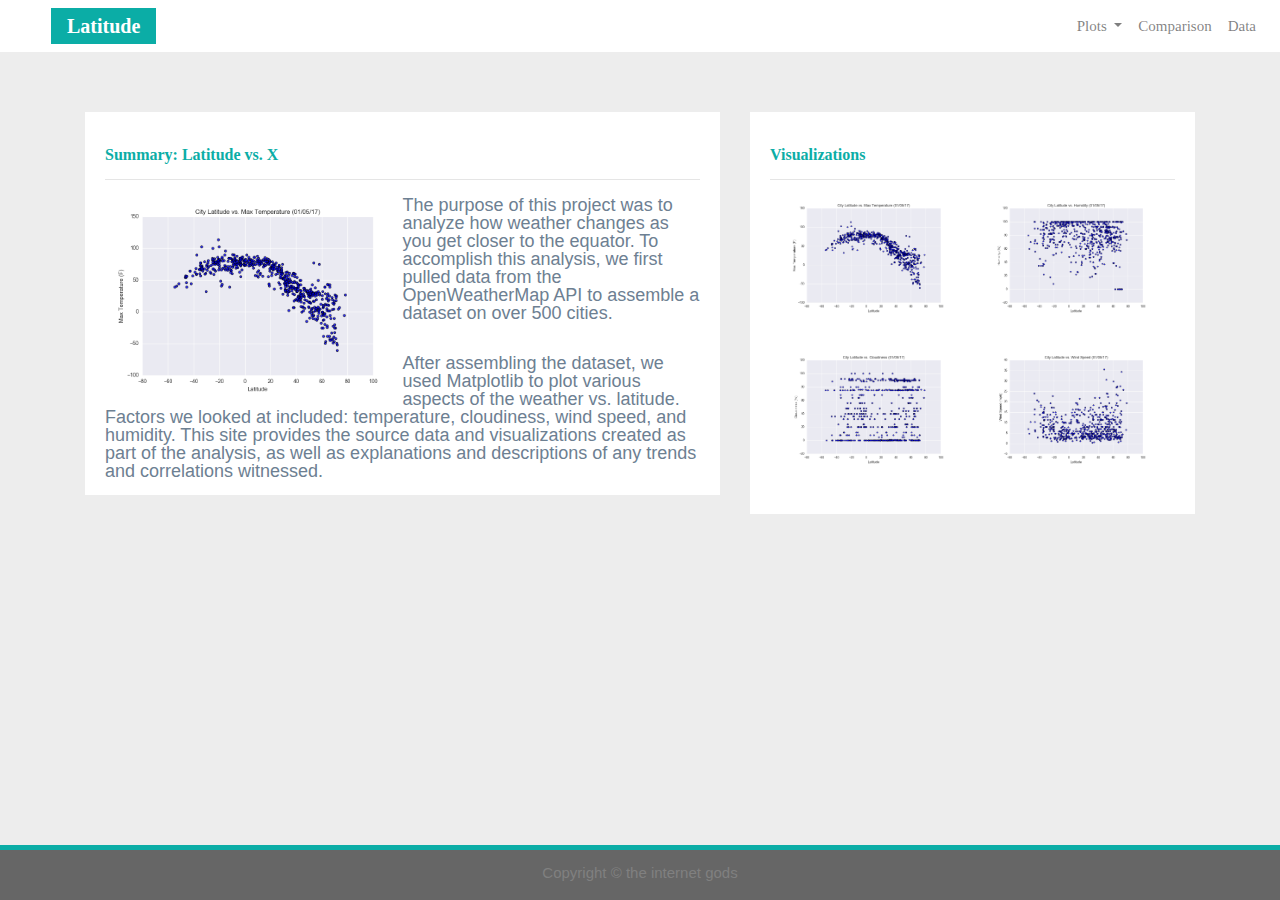
<file: index.html>
<!DOCTYPE html>
<html lang="en">

<head>
  <meta charset="UTF-8">
  <meta http-equiv="X-UA-Compatible" content="IE=edge">
  <title>Latitude</title>
  <meta name="viewport" content="width=device-width, initial-scale=1">

  <link rel="stylesheet" href="https://stackpath.bootstrapcdn.com/bootstrap/4.3.1/css/bootstrap.min.css" integrity="sha384-ggOyR0iXCbMQv3Xipma34MD+dH/1fQ784/j6cY/iJTQUOhcWr7x9JvoRxT2MZw1T" crossorigin="anonymous">
  <link rel="stylesheet" href="reset.css">
  <link rel="stylesheet" href="styles.css">

</head>

<body>

  <!-- Navigation Section -->
  <div class="navigation">
    <nav class="navbar navbar-expand-lg navbar-light">
      <a class="navbar-brand" style="background-color: #0BADA6;" href="index.html">Latitude</a>
      <button class="navbar-toggler  border border-white" type="button" data-toggle="collapse" data-target="#navbarNavDropdown"
        aria-controls="navbarNavDropdown" aria-expanded="false" aria-label="Toggle navigation">
        <span class="navbar-toggler-icon"></span>
      </button>
      <div class="collapse navbar-collapse" id="navbarNavDropdown">
        <ul class="navbar-nav ml-auto">
          <li class="nav-item dropdown">
            <a class="nav-link dropdown-toggle" href="#" id="navbarDropdownMenuLink" data-toggle="dropdown"
              aria-haspopup="true" aria-expanded="false">
              Plots
            </a>
            <div class="dropdown-menu" aria-labelledby="navbarDropdownMenuLink">
              <a class="dropdown-item" href="temperature.html">Max Temperature</a>
              <a class="dropdown-item" href="#">Humidity</a>
              <a class="dropdown-item" href="#">Cloudiness</a>
              <a class="dropdown-item" href="#">Wind Speed</a>
            </div>
          </li>
          <li class="nav-item">
            <a class="nav-link" href="#">Comparison</a>
          </li>
          <li class="nav-item">
            <a class="nav-link" href="data.html">Data</a>
          </li>

        </ul>
      </div>
    </nav>
  </div>

  <!-- Content Section -->
  <div class="container">
    <div class="row">
      <div class="col-lg-7 col-md-12">
        <!-- Left box  -->
        <div class="box">
          <h3 class="title">Summary: Latitude vs. X</h3>
          <hr>
          <img src="images/Fig1.png" class="vizualization rounded float-left" alt="Max Temperature Graph">
          <p>The purpose of this project was to analyze how weather changes as you get closer to the equator. To
            accomplish this analysis, we first pulled data from the OpenWeatherMap API to assemble a dataset on over
            500 cities.</p>
            <br></br>
          <p>After assembling the dataset, we used Matplotlib to plot various aspects of the weather vs. latitude.
            Factors we looked at included: temperature, cloudiness, wind speed, and humidity. This site provides the
            source data and visualizations created as part of the analysis, as well as explanations and descriptions of
            any trends and correlations witnessed.</p>
        </div>
      </div>
      <div class="col-lg-5 col-md-12">
        <!-- Right Box -->
        <div class="box">
          <h5 class="title">Visualizations</h5>
          <hr>


          <div class="container">
            <div class="row" style="padding-bottom: 30px;">
              <div class="col-6">
                <a href="temperature.html">
                  <img class="panel" src="images/Fig1.png" alt="Max Temperature Image">
                </a>
              </div>
              <div class="col-6">
                <a href="humidity.html">
                  <img class="panel" src="images/Fig2.png" alt="Humidity Graph">
                </a>
              </div>
            </div>

            <div class="row" style="padding-bottom: 30px;">
              <div class="col-6">
                <a href="cloudiness.html">
                  <img class="panel" src="images/Fig3.png" alt="Cloudiness Graph">
                </a>
              </div>
              <div class="col-6">
                <a href="wind_speed.html">
                  <img class="panel" src="images/Fig4.png" alt="Wind Speed Graph">
                </a>
              </div>


            </div>
          </div>


        </div>
      </div>
    </div>
  </div>
  <!-- Footer Section -->
  <footer>
    <div class="footer">Copyright &copy; the internet gods</div>
  </footer>

  <!-- Bootstrap JS -->
  <script src="https://code.jquery.com/jquery-3.2.1.slim.min.js" integrity="sha384-KJ3o2DKtIkvYIK3UENzmM7KCkRr/rE9/Qpg6aAZGJwFDMVNA/GpGFF93hXpG5KkN"
    crossorigin="anonymous"></script>
  <script src="https://cdnjs.cloudflare.com/ajax/libs/popper.js/1.12.9/umd/popper.min.js" integrity="sha384-ApNbgh9B+Y1QKtv3Rn7W3mgPxhU9K/ScQsAP7hUibX39j7fakFPskvXusvfa0b4Q"
    crossorigin="anonymous"></script>
  <script src="https://maxcdn.bootstrapcdn.com/bootstrap/4.0.0/js/bootstrap.min.js" integrity="sha384-JZR6Spejh4U02d8jOt6vLEHfe/JQGiRRSQQxSfFWpi1MquVdAyjUar5+76PVCmYl"
    crossorigin="anonymous"></script>

</body>

</html>
</file>
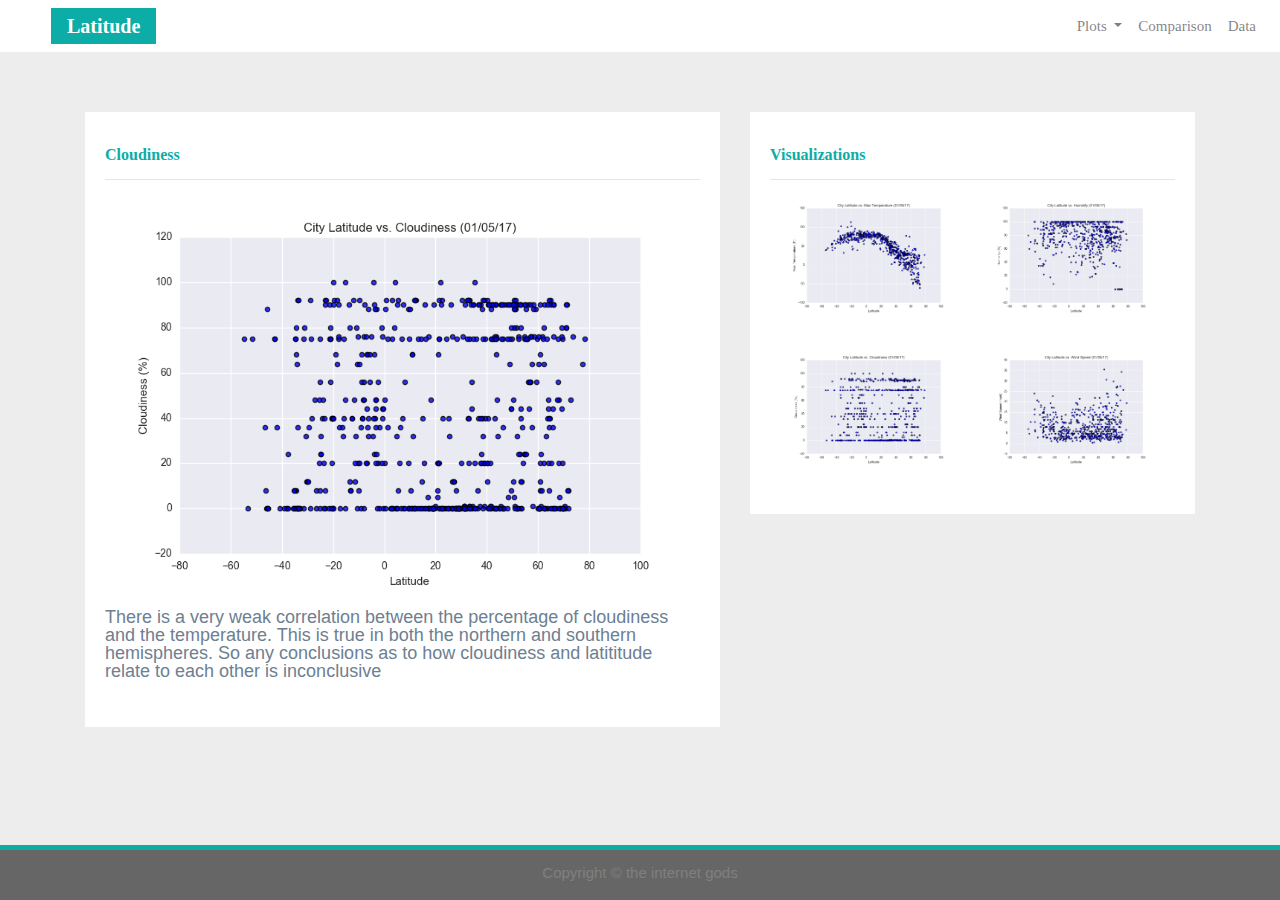
<file: cloudiness.html>
<!DOCTYPE html>
<html lang="en">

<head>
  <meta charset="UTF-8">
  <meta http-equiv="X-UA-Compatible" content="IE=edge">
  <title>Cloudiness</title>
  <meta name="viewport" content="width=device-width, initial-scale=1">

  <link rel="stylesheet" href="https://stackpath.bootstrapcdn.com/bootstrap/4.3.1/css/bootstrap.min.css" integrity="sha384-ggOyR0iXCbMQv3Xipma34MD+dH/1fQ784/j6cY/iJTQUOhcWr7x9JvoRxT2MZw1T" crossorigin="anonymous">
  <link rel="stylesheet" href="reset.css">
  <link rel="stylesheet" href="styles.css">

</head>

<body>

  <!-- Navigation Section -->
  <div class="navigation">
    <nav class="navbar navbar-expand-lg navbar-light">
      <a class="navbar-brand" style="background-color: #0BADA6;" href="index.html">Latitude</a>
      <button class="navbar-toggler  border border-white" type="button" data-toggle="collapse" data-target="#navbarNavDropdown"
        aria-controls="navbarNavDropdown" aria-expanded="false" aria-label="Toggle navigation">
        <span class="navbar-toggler-icon"></span>
      </button>
      <div class="collapse navbar-collapse" id="navbarNavDropdown">
        <ul class="navbar-nav ml-auto">
          <li class="nav-item dropdown">
            <a class="nav-link dropdown-toggle" href="#" id="navbarDropdownMenuLink" data-toggle="dropdown"
              aria-haspopup="true" aria-expanded="false">
              Plots
            </a>
            <div class="dropdown-menu" aria-labelledby="navbarDropdownMenuLink">
              <a class="dropdown-item" href="temperature.html">Max Temperature</a>
              <a class="dropdown-item" href="humidity.html">Humidity</a>
              <a class="dropdown-item" href="cloudiness.html">Cloudiness</a>
              <a class="dropdown-item" href="wind_speed.html">Wind Speed</a>
            </div>
          </li>
          <li class="nav-item">
          </li>
          <li class="nav-item">
            <a class="nav-link" href="comparisons.html">Comparison</a>
          </li>
          <li class="nav-item">
            <a class="nav-link" href="data.html">Data</a>
          </li>

        </ul>
      </div>
    </nav>
  </div>

  <!-- Content Section -->
  <div class="container">
    <div class="row">
      <div class="col-lg-7 col-md-12">
        <!-- Left box  -->
        <div class="box">
          <h3 class="title">Cloudiness</h3>
          <hr>
          <img src="images/Fig3.png" alt="Humidity Graph">
          <p>There is a very weak correlation between the percentage of cloudiness and the temperature. This is true in both the
          northern and southern hemispheres. So any conclusions as to how cloudiness and latititude relate to each other is inconclusive</p>
            <br></br>
        </div>
      </div>
      <div class="col-lg-5 col-md-12">
        <!-- Right Box -->
        <div class="box">
          <h5 class="title">Visualizations</h5>
          <hr>


          <div class="container">
            <div class="row" style="padding-bottom: 30px;">
              <div class="col-6">
                <a href="temperature.html">
                  <img class="panel" src="images/Fig1.png" alt="Max Temperature Image">
                </a>
              </div>
              <div class="col-6">
                <a href="humidity.html">
                  <img class="panel" src="images/Fig2.png" alt="Humidity Graph">
                </a>
              </div>
            </div>

            <div class="row" style="padding-bottom: 30px;">
              <div class="col-6">
                <a href="cloudiness.html">
                  <img class="panel" src="images/Fig3.png" alt="Cloudiness Graph">
                </a>
              </div>
              <div class="col-6">
                <a href="wind_speed.html">
                  <img class="panel" src="images/Fig4.png" alt="Wind Speed Graph">
                </a>
              </div>


            </div>
          </div>


        </div>
      </div>
    </div>
  </div>
  <!-- Footer Section -->
  <footer>
    <div class="footer">Copyright &copy; the internet gods</div>
  </footer>

  <!-- Bootstrap JS -->
  <script src="https://code.jquery.com/jquery-3.2.1.slim.min.js" integrity="sha384-KJ3o2DKtIkvYIK3UENzmM7KCkRr/rE9/Qpg6aAZGJwFDMVNA/GpGFF93hXpG5KkN"
    crossorigin="anonymous"></script>
  <script src="https://cdnjs.cloudflare.com/ajax/libs/popper.js/1.12.9/umd/popper.min.js" integrity="sha384-ApNbgh9B+Y1QKtv3Rn7W3mgPxhU9K/ScQsAP7hUibX39j7fakFPskvXusvfa0b4Q"
    crossorigin="anonymous"></script>
  <script src="https://maxcdn.bootstrapcdn.com/bootstrap/4.0.0/js/bootstrap.min.js" integrity="sha384-JZR6Spejh4U02d8jOt6vLEHfe/JQGiRRSQQxSfFWpi1MquVdAyjUar5+76PVCmYl"
    crossorigin="anonymous"></script>

</body>

</html>
</file>
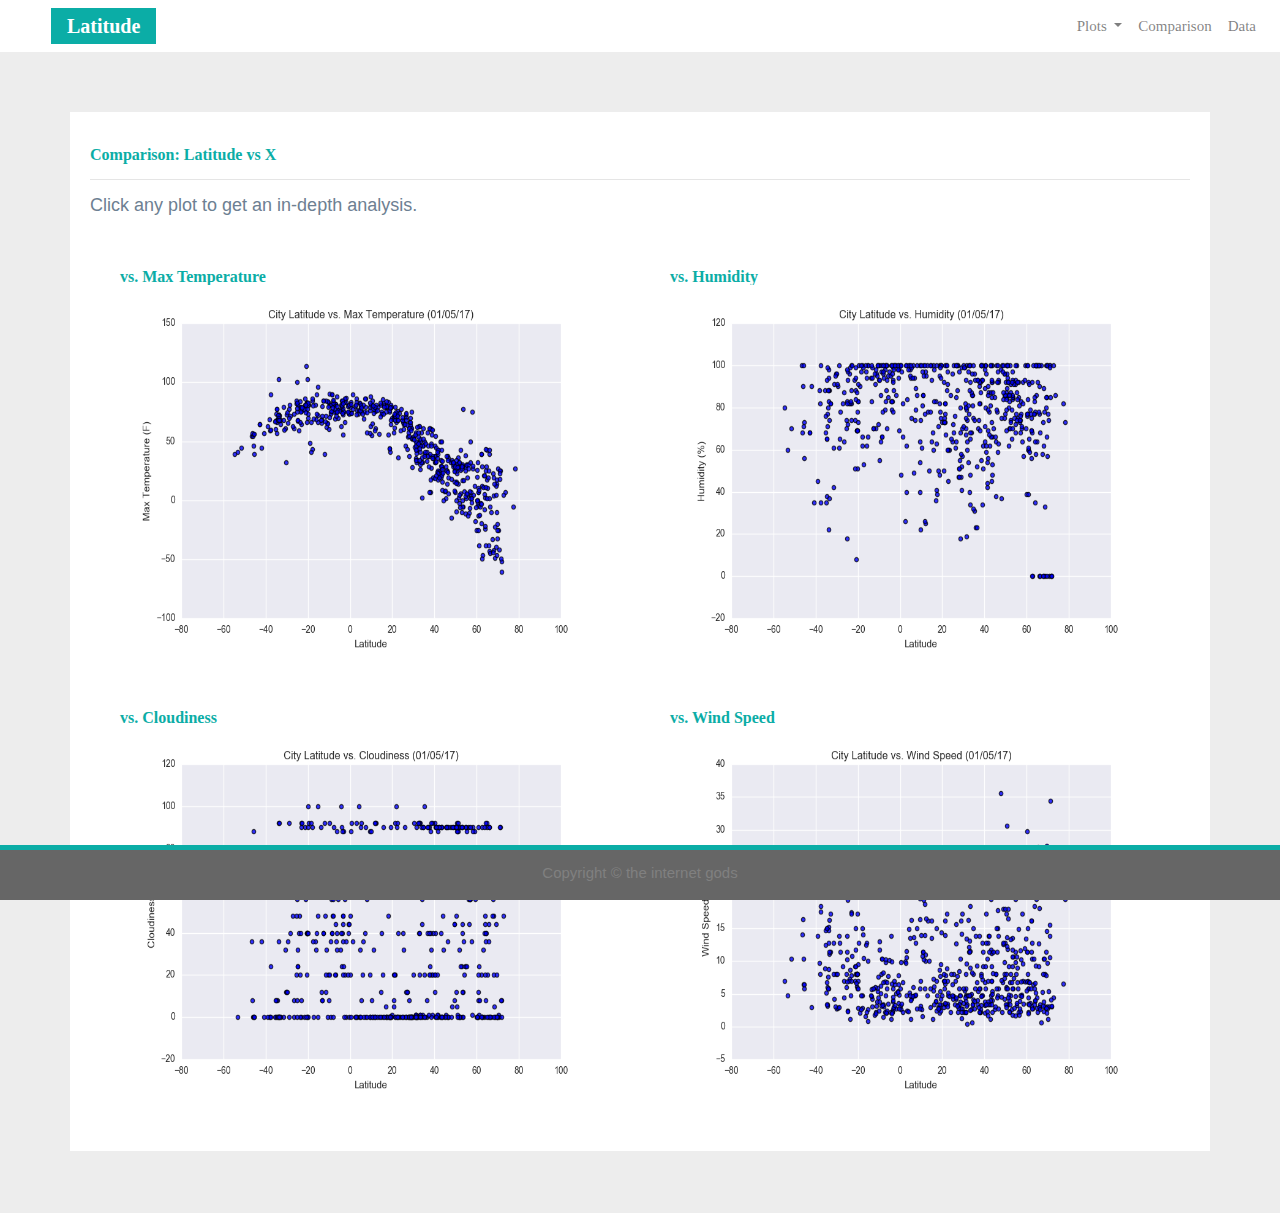
<file: comparisons.html>
<!DOCTYPE html>
<html lang="en">

<head>
  <meta charset="UTF-8">
  <meta http-equiv="X-UA-Compatible" content="IE=edge">
  <title>Comparisons</title>
  <meta name="viewport" content="width=device-width, initial-scale=1">

  <link rel="stylesheet" href="https://stackpath.bootstrapcdn.com/bootstrap/4.3.1/css/bootstrap.min.css" integrity="sha384-ggOyR0iXCbMQv3Xipma34MD+dH/1fQ784/j6cY/iJTQUOhcWr7x9JvoRxT2MZw1T" crossorigin="anonymous">
  <link rel="stylesheet" href="reset.css">
  <link rel="stylesheet" href="styles.css">

</head>

<body>

  <!-- Navigation Section -->
  <div class="navigation">
    <nav class="navbar navbar-expand-lg navbar-light">
      <a class="navbar-brand" style="background-color: #0BADA6;" href="index.html">Latitude</a>
      <button class="navbar-toggler  border border-white" type="button" data-toggle="collapse" data-target="#navbarNavDropdown"
        aria-controls="navbarNavDropdown" aria-expanded="false" aria-label="Toggle navigation">
        <span class="navbar-toggler-icon"></span>
      </button>
      <div class="collapse navbar-collapse" id="navbarNavDropdown">
        <ul class="navbar-nav ml-auto">
          <li class="nav-item dropdown">
            <a class="nav-link dropdown-toggle" href="#" id="navbarDropdownMenuLink" data-toggle="dropdown"
              aria-haspopup="true" aria-expanded="false">
              Plots
            </a>
            <div class="dropdown-menu" aria-labelledby="navbarDropdownMenuLink">
              <a class="dropdown-item" href="temperature.html">Max Temperature</a>
              <a class="dropdown-item" href="humidity.html">Humidity</a>
              <a class="dropdown-item" href="cloudiness.html">Cloudiness</a>
              <a class="dropdown-item" href="wind_speed.html">Wind Speed</a>
            </div>
          </li>
          <li class="nav-item">
          </li>
          <li class="nav-item">
            <a class="nav-link" href="comparisons.html">Comparison</a>
          </li>
          <li class="nav-item">
            <a class="nav-link" href="data.html">Data</a>
          </li>

        </ul>
      </div>
    </nav>
  </div>

  <!-- Content Section -->
  <div class="container">
    <div class="row">
      <div>
        <!-- Left box  -->
        <div class="box">
          <h3 class="title">Comparison: Latitude vs X</h3>
          <hr>
          <p>Click any plot to get an in-depth analysis.</p>
          <div class="container" style="padding-bottom: 40px;">
            <div class="row">
              <div class="col-lg-6" style="padding: 30px;">
                <div class="title">vs. Max Temperature</div>
                <a href="temperature.html">
                  <img class="panel" src="images/Fig1.png" alt="Max Temperature Image">
                </a>
              </div>
              <div class="col-lg-6" style="padding: 30px;">
                <div class="title">vs. Humidity</div>
                <a href="humidity.html">
                  <img class="panel" src="images/Fig2.png" alt="Humidity Graph">
                </a>
              </div>
            </div>

            <div class="row">
              <div class="col-lg-6" style="padding: 30px;">
                <div class="title">vs. Cloudiness</div>
                <a href="cloudiness.html">
                  <img class="panel" src="images/Fig3.png" alt="Cloudiness Graph">
                </a>

              </div>
              <div class="col-lg-6" style="padding: 30px;">
                <div class="title">vs. Wind Speed</div>
                <a href="wind_speed.html">
                  <img class="panel" src="images/Fig4.png" alt="Wind Speed Graph">
                </a>
              </div>
            </div>
          </div>
        </div>
      </div>
    </div>
  </div>
  <!-- Footer Section -->
  <footer>
    <div class="footer">Copyright &copy; the internet gods</div>
  </footer>

  <!-- Bootstrap JS -->
  <script src="https://code.jquery.com/jquery-3.2.1.slim.min.js" integrity="sha384-KJ3o2DKtIkvYIK3UENzmM7KCkRr/rE9/Qpg6aAZGJwFDMVNA/GpGFF93hXpG5KkN"
    crossorigin="anonymous"></script>
  <script src="https://cdnjs.cloudflare.com/ajax/libs/popper.js/1.12.9/umd/popper.min.js" integrity="sha384-ApNbgh9B+Y1QKtv3Rn7W3mgPxhU9K/ScQsAP7hUibX39j7fakFPskvXusvfa0b4Q"
    crossorigin="anonymous"></script>
  <script src="https://maxcdn.bootstrapcdn.com/bootstrap/4.0.0/js/bootstrap.min.js" integrity="sha384-JZR6Spejh4U02d8jOt6vLEHfe/JQGiRRSQQxSfFWpi1MquVdAyjUar5+76PVCmYl"
    crossorigin="anonymous"></script>

</body>

</html>
</file>
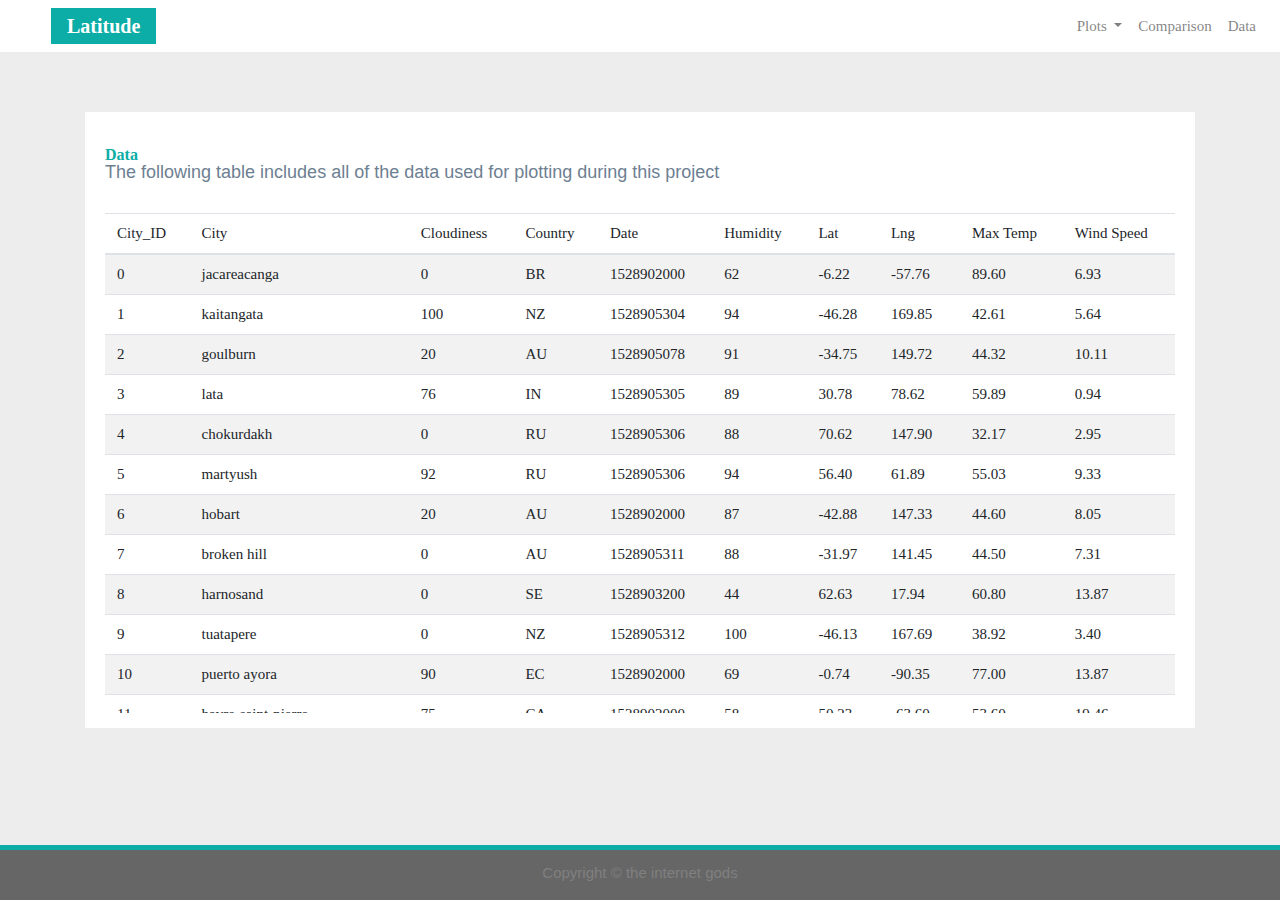
<file: data.html>
<!DOCTYPE html>
<html lang="en">

<head>
  <meta charset="UTF-8">
  <meta http-equiv="X-UA-Compatible" content="IE=edge">
  <title>Data</title>
  <meta name="viewport" content="width=device-width, initial-scale=1">

  <link rel="stylesheet" href="https://stackpath.bootstrapcdn.com/bootstrap/4.3.1/css/bootstrap.min.css" integrity="sha384-ggOyR0iXCbMQv3Xipma34MD+dH/1fQ784/j6cY/iJTQUOhcWr7x9JvoRxT2MZw1T" crossorigin="anonymous">
  <link rel="stylesheet" href="reset.css">
  <link rel="stylesheet" href="styles.css">

</head>

<body>

  <!-- Navigation Section -->
  <div class="navigation">
    <nav class="navbar navbar-expand-lg navbar-light">
      <a class="navbar-brand" style="background-color: #0BADA6;" href="index.html">Latitude</a>
      <button class="navbar-toggler  border border-white" type="button" data-toggle="collapse" data-target="#navbarNavDropdown"
        aria-controls="navbarNavDropdown" aria-expanded="false" aria-label="Toggle navigation">
        <span class="navbar-toggler-icon"></span>
      </button>
      <div class="collapse navbar-collapse" id="navbarNavDropdown">
        <ul class="navbar-nav ml-auto">
          <li class="nav-item dropdown">
            <a class="nav-link dropdown-toggle" href="#" id="navbarDropdownMenuLink" data-toggle="dropdown"
              aria-haspopup="true" aria-expanded="false">
              Plots
            </a>
            <div class="dropdown-menu" aria-labelledby="navbarDropdownMenuLink">
              <a class="dropdown-item" href="temperature.html">Max Temperature</a>
              <a class="dropdown-item" href="humidity.html">Humidity</a>
              <a class="dropdown-item" href="cloudiness.html">Cloudiness</a>
              <a class="dropdown-item" href="wind_speed.html">Wind Speed</a>
            </div>
          </li>
          <li class="nav-item">
          </li>
          <li class="nav-item">
            <a class="nav-link" href="comparisons.html">Comparison</a>
          </li>
          <li class="nav-item">
            <a class="nav-link" href="data.html">Data</a>
          </li>

        </ul>
      </div>
    </nav>
  </div>

  <!-- Content Section -->
  <div class="container">
    <div class="box">
          <h3 class="title">Data</h3>
          <p>The following table includes all of the data used for plotting during this project</p>
            <br></br>
            <div class="table-responsive" style="overflow-x:auto; overflow-y:auto; max-height:500px; max-width: auto;">
        <table class="table table-striped">
<thead>
    <tr>
      <th title="Field #1">City_ID</th>
      <th title="Field #2">City</th>
      <th title="Field #3">Cloudiness</th>
      <th title="Field #4">Country</th>
      <th title="Field #5">Date</th>
      <th title="Field #6">Humidity</th>
      <th title="Field #7">Lat</th>
      <th title="Field #8">Lng</th>
      <th title="Field #9">Max Temp</th>
      <th title="Field #10">Wind Speed</th>
    </tr>
  </thead>
  <tbody>
    <tr>
      <td>0</td>
      <td>jacareacanga</td>
      <td>0</td>
      <td>BR</td>
      <td>1528902000</td>
      <td>62</td>
      <td>-6.22</td>
      <td>-57.76</td>
      <td>89.60</td>
      <td>6.93</td>
    </tr>
    <tr>

      <td>1</td>
      <td>kaitangata</td>
      <td>100</td>
      <td>NZ</td>
      <td>1528905304</td>
      <td>94</td>
      <td>-46.28</td>
      <td>169.85</td>
      <td>42.61</td>
      <td>5.64</td>
    </tr>
    <tr>

      <td>2</td>
      <td>goulburn</td>
      <td>20</td>
      <td>AU</td>
      <td>1528905078</td>
      <td>91</td>
      <td>-34.75</td>
      <td>149.72</td>
      <td>44.32</td>
      <td>10.11</td>
    </tr>
    <tr>

      <td>3</td>
      <td>lata</td>
      <td>76</td>
      <td>IN</td>
      <td>1528905305</td>
      <td>89</td>
      <td>30.78</td>
      <td>78.62</td>
      <td>59.89</td>
      <td>0.94</td>
    </tr>
    <tr>

      <td>4</td>
      <td>chokurdakh</td>
      <td>0</td>
      <td>RU</td>
      <td>1528905306</td>
      <td>88</td>
      <td>70.62</td>
      <td>147.90</td>
      <td>32.17</td>
      <td>2.95</td>
    </tr>
    <tr>

      <td>5</td>
      <td>martyush</td>
      <td>92</td>
      <td>RU</td>
      <td>1528905306</td>
      <td>94</td>
      <td>56.40</td>
      <td>61.89</td>
      <td>55.03</td>
      <td>9.33</td>
    </tr>
    <tr>

      <td>6</td>
      <td>hobart</td>
      <td>20</td>
      <td>AU</td>
      <td>1528902000</td>
      <td>87</td>
      <td>-42.88</td>
      <td>147.33</td>
      <td>44.60</td>
      <td>8.05</td>
    </tr>
    <tr>

      <td>7</td>
      <td>broken hill</td>
      <td>0</td>
      <td>AU</td>
      <td>1528905311</td>
      <td>88</td>
      <td>-31.97</td>
      <td>141.45</td>
      <td>44.50</td>
      <td>7.31</td>
    </tr>
    <tr>

      <td>8</td>
      <td>harnosand</td>
      <td>0</td>
      <td>SE</td>
      <td>1528903200</td>
      <td>44</td>
      <td>62.63</td>
      <td>17.94</td>
      <td>60.80</td>
      <td>13.87</td>
    </tr>
    <tr>

      <td>9</td>
      <td>tuatapere</td>
      <td>0</td>
      <td>NZ</td>
      <td>1528905312</td>
      <td>100</td>
      <td>-46.13</td>
      <td>167.69</td>
      <td>38.92</td>
      <td>3.40</td>
    </tr>
    <tr>

      <td>10</td>
      <td>puerto ayora</td>
      <td>90</td>
      <td>EC</td>
      <td>1528902000</td>
      <td>69</td>
      <td>-0.74</td>
      <td>-90.35</td>
      <td>77.00</td>
      <td>13.87</td>
    </tr>
    <tr>

      <td>11</td>
      <td>havre-saint-pierre</td>
      <td>75</td>
      <td>CA</td>
      <td>1528902000</td>
      <td>58</td>
      <td>50.23</td>
      <td>-63.60</td>
      <td>53.60</td>
      <td>19.46</td>
    </tr>
    <tr>

      <td>12</td>
      <td>punta arenas</td>
      <td>0</td>
      <td>CL</td>
      <td>1528902000</td>
      <td>100</td>
      <td>-53.16</td>
      <td>-70.91</td>
      <td>35.60</td>
      <td>9.17</td>
    </tr>
    <tr>

      <td>13</td>
      <td>tasiilaq</td>
      <td>75</td>
      <td>GL</td>
      <td>1528901400</td>
      <td>60</td>
      <td>65.61</td>
      <td>-37.64</td>
      <td>39.20</td>
      <td>2.24</td>
    </tr>
    <tr>

      <td>14</td>
      <td>chapais</td>
      <td>40</td>
      <td>CA</td>
      <td>1528902000</td>
      <td>38</td>
      <td>49.78</td>
      <td>-74.86</td>
      <td>59.00</td>
      <td>10.29</td>
    </tr>
    <tr>

      <td>15</td>
      <td>avarua</td>
      <td>40</td>
      <td>CK</td>
      <td>1528902000</td>
      <td>56</td>
      <td>-21.21</td>
      <td>-159.78</td>
      <td>73.40</td>
      <td>10.29</td>
    </tr>
    <tr>

      <td>16</td>
      <td>hofn</td>
      <td>75</td>
      <td>IS</td>
      <td>1528902000</td>
      <td>87</td>
      <td>64.25</td>
      <td>-15.21</td>
      <td>51.80</td>
      <td>8.05</td>
    </tr>
    <tr>

      <td>17</td>
      <td>yukamenskoye</td>
      <td>92</td>
      <td>RU</td>
      <td>1528905315</td>
      <td>98</td>
      <td>57.89</td>
      <td>52.24</td>
      <td>56.65</td>
      <td>10.22</td>
    </tr>
    <tr>

      <td>18</td>
      <td>khandbari</td>
      <td>80</td>
      <td>NP</td>
      <td>1528905315</td>
      <td>67</td>
      <td>27.38</td>
      <td>87.21</td>
      <td>44.59</td>
      <td>1.39</td>
    </tr>
    <tr>

      <td>19</td>
      <td>bethel</td>
      <td>1</td>
      <td>US</td>
      <td>1528901580</td>
      <td>93</td>
      <td>60.79</td>
      <td>-161.76</td>
      <td>44.60</td>
      <td>8.05</td>
    </tr>
    <tr>

      <td>20</td>
      <td>ushuaia</td>
      <td>75</td>
      <td>AR</td>
      <td>1528902000</td>
      <td>64</td>
      <td>-54.81</td>
      <td>-68.31</td>
      <td>41.00</td>
      <td>3.36</td>
    </tr>
    <tr>

      <td>21</td>
      <td>east london</td>
      <td>0</td>
      <td>ZA</td>
      <td>1528902000</td>
      <td>37</td>
      <td>-33.02</td>
      <td>27.91</td>
      <td>69.80</td>
      <td>5.82</td>
    </tr>
    <tr>

      <td>22</td>
      <td>bluff</td>
      <td>76</td>
      <td>AU</td>
      <td>1528905321</td>
      <td>76</td>
      <td>-23.58</td>
      <td>149.07</td>
      <td>61.96</td>
      <td>4.74</td>
    </tr>
    <tr>

      <td>23</td>
      <td>mount isa</td>
      <td>75</td>
      <td>AU</td>
      <td>1528902000</td>
      <td>100</td>
      <td>-20.73</td>
      <td>139.49</td>
      <td>64.40</td>
      <td>3.29</td>
    </tr>
    <tr>

      <td>24</td>
      <td>pevek</td>
      <td>0</td>
      <td>RU</td>
      <td>1528905321</td>
      <td>71</td>
      <td>69.70</td>
      <td>170.27</td>
      <td>36.94</td>
      <td>6.98</td>
    </tr>
    <tr>

      <td>25</td>
      <td>gao</td>
      <td>24</td>
      <td>ML</td>
      <td>1528905321</td>
      <td>16</td>
      <td>16.28</td>
      <td>-0.04</td>
      <td>110.02</td>
      <td>4.97</td>
    </tr>
    <tr>

      <td>26</td>
      <td>cabo san lucas</td>
      <td>75</td>
      <td>MX</td>
      <td>1528901160</td>
      <td>74</td>
      <td>22.89</td>
      <td>-109.91</td>
      <td>84.20</td>
      <td>10.29</td>
    </tr>
    <tr>

      <td>27</td>
      <td>sao filipe</td>
      <td>0</td>
      <td>CV</td>
      <td>1528905323</td>
      <td>88</td>
      <td>14.90</td>
      <td>-24.50</td>
      <td>75.73</td>
      <td>13.02</td>
    </tr>
    <tr>

      <td>28</td>
      <td>tiksi</td>
      <td>44</td>
      <td>RU</td>
      <td>1528905298</td>
      <td>58</td>
      <td>71.64</td>
      <td>128.87</td>
      <td>57.73</td>
      <td>10.11</td>
    </tr>
    <tr>

      <td>29</td>
      <td>busselton</td>
      <td>92</td>
      <td>AU</td>
      <td>1528905323</td>
      <td>100</td>
      <td>-33.64</td>
      <td>115.35</td>
      <td>60.43</td>
      <td>10.56</td>
    </tr>
    <tr>

      <td>30</td>
      <td>alofi</td>
      <td>76</td>
      <td>NU</td>
      <td>1528902000</td>
      <td>88</td>
      <td>-19.06</td>
      <td>-169.92</td>
      <td>71.60</td>
      <td>3.36</td>
    </tr>
    <tr>

      <td>31</td>
      <td>ola</td>
      <td>75</td>
      <td>RU</td>
      <td>1528902000</td>
      <td>100</td>
      <td>59.58</td>
      <td>151.30</td>
      <td>42.80</td>
      <td>7.76</td>
    </tr>
    <tr>

      <td>32</td>
      <td>atar</td>
      <td>20</td>
      <td>MR</td>
      <td>1528902000</td>
      <td>19</td>
      <td>20.52</td>
      <td>-13.05</td>
      <td>91.40</td>
      <td>9.17</td>
    </tr>
    <tr>

      <td>33</td>
      <td>rikitea</td>
      <td>0</td>
      <td>PF</td>
      <td>1528905325</td>
      <td>100</td>
      <td>-23.12</td>
      <td>-134.97</td>
      <td>73.57</td>
      <td>8.66</td>
    </tr>
    <tr>

      <td>34</td>
      <td>hermanus</td>
      <td>0</td>
      <td>ZA</td>
      <td>1528905325</td>
      <td>24</td>
      <td>-34.42</td>
      <td>19.24</td>
      <td>77.17</td>
      <td>8.66</td>
    </tr>
    <tr>

      <td>35</td>
      <td>ponta delgada</td>
      <td>75</td>
      <td>PT</td>
      <td>1528903800</td>
      <td>88</td>
      <td>37.73</td>
      <td>-25.67</td>
      <td>71.60</td>
      <td>12.75</td>
    </tr>
    <tr>

      <td>36</td>
      <td>bambari</td>
      <td>24</td>
      <td>CF</td>
      <td>1528905326</td>
      <td>84</td>
      <td>5.77</td>
      <td>20.68</td>
      <td>81.85</td>
      <td>7.65</td>
    </tr>
    <tr>

      <td>37</td>
      <td>cap malheureux</td>
      <td>75</td>
      <td>MU</td>
      <td>1528902000</td>
      <td>69</td>
      <td>-19.98</td>
      <td>57.61</td>
      <td>75.20</td>
      <td>14.99</td>
    </tr>
    <tr>

      <td>38</td>
      <td>puerto escondido</td>
      <td>75</td>
      <td>MX</td>
      <td>1528901100</td>
      <td>65</td>
      <td>15.86</td>
      <td>-97.07</td>
      <td>80.60</td>
      <td>3.36</td>
    </tr>
    <tr>

      <td>39</td>
      <td>qaanaaq</td>
      <td>32</td>
      <td>GL</td>
      <td>1528905330</td>
      <td>100</td>
      <td>77.48</td>
      <td>-69.36</td>
      <td>31.45</td>
      <td>6.31</td>
    </tr>
    <tr>

      <td>40</td>
      <td>new norfolk</td>
      <td>20</td>
      <td>AU</td>
      <td>1528902000</td>
      <td>87</td>
      <td>-42.78</td>
      <td>147.06</td>
      <td>44.60</td>
      <td>8.05</td>
    </tr>
    <tr>

      <td>41</td>
      <td>najran</td>
      <td>40</td>
      <td>SA</td>
      <td>1528902000</td>
      <td>13</td>
      <td>17.54</td>
      <td>44.22</td>
      <td>98.60</td>
      <td>11.41</td>
    </tr>
    <tr>

      <td>42</td>
      <td>isla mujeres</td>
      <td>90</td>
      <td>MX</td>
      <td>1528904340</td>
      <td>100</td>
      <td>21.23</td>
      <td>-86.73</td>
      <td>75.20</td>
      <td>16.11</td>
    </tr>
    <tr>

      <td>43</td>
      <td>mar del plata</td>
      <td>0</td>
      <td>AR</td>
      <td>1528905297</td>
      <td>100</td>
      <td>-46.43</td>
      <td>-67.52</td>
      <td>32.53</td>
      <td>7.31</td>
    </tr>
    <tr>

      <td>44</td>
      <td>provideniya</td>
      <td>0</td>
      <td>RU</td>
      <td>1528905332</td>
      <td>91</td>
      <td>64.42</td>
      <td>-173.23</td>
      <td>40.63</td>
      <td>10.78</td>
    </tr>
    <tr>

      <td>45</td>
      <td>jamestown</td>
      <td>12</td>
      <td>AU</td>
      <td>1528905333</td>
      <td>88</td>
      <td>-33.21</td>
      <td>138.60</td>
      <td>43.15</td>
      <td>10.89</td>
    </tr>
    <tr>

      <td>46</td>
      <td>medicine hat</td>
      <td>20</td>
      <td>CA</td>
      <td>1528902000</td>
      <td>34</td>
      <td>50.04</td>
      <td>-110.68</td>
      <td>66.20</td>
      <td>14.99</td>
    </tr>
    <tr>

      <td>47</td>
      <td>katsuura</td>
      <td>8</td>
      <td>JP</td>
      <td>1528905334</td>
      <td>88</td>
      <td>33.93</td>
      <td>134.50</td>
      <td>62.05</td>
      <td>7.54</td>
    </tr>
    <tr>

      <td>48</td>
      <td>aklavik</td>
      <td>20</td>
      <td>CA</td>
      <td>1528902000</td>
      <td>53</td>
      <td>68.22</td>
      <td>-135.01</td>
      <td>51.80</td>
      <td>11.41</td>
    </tr>
    <tr>

      <td>49</td>
      <td>tuktoyaktuk</td>
      <td>20</td>
      <td>CA</td>
      <td>1528902000</td>
      <td>61</td>
      <td>69.44</td>
      <td>-133.03</td>
      <td>46.40</td>
      <td>6.93</td>
    </tr>
    <tr>

      <td>50</td>
      <td>kapaa</td>
      <td>90</td>
      <td>US</td>
      <td>1528901760</td>
      <td>88</td>
      <td>22.08</td>
      <td>-159.32</td>
      <td>75.20</td>
      <td>14.99</td>
    </tr>
    <tr>

      <td>51</td>
      <td>mildura</td>
      <td>0</td>
      <td>AU</td>
      <td>1528905300</td>
      <td>92</td>
      <td>-34.18</td>
      <td>142.16</td>
      <td>45.67</td>
      <td>9.66</td>
    </tr>
    <tr>

      <td>52</td>
      <td>souillac</td>
      <td>75</td>
      <td>FR</td>
      <td>1528903800</td>
      <td>49</td>
      <td>45.60</td>
      <td>-0.60</td>
      <td>73.40</td>
      <td>10.29</td>
    </tr>
    <tr>

      <td>53</td>
      <td>lorengau</td>
      <td>100</td>
      <td>PG</td>
      <td>1528905336</td>
      <td>100</td>
      <td>-2.02</td>
      <td>147.27</td>
      <td>80.59</td>
      <td>3.85</td>
    </tr>
    <tr>

      <td>54</td>
      <td>praia</td>
      <td>20</td>
      <td>BR</td>
      <td>1528902000</td>
      <td>47</td>
      <td>-20.25</td>
      <td>-43.81</td>
      <td>82.40</td>
      <td>3.36</td>
    </tr>
    <tr>

      <td>55</td>
      <td>port alfred</td>
      <td>0</td>
      <td>ZA</td>
      <td>1528905338</td>
      <td>50</td>
      <td>-33.59</td>
      <td>26.89</td>
      <td>76.54</td>
      <td>7.20</td>
    </tr>
    <tr>

      <td>56</td>
      <td>barranca</td>
      <td>0</td>
      <td>PE</td>
      <td>1528905339</td>
      <td>98</td>
      <td>-10.75</td>
      <td>-77.76</td>
      <td>61.87</td>
      <td>9.89</td>
    </tr>
    <tr>

      <td>57</td>
      <td>nome</td>
      <td>40</td>
      <td>US</td>
      <td>1528902900</td>
      <td>70</td>
      <td>30.04</td>
      <td>-94.42</td>
      <td>87.80</td>
      <td>3.36</td>
    </tr>
    <tr>

      <td>58</td>
      <td>matay</td>
      <td>0</td>
      <td>EG</td>
      <td>1528905339</td>
      <td>23</td>
      <td>28.42</td>
      <td>30.79</td>
      <td>97.69</td>
      <td>6.98</td>
    </tr>
    <tr>

      <td>59</td>
      <td>saskylakh</td>
      <td>48</td>
      <td>RU</td>
      <td>1528905339</td>
      <td>55</td>
      <td>71.97</td>
      <td>114.09</td>
      <td>59.53</td>
      <td>5.86</td>
    </tr>
    <tr>

      <td>60</td>
      <td>itarema</td>
      <td>0</td>
      <td>BR</td>
      <td>1528905340</td>
      <td>61</td>
      <td>-2.92</td>
      <td>-39.92</td>
      <td>88.33</td>
      <td>12.57</td>
    </tr>
    <tr>

      <td>61</td>
      <td>butaritari</td>
      <td>56</td>
      <td>KI</td>
      <td>1528905340</td>
      <td>100</td>
      <td>3.07</td>
      <td>172.79</td>
      <td>81.13</td>
      <td>7.31</td>
    </tr>
    <tr>

      <td>62</td>
      <td>peniche</td>
      <td>20</td>
      <td>PT</td>
      <td>1528903800</td>
      <td>64</td>
      <td>39.36</td>
      <td>-9.38</td>
      <td>75.20</td>
      <td>12.75</td>
    </tr>
    <tr>

      <td>63</td>
      <td>beloha</td>
      <td>0</td>
      <td>MG</td>
      <td>1528905340</td>
      <td>57</td>
      <td>-25.17</td>
      <td>45.06</td>
      <td>71.95</td>
      <td>16.37</td>
    </tr>
    <tr>

      <td>64</td>
      <td>anadyr</td>
      <td>0</td>
      <td>RU</td>
      <td>1528902000</td>
      <td>57</td>
      <td>64.73</td>
      <td>177.51</td>
      <td>48.20</td>
      <td>4.47</td>
    </tr>
    <tr>

      <td>65</td>
      <td>luderitz</td>
      <td>12</td>
      <td>NaN</td>
      <td>1528905342</td>
      <td>64</td>
      <td>-26.65</td>
      <td>15.16</td>
      <td>64.03</td>
      <td>17.38</td>
    </tr>
    <tr>

      <td>66</td>
      <td>rochester</td>
      <td>1</td>
      <td>US</td>
      <td>1528902960</td>
      <td>37</td>
      <td>44.02</td>
      <td>-92.46</td>
      <td>73.40</td>
      <td>6.93</td>
    </tr>
    <tr>

      <td>67</td>
      <td>bosaso</td>
      <td>0</td>
      <td>SO</td>
      <td>1528905347</td>
      <td>86</td>
      <td>11.28</td>
      <td>49.18</td>
      <td>89.77</td>
      <td>3.96</td>
    </tr>
    <tr>

      <td>68</td>
      <td>faanui</td>
      <td>0</td>
      <td>PF</td>
      <td>1528905347</td>
      <td>100</td>
      <td>-16.48</td>
      <td>-151.75</td>
      <td>79.96</td>
      <td>11.79</td>
    </tr>
    <tr>

      <td>69</td>
      <td>grindavik</td>
      <td>75</td>
      <td>IS</td>
      <td>1528902000</td>
      <td>70</td>
      <td>63.84</td>
      <td>-22.43</td>
      <td>48.20</td>
      <td>5.82</td>
    </tr>
    <tr>

      <td>70</td>
      <td>margate</td>
      <td>20</td>
      <td>AU</td>
      <td>1528902000</td>
      <td>87</td>
      <td>-43.03</td>
      <td>147.26</td>
      <td>44.60</td>
      <td>8.05</td>
    </tr>
    <tr>

      <td>71</td>
      <td>marsh harbour</td>
      <td>88</td>
      <td>BS</td>
      <td>1528905349</td>
      <td>95</td>
      <td>26.54</td>
      <td>-77.06</td>
      <td>82.39</td>
      <td>10.00</td>
    </tr>
    <tr>

      <td>72</td>
      <td>comodoro rivadavia</td>
      <td>40</td>
      <td>AR</td>
      <td>1528902000</td>
      <td>60</td>
      <td>-45.87</td>
      <td>-67.48</td>
      <td>42.80</td>
      <td>9.17</td>
    </tr>
    <tr>

      <td>73</td>
      <td>upernavik</td>
      <td>92</td>
      <td>GL</td>
      <td>1528905350</td>
      <td>100</td>
      <td>72.79</td>
      <td>-56.15</td>
      <td>29.29</td>
      <td>3.74</td>
    </tr>
    <tr>

      <td>74</td>
      <td>uige</td>
      <td>0</td>
      <td>AO</td>
      <td>1528905350</td>
      <td>29</td>
      <td>-7.61</td>
      <td>15.06</td>
      <td>86.80</td>
      <td>3.18</td>
    </tr>
    <tr>

      <td>75</td>
      <td>bredasdorp</td>
      <td>0</td>
      <td>ZA</td>
      <td>1528902000</td>
      <td>23</td>
      <td>-34.53</td>
      <td>20.04</td>
      <td>82.40</td>
      <td>5.82</td>
    </tr>
    <tr>

      <td>76</td>
      <td>bodden town</td>
      <td>40</td>
      <td>KY</td>
      <td>1528902000</td>
      <td>78</td>
      <td>19.28</td>
      <td>-81.25</td>
      <td>80.60</td>
      <td>16.11</td>
    </tr>
    <tr>

      <td>77</td>
      <td>guerrero negro</td>
      <td>44</td>
      <td>MX</td>
      <td>1528905350</td>
      <td>88</td>
      <td>27.97</td>
      <td>-114.04</td>
      <td>63.85</td>
      <td>3.74</td>
    </tr>
    <tr>

      <td>78</td>
      <td>bilma</td>
      <td>0</td>
      <td>NE</td>
      <td>1528905351</td>
      <td>12</td>
      <td>18.69</td>
      <td>12.92</td>
      <td>110.47</td>
      <td>4.63</td>
    </tr>
    <tr>

      <td>79</td>
      <td>carnarvon</td>
      <td>0</td>
      <td>ZA</td>
      <td>1528905351</td>
      <td>30</td>
      <td>-30.97</td>
      <td>22.13</td>
      <td>60.43</td>
      <td>14.25</td>
    </tr>
    <tr>

      <td>80</td>
      <td>ponta do sol</td>
      <td>12</td>
      <td>BR</td>
      <td>1528905352</td>
      <td>72</td>
      <td>-20.63</td>
      <td>-46.00</td>
      <td>78.25</td>
      <td>3.96</td>
    </tr>
    <tr>

      <td>81</td>
      <td>vila franca do campo</td>
      <td>75</td>
      <td>PT</td>
      <td>1528903800</td>
      <td>88</td>
      <td>37.72</td>
      <td>-25.43</td>
      <td>71.60</td>
      <td>12.75</td>
    </tr>
    <tr>

      <td>82</td>
      <td>puerto del rosario</td>
      <td>20</td>
      <td>ES</td>
      <td>1528903800</td>
      <td>60</td>
      <td>28.50</td>
      <td>-13.86</td>
      <td>73.40</td>
      <td>17.22</td>
    </tr>
    <tr>

      <td>83</td>
      <td>sitka</td>
      <td>20</td>
      <td>US</td>
      <td>1528905353</td>
      <td>92</td>
      <td>37.17</td>
      <td>-99.65</td>
      <td>74.02</td>
      <td>5.97</td>
    </tr>
    <tr>

      <td>84</td>
      <td>camacha</td>
      <td>75</td>
      <td>PT</td>
      <td>1528903800</td>
      <td>72</td>
      <td>33.08</td>
      <td>-16.33</td>
      <td>68.00</td>
      <td>16.11</td>
    </tr>
    <tr>

      <td>85</td>
      <td>saint-philippe</td>
      <td>1</td>
      <td>CA</td>
      <td>1528902900</td>
      <td>54</td>
      <td>45.36</td>
      <td>-73.48</td>
      <td>78.80</td>
      <td>11.41</td>
    </tr>
    <tr>

      <td>86</td>
      <td>port blair</td>
      <td>92</td>
      <td>IN</td>
      <td>1528905357</td>
      <td>97</td>
      <td>11.67</td>
      <td>92.75</td>
      <td>84.37</td>
      <td>25.10</td>
    </tr>
    <tr>

      <td>87</td>
      <td>albany</td>
      <td>90</td>
      <td>US</td>
      <td>1528903860</td>
      <td>68</td>
      <td>42.65</td>
      <td>-73.75</td>
      <td>69.80</td>
      <td>3.36</td>
    </tr>
    <tr>

      <td>88</td>
      <td>barrow</td>
      <td>88</td>
      <td>AR</td>
      <td>1528905182</td>
      <td>72</td>
      <td>-38.31</td>
      <td>-60.23</td>
      <td>50.26</td>
      <td>8.21</td>
    </tr>
    <tr>

      <td>89</td>
      <td>qorveh</td>
      <td>92</td>
      <td>IR</td>
      <td>1528905357</td>
      <td>22</td>
      <td>35.17</td>
      <td>47.80</td>
      <td>76.72</td>
      <td>3.18</td>
    </tr>
    <tr>

      <td>90</td>
      <td>san jeronimo</td>
      <td>90</td>
      <td>PE</td>
      <td>1528902000</td>
      <td>81</td>
      <td>-13.65</td>
      <td>-73.37</td>
      <td>46.40</td>
      <td>2.39</td>
    </tr>
    <tr>

      <td>91</td>
      <td>mataura</td>
      <td>24</td>
      <td>NZ</td>
      <td>1528905299</td>
      <td>79</td>
      <td>-46.19</td>
      <td>168.86</td>
      <td>25.69</td>
      <td>3.18</td>
    </tr>
    <tr>

      <td>92</td>
      <td>buala</td>
      <td>64</td>
      <td>SB</td>
      <td>1528905359</td>
      <td>100</td>
      <td>-8.15</td>
      <td>159.59</td>
      <td>78.70</td>
      <td>4.18</td>
    </tr>
    <tr>

      <td>93</td>
      <td>eyl</td>
      <td>20</td>
      <td>SO</td>
      <td>1528905359</td>
      <td>57</td>
      <td>7.98</td>
      <td>49.82</td>
      <td>86.62</td>
      <td>22.41</td>
    </tr>
    <tr>

      <td>94</td>
      <td>abu dhabi</td>
      <td>0</td>
      <td>AE</td>
      <td>1528902000</td>
      <td>29</td>
      <td>24.47</td>
      <td>54.37</td>
      <td>98.60</td>
      <td>16.11</td>
    </tr>
    <tr>

      <td>95</td>
      <td>tahe</td>
      <td>92</td>
      <td>CN</td>
      <td>1528905359</td>
      <td>98</td>
      <td>52.34</td>
      <td>124.71</td>
      <td>51.43</td>
      <td>2.17</td>
    </tr>
    <tr>

      <td>96</td>
      <td>chuy</td>
      <td>80</td>
      <td>UY</td>
      <td>1528905099</td>
      <td>93</td>
      <td>-33.69</td>
      <td>-53.46</td>
      <td>52.87</td>
      <td>28.90</td>
    </tr>
    <tr>

      <td>97</td>
      <td>dzerzhinskoye</td>
      <td>8</td>
      <td>RU</td>
      <td>1528905360</td>
      <td>69</td>
      <td>56.84</td>
      <td>95.22</td>
      <td>65.11</td>
      <td>3.85</td>
    </tr>
    <tr>

      <td>98</td>
      <td>vanavara</td>
      <td>0</td>
      <td>RU</td>
      <td>1528905360</td>
      <td>50</td>
      <td>60.35</td>
      <td>102.28</td>
      <td>64.21</td>
      <td>5.64</td>
    </tr>
    <tr>

      <td>99</td>
      <td>muros</td>
      <td>40</td>
      <td>ES</td>
      <td>1528903800</td>
      <td>72</td>
      <td>42.77</td>
      <td>-9.06</td>
      <td>66.20</td>
      <td>10.29</td>
    </tr>
    <tr>

      <td>100</td>
      <td>auchel</td>
      <td>0</td>
      <td>FR</td>
      <td>1528903800</td>
      <td>49</td>
      <td>50.51</td>
      <td>2.47</td>
      <td>68.00</td>
      <td>3.36</td>
    </tr>
    <tr>

      <td>101</td>
      <td>bubaque</td>
      <td>40</td>
      <td>GW</td>
      <td>1528902000</td>
      <td>55</td>
      <td>11.28</td>
      <td>-15.83</td>
      <td>91.40</td>
      <td>11.41</td>
    </tr>
    <tr>

      <td>102</td>
      <td>khatanga</td>
      <td>8</td>
      <td>RU</td>
      <td>1528905361</td>
      <td>65</td>
      <td>71.98</td>
      <td>102.47</td>
      <td>60.97</td>
      <td>4.63</td>
    </tr>
    <tr>

      <td>103</td>
      <td>los banos</td>
      <td>1</td>
      <td>US</td>
      <td>1528904100</td>
      <td>67</td>
      <td>37.06</td>
      <td>-120.85</td>
      <td>75.20</td>
      <td>4.74</td>
    </tr>
    <tr>

      <td>104</td>
      <td>labuhan</td>
      <td>12</td>
      <td>ID</td>
      <td>1528905361</td>
      <td>95</td>
      <td>-2.54</td>
      <td>115.51</td>
      <td>72.94</td>
      <td>1.83</td>
    </tr>
    <tr>

      <td>105</td>
      <td>saint-paul</td>
      <td>75</td>
      <td>FR</td>
      <td>1528903800</td>
      <td>56</td>
      <td>45.22</td>
      <td>1.90</td>
      <td>68.00</td>
      <td>14.99</td>
    </tr>
    <tr>

      <td>106</td>
      <td>petatlan</td>
      <td>90</td>
      <td>MX</td>
      <td>1528901220</td>
      <td>74</td>
      <td>17.52</td>
      <td>-101.27</td>
      <td>84.20</td>
      <td>1.83</td>
    </tr>
    <tr>

      <td>107</td>
      <td>baykit</td>
      <td>36</td>
      <td>RU</td>
      <td>1528905366</td>
      <td>68</td>
      <td>61.68</td>
      <td>96.39</td>
      <td>63.94</td>
      <td>4.29</td>
    </tr>
    <tr>

      <td>108</td>
      <td>dalby</td>
      <td>75</td>
      <td>AU</td>
      <td>1528902000</td>
      <td>93</td>
      <td>-27.18</td>
      <td>151.26</td>
      <td>53.60</td>
      <td>2.24</td>
    </tr>
    <tr>

      <td>109</td>
      <td>yellowknife</td>
      <td>90</td>
      <td>CA</td>
      <td>1528902540</td>
      <td>93</td>
      <td>62.45</td>
      <td>-114.38</td>
      <td>46.40</td>
      <td>8.05</td>
    </tr>
    <tr>

      <td>110</td>
      <td>hilo</td>
      <td>75</td>
      <td>US</td>
      <td>1528901580</td>
      <td>88</td>
      <td>19.71</td>
      <td>-155.08</td>
      <td>66.20</td>
      <td>5.82</td>
    </tr>
    <tr>

      <td>111</td>
      <td>turukhansk</td>
      <td>36</td>
      <td>RU</td>
      <td>1528905297</td>
      <td>76</td>
      <td>65.80</td>
      <td>87.96</td>
      <td>66.37</td>
      <td>6.42</td>
    </tr>
    <tr>

      <td>112</td>
      <td>dingle</td>
      <td>68</td>
      <td>PH</td>
      <td>1528905368</td>
      <td>82</td>
      <td>11.00</td>
      <td>122.67</td>
      <td>79.96</td>
      <td>8.21</td>
    </tr>
    <tr>

      <td>113</td>
      <td>dillon</td>
      <td>1</td>
      <td>US</td>
      <td>1528901580</td>
      <td>44</td>
      <td>45.22</td>
      <td>-112.64</td>
      <td>57.20</td>
      <td>5.82</td>
    </tr>
    <tr>

      <td>114</td>
      <td>labytnangi</td>
      <td>64</td>
      <td>RU</td>
      <td>1528905370</td>
      <td>75</td>
      <td>66.66</td>
      <td>66.39</td>
      <td>47.11</td>
      <td>17.49</td>
    </tr>
    <tr>

      <td>115</td>
      <td>gigmoto</td>
      <td>36</td>
      <td>PH</td>
      <td>1528905370</td>
      <td>98</td>
      <td>13.78</td>
      <td>124.39</td>
      <td>83.56</td>
      <td>17.60</td>
    </tr>
    <tr>

      <td>116</td>
      <td>nouakchott</td>
      <td>68</td>
      <td>MR</td>
      <td>1528905371</td>
      <td>76</td>
      <td>18.08</td>
      <td>-15.98</td>
      <td>76.72</td>
      <td>1.39</td>
    </tr>
    <tr>

      <td>117</td>
      <td>rumoi</td>
      <td>92</td>
      <td>JP</td>
      <td>1528905371</td>
      <td>100</td>
      <td>43.93</td>
      <td>141.67</td>
      <td>44.41</td>
      <td>8.10</td>
    </tr>
    <tr>

      <td>118</td>
      <td>dikson</td>
      <td>32</td>
      <td>RU</td>
      <td>1528905373</td>
      <td>100</td>
      <td>73.51</td>
      <td>80.55</td>
      <td>31.09</td>
      <td>13.13</td>
    </tr>
    <tr>

      <td>119</td>
      <td>chinsali</td>
      <td>0</td>
      <td>ZM</td>
      <td>1528905377</td>
      <td>36</td>
      <td>-10.55</td>
      <td>32.07</td>
      <td>73.39</td>
      <td>9.22</td>
    </tr>
    <tr>

      <td>120</td>
      <td>georgetown</td>
      <td>75</td>
      <td>GY</td>
      <td>1528902000</td>
      <td>78</td>
      <td>6.80</td>
      <td>-58.16</td>
      <td>82.40</td>
      <td>9.17</td>
    </tr>
    <tr>

      <td>121</td>
      <td>tooele</td>
      <td>1</td>
      <td>US</td>
      <td>1528902900</td>
      <td>35</td>
      <td>40.53</td>
      <td>-112.30</td>
      <td>73.40</td>
      <td>9.17</td>
    </tr>
    <tr>

      <td>122</td>
      <td>nikolskoye</td>
      <td>40</td>
      <td>RU</td>
      <td>1528902000</td>
      <td>41</td>
      <td>59.70</td>
      <td>30.79</td>
      <td>60.80</td>
      <td>4.47</td>
    </tr>
    <tr>

      <td>123</td>
      <td>bodo</td>
      <td>80</td>
      <td>CI</td>
      <td>1528905379</td>
      <td>66</td>
      <td>5.91</td>
      <td>-4.68</td>
      <td>87.70</td>
      <td>8.21</td>
    </tr>
    <tr>

      <td>124</td>
      <td>minador do negrao</td>
      <td>32</td>
      <td>BR</td>
      <td>1528905379</td>
      <td>80</td>
      <td>-9.31</td>
      <td>-36.86</td>
      <td>76.81</td>
      <td>13.24</td>
    </tr>
    <tr>

      <td>125</td>
      <td>sambava</td>
      <td>88</td>
      <td>MG</td>
      <td>1528905379</td>
      <td>100</td>
      <td>-14.27</td>
      <td>50.17</td>
      <td>77.35</td>
      <td>19.73</td>
    </tr>
    <tr>

      <td>126</td>
      <td>yerbogachen</td>
      <td>0</td>
      <td>RU</td>
      <td>1528905380</td>
      <td>44</td>
      <td>61.28</td>
      <td>108.01</td>
      <td>64.93</td>
      <td>7.43</td>
    </tr>
    <tr>

      <td>127</td>
      <td>kahului</td>
      <td>1</td>
      <td>US</td>
      <td>1528901760</td>
      <td>93</td>
      <td>20.89</td>
      <td>-156.47</td>
      <td>66.20</td>
      <td>3.36</td>
    </tr>
    <tr>

      <td>128</td>
      <td>clyde river</td>
      <td>75</td>
      <td>CA</td>
      <td>1528902660</td>
      <td>100</td>
      <td>70.47</td>
      <td>-68.59</td>
      <td>35.60</td>
      <td>21.92</td>
    </tr>
    <tr>

      <td>129</td>
      <td>ancud</td>
      <td>20</td>
      <td>CL</td>
      <td>1528905381</td>
      <td>90</td>
      <td>-41.87</td>
      <td>-73.83</td>
      <td>39.10</td>
      <td>2.73</td>
    </tr>
    <tr>

      <td>130</td>
      <td>beringovskiy</td>
      <td>0</td>
      <td>RU</td>
      <td>1528905381</td>
      <td>88</td>
      <td>63.05</td>
      <td>179.32</td>
      <td>39.37</td>
      <td>3.40</td>
    </tr>
    <tr>

      <td>131</td>
      <td>majene</td>
      <td>32</td>
      <td>ID</td>
      <td>1528905382</td>
      <td>100</td>
      <td>-3.54</td>
      <td>118.97</td>
      <td>81.85</td>
      <td>11.01</td>
    </tr>
    <tr>

      <td>132</td>
      <td>ahar</td>
      <td>36</td>
      <td>IR</td>
      <td>1528905382</td>
      <td>62</td>
      <td>38.48</td>
      <td>47.07</td>
      <td>62.77</td>
      <td>3.74</td>
    </tr>
    <tr>

      <td>133</td>
      <td>ilhabela</td>
      <td>80</td>
      <td>BR</td>
      <td>1528905382</td>
      <td>98</td>
      <td>-23.78</td>
      <td>-45.36</td>
      <td>72.85</td>
      <td>2.28</td>
    </tr>
    <tr>

      <td>134</td>
      <td>listvyagi</td>
      <td>0</td>
      <td>RU</td>
      <td>1528905382</td>
      <td>78</td>
      <td>53.68</td>
      <td>86.95</td>
      <td>65.11</td>
      <td>2.06</td>
    </tr>
    <tr>

      <td>135</td>
      <td>skjervoy</td>
      <td>40</td>
      <td>NO</td>
      <td>1528903200</td>
      <td>65</td>
      <td>70.03</td>
      <td>20.97</td>
      <td>44.60</td>
      <td>10.29</td>
    </tr>
    <tr>

      <td>136</td>
      <td>cape town</td>
      <td>0</td>
      <td>ZA</td>
      <td>1528902000</td>
      <td>35</td>
      <td>-33.93</td>
      <td>18.42</td>
      <td>73.40</td>
      <td>9.17</td>
    </tr>
    <tr>

      <td>137</td>
      <td>iqaluit</td>
      <td>90</td>
      <td>CA</td>
      <td>1528902000</td>
      <td>96</td>
      <td>63.75</td>
      <td>-68.52</td>
      <td>35.60</td>
      <td>20.80</td>
    </tr>
    <tr>

      <td>138</td>
      <td>fort-shevchenko</td>
      <td>0</td>
      <td>KZ</td>
      <td>1528905387</td>
      <td>59</td>
      <td>44.51</td>
      <td>50.26</td>
      <td>74.20</td>
      <td>3.62</td>
    </tr>
    <tr>

      <td>139</td>
      <td>severo-kurilsk</td>
      <td>92</td>
      <td>RU</td>
      <td>1528905387</td>
      <td>100</td>
      <td>50.68</td>
      <td>156.12</td>
      <td>38.02</td>
      <td>16.26</td>
    </tr>
    <tr>

      <td>140</td>
      <td>arraial do cabo</td>
      <td>0</td>
      <td>BR</td>
      <td>1528905600</td>
      <td>65</td>
      <td>-22.97</td>
      <td>-42.02</td>
      <td>80.60</td>
      <td>4.70</td>
    </tr>
    <tr>

      <td>141</td>
      <td>torbay</td>
      <td>90</td>
      <td>CA</td>
      <td>1528903560</td>
      <td>93</td>
      <td>47.66</td>
      <td>-52.73</td>
      <td>50.00</td>
      <td>19.46</td>
    </tr>
    <tr>

      <td>142</td>
      <td>ahipara</td>
      <td>88</td>
      <td>NZ</td>
      <td>1528905388</td>
      <td>91</td>
      <td>-35.17</td>
      <td>173.16</td>
      <td>56.65</td>
      <td>9.66</td>
    </tr>
    <tr>

      <td>143</td>
      <td>bandarbeyla</td>
      <td>0</td>
      <td>SO</td>
      <td>1528905389</td>
      <td>79</td>
      <td>9.49</td>
      <td>50.81</td>
      <td>79.15</td>
      <td>32.93</td>
    </tr>
    <tr>

      <td>144</td>
      <td>vuktyl</td>
      <td>92</td>
      <td>RU</td>
      <td>1528905389</td>
      <td>96</td>
      <td>63.86</td>
      <td>57.31</td>
      <td>52.60</td>
      <td>7.43</td>
    </tr>
    <tr>

      <td>145</td>
      <td>caravelas</td>
      <td>0</td>
      <td>BR</td>
      <td>1528905390</td>
      <td>98</td>
      <td>-17.73</td>
      <td>-39.27</td>
      <td>77.62</td>
      <td>10.45</td>
    </tr>
    <tr>

      <td>146</td>
      <td>waipawa</td>
      <td>92</td>
      <td>NZ</td>
      <td>1528905390</td>
      <td>94</td>
      <td>-39.94</td>
      <td>176.59</td>
      <td>50.89</td>
      <td>9.44</td>
    </tr>
    <tr>

      <td>147</td>
      <td>khomutovo</td>
      <td>0</td>
      <td>RU</td>
      <td>1528905390</td>
      <td>65</td>
      <td>52.85</td>
      <td>37.45</td>
      <td>72.31</td>
      <td>5.97</td>
    </tr>
    <tr>

      <td>148</td>
      <td>acajutla</td>
      <td>40</td>
      <td>SV</td>
      <td>1528901400</td>
      <td>79</td>
      <td>13.59</td>
      <td>-89.83</td>
      <td>84.20</td>
      <td>1.12</td>
    </tr>
    <tr>

      <td>149</td>
      <td>buritis</td>
      <td>0</td>
      <td>BR</td>
      <td>1528905391</td>
      <td>53</td>
      <td>-15.62</td>
      <td>-46.42</td>
      <td>83.74</td>
      <td>6.87</td>
    </tr>
    <tr>

      <td>150</td>
      <td>meulaboh</td>
      <td>48</td>
      <td>ID</td>
      <td>1528905392</td>
      <td>100</td>
      <td>4.14</td>
      <td>96.13</td>
      <td>82.03</td>
      <td>3.40</td>
    </tr>
    <tr>

      <td>151</td>
      <td>vaini</td>
      <td>100</td>
      <td>IN</td>
      <td>1528905392</td>
      <td>98</td>
      <td>15.34</td>
      <td>74.49</td>
      <td>70.42</td>
      <td>4.29</td>
    </tr>
    <tr>

      <td>152</td>
      <td>teya</td>
      <td>75</td>
      <td>MX</td>
      <td>1528901400</td>
      <td>66</td>
      <td>21.05</td>
      <td>-89.07</td>
      <td>86.00</td>
      <td>13.87</td>
    </tr>
    <tr>

      <td>153</td>
      <td>bambous virieux</td>
      <td>75</td>
      <td>MU</td>
      <td>1528902000</td>
      <td>69</td>
      <td>-20.34</td>
      <td>57.76</td>
      <td>75.20</td>
      <td>14.99</td>
    </tr>
    <tr>

      <td>154</td>
      <td>zaragoza</td>
      <td>20</td>
      <td>ES</td>
      <td>1528903800</td>
      <td>49</td>
      <td>41.65</td>
      <td>-0.88</td>
      <td>77.00</td>
      <td>28.86</td>
    </tr>
    <tr>

      <td>155</td>
      <td>thompson</td>
      <td>75</td>
      <td>CA</td>
      <td>1528902600</td>
      <td>76</td>
      <td>55.74</td>
      <td>-97.86</td>
      <td>57.20</td>
      <td>3.36</td>
    </tr>
    <tr>

      <td>156</td>
      <td>kodiak</td>
      <td>1</td>
      <td>US</td>
      <td>1528901580</td>
      <td>50</td>
      <td>39.95</td>
      <td>-94.76</td>
      <td>75.20</td>
      <td>13.87</td>
    </tr>
    <tr>

      <td>157</td>
      <td>nsanje</td>
      <td>92</td>
      <td>MZ</td>
      <td>1528905397</td>
      <td>84</td>
      <td>-16.92</td>
      <td>35.26</td>
      <td>70.33</td>
      <td>4.18</td>
    </tr>
    <tr>

      <td>158</td>
      <td>the pas</td>
      <td>1</td>
      <td>CA</td>
      <td>1528902000</td>
      <td>63</td>
      <td>53.82</td>
      <td>-101.24</td>
      <td>60.80</td>
      <td>10.29</td>
    </tr>
    <tr>

      <td>159</td>
      <td>masalli</td>
      <td>12</td>
      <td>KR</td>
      <td>1528902000</td>
      <td>77</td>
      <td>34.80</td>
      <td>126.66</td>
      <td>68.00</td>
      <td>9.17</td>
    </tr>
    <tr>

      <td>160</td>
      <td>talnakh</td>
      <td>20</td>
      <td>RU</td>
      <td>1528905398</td>
      <td>100</td>
      <td>69.49</td>
      <td>88.39</td>
      <td>42.79</td>
      <td>3.18</td>
    </tr>
    <tr>

      <td>161</td>
      <td>ilulissat</td>
      <td>90</td>
      <td>GL</td>
      <td>1528901400</td>
      <td>97</td>
      <td>69.22</td>
      <td>-51.10</td>
      <td>32.00</td>
      <td>4.70</td>
    </tr>
    <tr>

      <td>162</td>
      <td>vallenar</td>
      <td>0</td>
      <td>CL</td>
      <td>1528905399</td>
      <td>56</td>
      <td>-28.58</td>
      <td>-70.76</td>
      <td>54.40</td>
      <td>1.28</td>
    </tr>
    <tr>

      <td>163</td>
      <td>cap-aux-meules</td>
      <td>40</td>
      <td>CA</td>
      <td>1528902000</td>
      <td>62</td>
      <td>47.38</td>
      <td>-61.86</td>
      <td>51.80</td>
      <td>20.80</td>
    </tr>
    <tr>

      <td>164</td>
      <td>san quintin</td>
      <td>90</td>
      <td>PH</td>
      <td>1528902000</td>
      <td>100</td>
      <td>17.54</td>
      <td>120.52</td>
      <td>77.00</td>
      <td>13.87</td>
    </tr>
    <tr>

      <td>165</td>
      <td>victoria</td>
      <td>75</td>
      <td>BN</td>
      <td>1528902000</td>
      <td>94</td>
      <td>5.28</td>
      <td>115.24</td>
      <td>80.60</td>
      <td>1.12</td>
    </tr>
    <tr>

      <td>166</td>
      <td>okhotsk</td>
      <td>12</td>
      <td>RU</td>
      <td>1528905400</td>
      <td>100</td>
      <td>59.36</td>
      <td>143.24</td>
      <td>38.02</td>
      <td>2.17</td>
    </tr>
    <tr>

      <td>167</td>
      <td>bonavista</td>
      <td>92</td>
      <td>CA</td>
      <td>1528905401</td>
      <td>82</td>
      <td>48.65</td>
      <td>-53.11</td>
      <td>46.57</td>
      <td>22.97</td>
    </tr>
    <tr>

      <td>168</td>
      <td>manokwari</td>
      <td>80</td>
      <td>ID</td>
      <td>1528905401</td>
      <td>100</td>
      <td>-0.87</td>
      <td>134.08</td>
      <td>78.07</td>
      <td>8.10</td>
    </tr>
    <tr>

      <td>169</td>
      <td>lebu</td>
      <td>92</td>
      <td>ET</td>
      <td>1528905404</td>
      <td>100</td>
      <td>8.96</td>
      <td>38.73</td>
      <td>55.30</td>
      <td>0.72</td>
    </tr>
    <tr>

      <td>170</td>
      <td>qostanay</td>
      <td>75</td>
      <td>KZ</td>
      <td>1528902000</td>
      <td>54</td>
      <td>53.17</td>
      <td>63.58</td>
      <td>59.00</td>
      <td>6.71</td>
    </tr>
    <tr>

      <td>171</td>
      <td>victor harbor</td>
      <td>75</td>
      <td>AU</td>
      <td>1528902000</td>
      <td>82</td>
      <td>-35.55</td>
      <td>138.62</td>
      <td>55.40</td>
      <td>17.22</td>
    </tr>
    <tr>

      <td>172</td>
      <td>kamenka</td>
      <td>12</td>
      <td>RU</td>
      <td>1528905405</td>
      <td>98</td>
      <td>53.19</td>
      <td>44.05</td>
      <td>61.60</td>
      <td>9.44</td>
    </tr>
    <tr>

      <td>173</td>
      <td>cherskiy</td>
      <td>8</td>
      <td>RU</td>
      <td>1528905405</td>
      <td>48</td>
      <td>68.75</td>
      <td>161.30</td>
      <td>55.21</td>
      <td>3.18</td>
    </tr>
    <tr>

      <td>174</td>
      <td>kimbe</td>
      <td>92</td>
      <td>PG</td>
      <td>1528905405</td>
      <td>100</td>
      <td>-5.56</td>
      <td>150.15</td>
      <td>78.43</td>
      <td>6.64</td>
    </tr>
    <tr>

      <td>175</td>
      <td>guba</td>
      <td>75</td>
      <td>PH</td>
      <td>1528902000</td>
      <td>74</td>
      <td>10.43</td>
      <td>123.89</td>
      <td>84.20</td>
      <td>8.05</td>
    </tr>
    <tr>

      <td>176</td>
      <td>inuvik</td>
      <td>40</td>
      <td>CA</td>
      <td>1528902000</td>
      <td>53</td>
      <td>68.36</td>
      <td>-133.71</td>
      <td>51.80</td>
      <td>3.36</td>
    </tr>
    <tr>

      <td>177</td>
      <td>jiazi</td>
      <td>20</td>
      <td>CN</td>
      <td>1528902000</td>
      <td>78</td>
      <td>19.61</td>
      <td>110.49</td>
      <td>82.40</td>
      <td>4.47</td>
    </tr>
    <tr>

      <td>178</td>
      <td>namatanai</td>
      <td>76</td>
      <td>PG</td>
      <td>1528905407</td>
      <td>100</td>
      <td>-3.66</td>
      <td>152.44</td>
      <td>78.07</td>
      <td>11.68</td>
    </tr>
    <tr>

      <td>179</td>
      <td>port elizabeth</td>
      <td>90</td>
      <td>US</td>
      <td>1528903500</td>
      <td>83</td>
      <td>39.31</td>
      <td>-74.98</td>
      <td>75.20</td>
      <td>9.17</td>
    </tr>
    <tr>

      <td>180</td>
      <td>chilca</td>
      <td>75</td>
      <td>PE</td>
      <td>1528903800</td>
      <td>47</td>
      <td>-13.22</td>
      <td>-72.34</td>
      <td>55.40</td>
      <td>3.36</td>
    </tr>
    <tr>

      <td>181</td>
      <td>tual</td>
      <td>68</td>
      <td>ID</td>
      <td>1528905408</td>
      <td>100</td>
      <td>-5.67</td>
      <td>132.75</td>
      <td>79.78</td>
      <td>12.12</td>
    </tr>
    <tr>

      <td>182</td>
      <td>puerto colombia</td>
      <td>40</td>
      <td>CO</td>
      <td>1528902000</td>
      <td>74</td>
      <td>10.99</td>
      <td>-74.96</td>
      <td>87.80</td>
      <td>6.93</td>
    </tr>
    <tr>

      <td>183</td>
      <td>muzhi</td>
      <td>0</td>
      <td>RU</td>
      <td>1528905409</td>
      <td>63</td>
      <td>65.40</td>
      <td>64.70</td>
      <td>55.57</td>
      <td>10.67</td>
    </tr>
    <tr>

      <td>184</td>
      <td>tabuk</td>
      <td>92</td>
      <td>PH</td>
      <td>1528905413</td>
      <td>86</td>
      <td>17.41</td>
      <td>121.44</td>
      <td>72.40</td>
      <td>1.83</td>
    </tr>
    <tr>

      <td>185</td>
      <td>palauig</td>
      <td>92</td>
      <td>PH</td>
      <td>1528905413</td>
      <td>100</td>
      <td>15.44</td>
      <td>119.90</td>
      <td>74.11</td>
      <td>10.67</td>
    </tr>
    <tr>

      <td>186</td>
      <td>komsomolskiy</td>
      <td>0</td>
      <td>RU</td>
      <td>1528905413</td>
      <td>84</td>
      <td>67.55</td>
      <td>63.78</td>
      <td>37.39</td>
      <td>9.22</td>
    </tr>
    <tr>

      <td>187</td>
      <td>atuona</td>
      <td>44</td>
      <td>PF</td>
      <td>1528905298</td>
      <td>100</td>
      <td>-9.80</td>
      <td>-139.03</td>
      <td>79.60</td>
      <td>12.91</td>
    </tr>
    <tr>

      <td>188</td>
      <td>sinnamary</td>
      <td>92</td>
      <td>GF</td>
      <td>1528905414</td>
      <td>100</td>
      <td>5.38</td>
      <td>-52.96</td>
      <td>75.19</td>
      <td>3.40</td>
    </tr>
    <tr>

      <td>189</td>
      <td>kavieng</td>
      <td>92</td>
      <td>PG</td>
      <td>1528905414</td>
      <td>100</td>
      <td>-2.57</td>
      <td>150.80</td>
      <td>78.97</td>
      <td>5.41</td>
    </tr>
    <tr>

      <td>190</td>
      <td>moron</td>
      <td>0</td>
      <td>VE</td>
      <td>1528905415</td>
      <td>70</td>
      <td>10.49</td>
      <td>-68.20</td>
      <td>81.67</td>
      <td>3.06</td>
    </tr>
    <tr>

      <td>191</td>
      <td>fortuna</td>
      <td>20</td>
      <td>ES</td>
      <td>1528903800</td>
      <td>64</td>
      <td>38.18</td>
      <td>-1.13</td>
      <td>86.00</td>
      <td>12.75</td>
    </tr>
    <tr>

      <td>192</td>
      <td>pangnirtung</td>
      <td>90</td>
      <td>CA</td>
      <td>1528902000</td>
      <td>93</td>
      <td>66.15</td>
      <td>-65.72</td>
      <td>35.60</td>
      <td>4.70</td>
    </tr>
    <tr>

      <td>193</td>
      <td>paamiut</td>
      <td>68</td>
      <td>GL</td>
      <td>1528905416</td>
      <td>100</td>
      <td>61.99</td>
      <td>-49.67</td>
      <td>35.32</td>
      <td>12.46</td>
    </tr>
    <tr>

      <td>194</td>
      <td>juegang</td>
      <td>36</td>
      <td>CN</td>
      <td>1528905417</td>
      <td>76</td>
      <td>32.31</td>
      <td>121.18</td>
      <td>75.28</td>
      <td>16.60</td>
    </tr>
    <tr>

      <td>195</td>
      <td>kiama</td>
      <td>0</td>
      <td>AU</td>
      <td>1528905418</td>
      <td>86</td>
      <td>-34.67</td>
      <td>150.86</td>
      <td>50.44</td>
      <td>6.87</td>
    </tr>
    <tr>

      <td>196</td>
      <td>yamada</td>
      <td>20</td>
      <td>JP</td>
      <td>1528902000</td>
      <td>72</td>
      <td>36.58</td>
      <td>137.08</td>
      <td>60.80</td>
      <td>14.99</td>
    </tr>
    <tr>

      <td>197</td>
      <td>russell</td>
      <td>0</td>
      <td>AR</td>
      <td>1528902000</td>
      <td>48</td>
      <td>-33.01</td>
      <td>-68.80</td>
      <td>42.80</td>
      <td>3.36</td>
    </tr>
    <tr>

      <td>198</td>
      <td>port hawkesbury</td>
      <td>1</td>
      <td>CA</td>
      <td>1528902000</td>
      <td>63</td>
      <td>45.62</td>
      <td>-61.36</td>
      <td>64.40</td>
      <td>16.11</td>
    </tr>
    <tr>

      <td>199</td>
      <td>naze</td>
      <td>75</td>
      <td>NG</td>
      <td>1528902000</td>
      <td>62</td>
      <td>5.43</td>
      <td>7.07</td>
      <td>89.60</td>
      <td>9.17</td>
    </tr>
    <tr>

      <td>200</td>
      <td>namibe</td>
      <td>0</td>
      <td>AO</td>
      <td>1528905419</td>
      <td>89</td>
      <td>-15.19</td>
      <td>12.15</td>
      <td>74.02</td>
      <td>17.49</td>
    </tr>
    <tr>

      <td>201</td>
      <td>lodja</td>
      <td>0</td>
      <td>CD</td>
      <td>1528905419</td>
      <td>20</td>
      <td>-3.52</td>
      <td>23.60</td>
      <td>94.36</td>
      <td>4.97</td>
    </tr>
    <tr>

      <td>202</td>
      <td>basco</td>
      <td>1</td>
      <td>US</td>
      <td>1528904100</td>
      <td>44</td>
      <td>40.33</td>
      <td>-91.20</td>
      <td>77.00</td>
      <td>13.87</td>
    </tr>
    <tr>

      <td>203</td>
      <td>suleja</td>
      <td>20</td>
      <td>NG</td>
      <td>1528905420</td>
      <td>74</td>
      <td>9.18</td>
      <td>7.18</td>
      <td>87.34</td>
      <td>2.95</td>
    </tr>
    <tr>

      <td>204</td>
      <td>tazovskiy</td>
      <td>12</td>
      <td>RU</td>
      <td>1528905420</td>
      <td>60</td>
      <td>67.47</td>
      <td>78.70</td>
      <td>67.72</td>
      <td>14.81</td>
    </tr>
    <tr>

      <td>205</td>
      <td>waterloo</td>
      <td>75</td>
      <td>CA</td>
      <td>1528902000</td>
      <td>78</td>
      <td>43.47</td>
      <td>-80.52</td>
      <td>75.20</td>
      <td>12.75</td>
    </tr>
    <tr>

      <td>206</td>
      <td>kruisfontein</td>
      <td>0</td>
      <td>ZA</td>
      <td>1528905421</td>
      <td>47</td>
      <td>-34.00</td>
      <td>24.73</td>
      <td>75.82</td>
      <td>8.43</td>
    </tr>
    <tr>

      <td>207</td>
      <td>hithadhoo</td>
      <td>12</td>
      <td>MV</td>
      <td>1528905421</td>
      <td>100</td>
      <td>-0.60</td>
      <td>73.08</td>
      <td>83.65</td>
      <td>6.42</td>
    </tr>
    <tr>

      <td>208</td>
      <td>aqtobe</td>
      <td>0</td>
      <td>KZ</td>
      <td>1528902000</td>
      <td>24</td>
      <td>50.28</td>
      <td>57.21</td>
      <td>71.60</td>
      <td>6.71</td>
    </tr>
    <tr>

      <td>209</td>
      <td>trinidad</td>
      <td>75</td>
      <td>UY</td>
      <td>1528902000</td>
      <td>76</td>
      <td>-33.52</td>
      <td>-56.90</td>
      <td>50.00</td>
      <td>17.22</td>
    </tr>
    <tr>

      <td>210</td>
      <td>jasper</td>
      <td>12</td>
      <td>US</td>
      <td>1528904100</td>
      <td>83</td>
      <td>33.83</td>
      <td>-87.28</td>
      <td>78.80</td>
      <td>5.19</td>
    </tr>
    <tr>

      <td>211</td>
      <td>tempio pausania</td>
      <td>40</td>
      <td>IT</td>
      <td>1528903800</td>
      <td>77</td>
      <td>40.90</td>
      <td>9.10</td>
      <td>69.80</td>
      <td>11.41</td>
    </tr>
    <tr>

      <td>212</td>
      <td>kununurra</td>
      <td>75</td>
      <td>AU</td>
      <td>1528902000</td>
      <td>73</td>
      <td>-15.77</td>
      <td>128.74</td>
      <td>73.40</td>
      <td>5.82</td>
    </tr>
    <tr>

      <td>213</td>
      <td>zhob</td>
      <td>0</td>
      <td>PK</td>
      <td>1528905423</td>
      <td>10</td>
      <td>31.34</td>
      <td>69.45</td>
      <td>80.95</td>
      <td>5.64</td>
    </tr>
    <tr>

      <td>214</td>
      <td>los llanos de aridane</td>
      <td>20</td>
      <td>ES</td>
      <td>1528903800</td>
      <td>60</td>
      <td>28.66</td>
      <td>-17.92</td>
      <td>73.40</td>
      <td>12.75</td>
    </tr>
    <tr>

      <td>215</td>
      <td>nohar</td>
      <td>0</td>
      <td>IN</td>
      <td>1528905423</td>
      <td>22</td>
      <td>29.18</td>
      <td>74.77</td>
      <td>98.50</td>
      <td>9.55</td>
    </tr>
    <tr>

      <td>216</td>
      <td>sainte-suzanne</td>
      <td>76</td>
      <td>CH</td>
      <td>1528903800</td>
      <td>48</td>
      <td>47.51</td>
      <td>6.77</td>
      <td>66.20</td>
      <td>10.29</td>
    </tr>
    <tr>

      <td>217</td>
      <td>crotone</td>
      <td>0</td>
      <td>IT</td>
      <td>1528901400</td>
      <td>42</td>
      <td>39.09</td>
      <td>17.12</td>
      <td>82.40</td>
      <td>23.04</td>
    </tr>
    <tr>

      <td>218</td>
      <td>gambela</td>
      <td>92</td>
      <td>ET</td>
      <td>1528905424</td>
      <td>94</td>
      <td>8.25</td>
      <td>34.59</td>
      <td>68.62</td>
      <td>2.95</td>
    </tr>
    <tr>

      <td>219</td>
      <td>kavaratti</td>
      <td>80</td>
      <td>IN</td>
      <td>1528905424</td>
      <td>100</td>
      <td>10.57</td>
      <td>72.64</td>
      <td>81.67</td>
      <td>22.64</td>
    </tr>
    <tr>

      <td>220</td>
      <td>ust-ilimsk</td>
      <td>12</td>
      <td>RU</td>
      <td>1528905425</td>
      <td>87</td>
      <td>57.96</td>
      <td>102.73</td>
      <td>60.61</td>
      <td>1.95</td>
    </tr>
    <tr>

      <td>221</td>
      <td>leo</td>
      <td>0</td>
      <td>BF</td>
      <td>1528905429</td>
      <td>66</td>
      <td>11.10</td>
      <td>-2.10</td>
      <td>94.72</td>
      <td>4.63</td>
    </tr>
    <tr>

      <td>222</td>
      <td>totolapan</td>
      <td>75</td>
      <td>MX</td>
      <td>1528902840</td>
      <td>77</td>
      <td>18.99</td>
      <td>-98.92</td>
      <td>59.00</td>
      <td>5.82</td>
    </tr>
    <tr>

      <td>223</td>
      <td>funtua</td>
      <td>44</td>
      <td>NG</td>
      <td>1528905429</td>
      <td>50</td>
      <td>11.52</td>
      <td>7.31</td>
      <td>90.67</td>
      <td>2.17</td>
    </tr>
    <tr>

      <td>224</td>
      <td>salalah</td>
      <td>75</td>
      <td>OM</td>
      <td>1528901400</td>
      <td>89</td>
      <td>17.01</td>
      <td>54.10</td>
      <td>84.20</td>
      <td>10.29</td>
    </tr>
    <tr>

      <td>225</td>
      <td>burnie</td>
      <td>92</td>
      <td>AU</td>
      <td>1528905430</td>
      <td>100</td>
      <td>-41.05</td>
      <td>145.91</td>
      <td>51.88</td>
      <td>21.07</td>
    </tr>
    <tr>

      <td>226</td>
      <td>boulder city</td>
      <td>1</td>
      <td>US</td>
      <td>1528902900</td>
      <td>11</td>
      <td>35.98</td>
      <td>-114.83</td>
      <td>89.60</td>
      <td>3.51</td>
    </tr>
    <tr>

      <td>227</td>
      <td>massakory</td>
      <td>0</td>
      <td>TD</td>
      <td>1528905431</td>
      <td>46</td>
      <td>13.00</td>
      <td>15.73</td>
      <td>100.21</td>
      <td>6.98</td>
    </tr>
    <tr>

      <td>228</td>
      <td>arlit</td>
      <td>0</td>
      <td>NE</td>
      <td>1528905432</td>
      <td>14</td>
      <td>18.74</td>
      <td>7.39</td>
      <td>110.92</td>
      <td>4.74</td>
    </tr>
    <tr>

      <td>229</td>
      <td>zhigansk</td>
      <td>0</td>
      <td>RU</td>
      <td>1528905432</td>
      <td>56</td>
      <td>66.77</td>
      <td>123.37</td>
      <td>56.83</td>
      <td>4.97</td>
    </tr>
    <tr>

      <td>230</td>
      <td>florianopolis</td>
      <td>40</td>
      <td>BR</td>
      <td>1528902000</td>
      <td>64</td>
      <td>-27.60</td>
      <td>-48.55</td>
      <td>69.80</td>
      <td>3.36</td>
    </tr>
    <tr>

      <td>231</td>
      <td>lavrentiya</td>
      <td>0</td>
      <td>RU</td>
      <td>1528905432</td>
      <td>76</td>
      <td>65.58</td>
      <td>-170.99</td>
      <td>35.95</td>
      <td>8.43</td>
    </tr>
    <tr>

      <td>232</td>
      <td>bluefield</td>
      <td>90</td>
      <td>US</td>
      <td>1528902900</td>
      <td>78</td>
      <td>37.27</td>
      <td>-81.22</td>
      <td>78.80</td>
      <td>11.41</td>
    </tr>
    <tr>

      <td>233</td>
      <td>te anau</td>
      <td>8</td>
      <td>NZ</td>
      <td>1528905433</td>
      <td>80</td>
      <td>-45.41</td>
      <td>167.72</td>
      <td>27.22</td>
      <td>2.84</td>
    </tr>
    <tr>

      <td>234</td>
      <td>marawi</td>
      <td>44</td>
      <td>PH</td>
      <td>1528905433</td>
      <td>99</td>
      <td>8.00</td>
      <td>124.29</td>
      <td>66.73</td>
      <td>2.28</td>
    </tr>
    <tr>

      <td>235</td>
      <td>amapa</td>
      <td>75</td>
      <td>HN</td>
      <td>1528905600</td>
      <td>83</td>
      <td>15.09</td>
      <td>-87.97</td>
      <td>84.20</td>
      <td>4.70</td>
    </tr>
    <tr>

      <td>236</td>
      <td>palmer</td>
      <td>75</td>
      <td>AU</td>
      <td>1528902000</td>
      <td>82</td>
      <td>-34.85</td>
      <td>139.16</td>
      <td>55.40</td>
      <td>17.22</td>
    </tr>
    <tr>

      <td>237</td>
      <td>cidreira</td>
      <td>0</td>
      <td>BR</td>
      <td>1528905434</td>
      <td>81</td>
      <td>-30.17</td>
      <td>-50.22</td>
      <td>51.97</td>
      <td>26.33</td>
    </tr>
    <tr>

      <td>238</td>
      <td>saint-pierre</td>
      <td>90</td>
      <td>FR</td>
      <td>1528903800</td>
      <td>67</td>
      <td>48.95</td>
      <td>4.24</td>
      <td>66.20</td>
      <td>12.75</td>
    </tr>
    <tr>

      <td>239</td>
      <td>aykhal</td>
      <td>32</td>
      <td>RU</td>
      <td>1528905439</td>
      <td>57</td>
      <td>65.95</td>
      <td>111.51</td>
      <td>62.23</td>
      <td>4.74</td>
    </tr>
    <tr>

      <td>240</td>
      <td>ondangwa</td>
      <td>0</td>
      <td>NaN</td>
      <td>1528902000</td>
      <td>13</td>
      <td>-17.91</td>
      <td>15.98</td>
      <td>84.20</td>
      <td>2.24</td>
    </tr>
    <tr>

      <td>241</td>
      <td>pitimbu</td>
      <td>40</td>
      <td>BR</td>
      <td>1528902000</td>
      <td>54</td>
      <td>-7.47</td>
      <td>-34.81</td>
      <td>84.20</td>
      <td>17.22</td>
    </tr>
    <tr>

      <td>242</td>
      <td>grandview</td>
      <td>1</td>
      <td>US</td>
      <td>1528905300</td>
      <td>65</td>
      <td>38.89</td>
      <td>-94.53</td>
      <td>80.60</td>
      <td>10.29</td>
    </tr>
    <tr>

      <td>243</td>
      <td>williston</td>
      <td>1</td>
      <td>US</td>
      <td>1528902900</td>
      <td>36</td>
      <td>48.15</td>
      <td>-103.62</td>
      <td>71.60</td>
      <td>8.05</td>
    </tr>
    <tr>

      <td>244</td>
      <td>maniitsoq</td>
      <td>68</td>
      <td>GL</td>
      <td>1528905442</td>
      <td>97</td>
      <td>65.42</td>
      <td>-52.90</td>
      <td>36.31</td>
      <td>5.53</td>
    </tr>
    <tr>

      <td>245</td>
      <td>krasnyy yar</td>
      <td>92</td>
      <td>RU</td>
      <td>1528905443</td>
      <td>86</td>
      <td>50.70</td>
      <td>44.73</td>
      <td>64.03</td>
      <td>8.21</td>
    </tr>
    <tr>

      <td>246</td>
      <td>nouadhibou</td>
      <td>20</td>
      <td>MR</td>
      <td>1528902000</td>
      <td>47</td>
      <td>20.93</td>
      <td>-17.03</td>
      <td>80.60</td>
      <td>14.99</td>
    </tr>
    <tr>

      <td>247</td>
      <td>buritama</td>
      <td>68</td>
      <td>BR</td>
      <td>1528905444</td>
      <td>95</td>
      <td>-21.07</td>
      <td>-50.14</td>
      <td>75.10</td>
      <td>6.31</td>
    </tr>
    <tr>

      <td>248</td>
      <td>longyearbyen</td>
      <td>90</td>
      <td>NO</td>
      <td>1528901400</td>
      <td>86</td>
      <td>78.22</td>
      <td>15.63</td>
      <td>33.80</td>
      <td>18.34</td>
    </tr>
    <tr>

      <td>249</td>
      <td>lasa</td>
      <td>20</td>
      <td>CY</td>
      <td>1528903800</td>
      <td>74</td>
      <td>34.92</td>
      <td>32.53</td>
      <td>80.60</td>
      <td>6.93</td>
    </tr>
    <tr>

      <td>250</td>
      <td>college</td>
      <td>1</td>
      <td>US</td>
      <td>1528901880</td>
      <td>75</td>
      <td>64.86</td>
      <td>-147.80</td>
      <td>42.80</td>
      <td>3.36</td>
    </tr>
    <tr>

      <td>251</td>
      <td>ust-tsilma</td>
      <td>12</td>
      <td>RU</td>
      <td>1528905445</td>
      <td>84</td>
      <td>65.44</td>
      <td>52.15</td>
      <td>54.40</td>
      <td>3.62</td>
    </tr>
    <tr>

      <td>252</td>
      <td>saint-augustin</td>
      <td>64</td>
      <td>FR</td>
      <td>1528903800</td>
      <td>82</td>
      <td>44.83</td>
      <td>-0.61</td>
      <td>69.80</td>
      <td>12.75</td>
    </tr>
    <tr>

      <td>253</td>
      <td>berlevag</td>
      <td>75</td>
      <td>NO</td>
      <td>1528901400</td>
      <td>70</td>
      <td>70.86</td>
      <td>29.09</td>
      <td>42.80</td>
      <td>13.87</td>
    </tr>
    <tr>

      <td>254</td>
      <td>havoysund</td>
      <td>75</td>
      <td>NO</td>
      <td>1528903200</td>
      <td>87</td>
      <td>71.00</td>
      <td>24.66</td>
      <td>42.80</td>
      <td>13.87</td>
    </tr>
    <tr>

      <td>255</td>
      <td>kamina</td>
      <td>0</td>
      <td>CD</td>
      <td>1528905450</td>
      <td>23</td>
      <td>-8.74</td>
      <td>25.00</td>
      <td>85.00</td>
      <td>7.99</td>
    </tr>
    <tr>

      <td>256</td>
      <td>yaan</td>
      <td>48</td>
      <td>NG</td>
      <td>1528905450</td>
      <td>100</td>
      <td>7.38</td>
      <td>8.57</td>
      <td>85.90</td>
      <td>7.09</td>
    </tr>
    <tr>

      <td>257</td>
      <td>makakilo city</td>
      <td>1</td>
      <td>US</td>
      <td>1528901820</td>
      <td>83</td>
      <td>21.35</td>
      <td>-158.09</td>
      <td>77.00</td>
      <td>4.70</td>
    </tr>
    <tr>

      <td>258</td>
      <td>along</td>
      <td>100</td>
      <td>IN</td>
      <td>1528905450</td>
      <td>98</td>
      <td>28.17</td>
      <td>94.80</td>
      <td>68.89</td>
      <td>1.50</td>
    </tr>
    <tr>

      <td>259</td>
      <td>vanimo</td>
      <td>88</td>
      <td>PG</td>
      <td>1528905451</td>
      <td>100</td>
      <td>-2.67</td>
      <td>141.30</td>
      <td>83.65</td>
      <td>4.29</td>
    </tr>
    <tr>

      <td>260</td>
      <td>hovd</td>
      <td>75</td>
      <td>NO</td>
      <td>1528903200</td>
      <td>48</td>
      <td>63.83</td>
      <td>10.70</td>
      <td>62.60</td>
      <td>4.70</td>
    </tr>
    <tr>

      <td>261</td>
      <td>la maddalena</td>
      <td>40</td>
      <td>IT</td>
      <td>1528903200</td>
      <td>57</td>
      <td>39.15</td>
      <td>9.02</td>
      <td>75.20</td>
      <td>17.22</td>
    </tr>
    <tr>

      <td>262</td>
      <td>grand gaube</td>
      <td>75</td>
      <td>MU</td>
      <td>1528902000</td>
      <td>69</td>
      <td>-20.01</td>
      <td>57.66</td>
      <td>75.20</td>
      <td>14.99</td>
    </tr>
    <tr>

      <td>263</td>
      <td>novoagansk</td>
      <td>20</td>
      <td>RU</td>
      <td>1528905453</td>
      <td>37</td>
      <td>61.94</td>
      <td>76.66</td>
      <td>67.81</td>
      <td>8.43</td>
    </tr>
    <tr>

      <td>264</td>
      <td>kearney</td>
      <td>90</td>
      <td>US</td>
      <td>1528902900</td>
      <td>64</td>
      <td>40.70</td>
      <td>-99.08</td>
      <td>71.60</td>
      <td>14.99</td>
    </tr>
    <tr>

      <td>265</td>
      <td>geraldton</td>
      <td>75</td>
      <td>CA</td>
      <td>1528902000</td>
      <td>63</td>
      <td>49.72</td>
      <td>-86.95</td>
      <td>62.60</td>
      <td>8.05</td>
    </tr>
    <tr>

      <td>266</td>
      <td>castro</td>
      <td>0</td>
      <td>CL</td>
      <td>1528905454</td>
      <td>99</td>
      <td>-42.48</td>
      <td>-73.76</td>
      <td>39.73</td>
      <td>2.73</td>
    </tr>
    <tr>

      <td>267</td>
      <td>luganville</td>
      <td>92</td>
      <td>VU</td>
      <td>1528905455</td>
      <td>100</td>
      <td>-15.51</td>
      <td>167.18</td>
      <td>75.19</td>
      <td>4.85</td>
    </tr>
    <tr>

      <td>268</td>
      <td>mahebourg</td>
      <td>75</td>
      <td>MU</td>
      <td>1528902000</td>
      <td>69</td>
      <td>-20.41</td>
      <td>57.70</td>
      <td>75.20</td>
      <td>14.99</td>
    </tr>
    <tr>

      <td>269</td>
      <td>vostok</td>
      <td>44</td>
      <td>RU</td>
      <td>1528905455</td>
      <td>83</td>
      <td>46.45</td>
      <td>135.83</td>
      <td>45.04</td>
      <td>1.95</td>
    </tr>
    <tr>

      <td>270</td>
      <td>esperance</td>
      <td>75</td>
      <td>TT</td>
      <td>1528902000</td>
      <td>88</td>
      <td>10.24</td>
      <td>-61.45</td>
      <td>80.60</td>
      <td>12.75</td>
    </tr>
    <tr>

      <td>271</td>
      <td>fare</td>
      <td>0</td>
      <td>PF</td>
      <td>1528905456</td>
      <td>100</td>
      <td>-16.70</td>
      <td>-151.02</td>
      <td>79.42</td>
      <td>13.91</td>
    </tr>
    <tr>

      <td>272</td>
      <td>toora-khem</td>
      <td>92</td>
      <td>RU</td>
      <td>1528905456</td>
      <td>83</td>
      <td>52.47</td>
      <td>96.11</td>
      <td>57.82</td>
      <td>2.84</td>
    </tr>
    <tr>

      <td>273</td>
      <td>santa rita</td>
      <td>36</td>
      <td>VE</td>
      <td>1528905458</td>
      <td>64</td>
      <td>10.21</td>
      <td>-67.56</td>
      <td>83.65</td>
      <td>2.73</td>
    </tr>
    <tr>

      <td>274</td>
      <td>west bay</td>
      <td>40</td>
      <td>GB</td>
      <td>1528903200</td>
      <td>77</td>
      <td>50.71</td>
      <td>-2.76</td>
      <td>68.00</td>
      <td>12.75</td>
    </tr>
    <tr>

      <td>275</td>
      <td>gamba</td>
      <td>92</td>
      <td>CN</td>
      <td>1528905459</td>
      <td>91</td>
      <td>28.28</td>
      <td>88.52</td>
      <td>32.35</td>
      <td>2.28</td>
    </tr>
    <tr>

      <td>276</td>
      <td>rudnya</td>
      <td>92</td>
      <td>RU</td>
      <td>1528905459</td>
      <td>88</td>
      <td>50.80</td>
      <td>44.56</td>
      <td>63.31</td>
      <td>7.65</td>
    </tr>
    <tr>

      <td>277</td>
      <td>norman wells</td>
      <td>90</td>
      <td>CA</td>
      <td>1528902000</td>
      <td>65</td>
      <td>65.28</td>
      <td>-126.83</td>
      <td>44.60</td>
      <td>5.82</td>
    </tr>
    <tr>

      <td>278</td>
      <td>salinas</td>
      <td>1</td>
      <td>US</td>
      <td>1528904100</td>
      <td>67</td>
      <td>36.67</td>
      <td>-121.66</td>
      <td>60.80</td>
      <td>3.62</td>
    </tr>
    <tr>

      <td>279</td>
      <td>ugoofaaru</td>
      <td>80</td>
      <td>MV</td>
      <td>1528905461</td>
      <td>100</td>
      <td>5.67</td>
      <td>73.00</td>
      <td>82.93</td>
      <td>8.77</td>
    </tr>
    <tr>

      <td>280</td>
      <td>kiunga</td>
      <td>88</td>
      <td>PG</td>
      <td>1528905464</td>
      <td>94</td>
      <td>-6.12</td>
      <td>141.30</td>
      <td>74.29</td>
      <td>2.06</td>
    </tr>
    <tr>

      <td>281</td>
      <td>koumac</td>
      <td>76</td>
      <td>NC</td>
      <td>1528905465</td>
      <td>96</td>
      <td>-20.56</td>
      <td>164.28</td>
      <td>67.90</td>
      <td>4.07</td>
    </tr>
    <tr>

      <td>282</td>
      <td>adre</td>
      <td>20</td>
      <td>TD</td>
      <td>1528905465</td>
      <td>16</td>
      <td>13.47</td>
      <td>22.20</td>
      <td>103.27</td>
      <td>8.66</td>
    </tr>
    <tr>

      <td>283</td>
      <td>ahtopol</td>
      <td>0</td>
      <td>BG</td>
      <td>1528903800</td>
      <td>57</td>
      <td>42.10</td>
      <td>27.94</td>
      <td>77.00</td>
      <td>13.87</td>
    </tr>
    <tr>

      <td>284</td>
      <td>slantsy</td>
      <td>0</td>
      <td>RU</td>
      <td>1528905466</td>
      <td>55</td>
      <td>59.12</td>
      <td>28.09</td>
      <td>62.50</td>
      <td>4.18</td>
    </tr>
    <tr>

      <td>285</td>
      <td>mallaig</td>
      <td>92</td>
      <td>GB</td>
      <td>1528905466</td>
      <td>99</td>
      <td>57.01</td>
      <td>-5.83</td>
      <td>53.95</td>
      <td>24.09</td>
    </tr>
    <tr>

      <td>286</td>
      <td>auch</td>
      <td>40</td>
      <td>FR</td>
      <td>1528903800</td>
      <td>56</td>
      <td>43.65</td>
      <td>0.59</td>
      <td>73.40</td>
      <td>10.29</td>
    </tr>
    <tr>

      <td>287</td>
      <td>pathein</td>
      <td>92</td>
      <td>MM</td>
      <td>1528905467</td>
      <td>96</td>
      <td>16.78</td>
      <td>94.73</td>
      <td>76.90</td>
      <td>14.81</td>
    </tr>
    <tr>

      <td>288</td>
      <td>maceio</td>
      <td>75</td>
      <td>BR</td>
      <td>1528905600</td>
      <td>88</td>
      <td>-9.67</td>
      <td>-35.74</td>
      <td>75.20</td>
      <td>6.93</td>
    </tr>
    <tr>

      <td>289</td>
      <td>oloron-sainte-marie</td>
      <td>88</td>
      <td>FR</td>
      <td>1528903800</td>
      <td>93</td>
      <td>43.19</td>
      <td>-0.61</td>
      <td>68.00</td>
      <td>11.41</td>
    </tr>
    <tr>

      <td>290</td>
      <td>isangel</td>
      <td>68</td>
      <td>VU</td>
      <td>1528905468</td>
      <td>100</td>
      <td>-19.55</td>
      <td>169.27</td>
      <td>74.20</td>
      <td>14.36</td>
    </tr>
    <tr>

      <td>291</td>
      <td>manglaur</td>
      <td>0</td>
      <td>IN</td>
      <td>1528905468</td>
      <td>64</td>
      <td>29.79</td>
      <td>77.88</td>
      <td>82.57</td>
      <td>2.39</td>
    </tr>
    <tr>

      <td>292</td>
      <td>wenling</td>
      <td>92</td>
      <td>CN</td>
      <td>1528905468</td>
      <td>95</td>
      <td>28.38</td>
      <td>121.38</td>
      <td>74.56</td>
      <td>3.96</td>
    </tr>
    <tr>

      <td>293</td>
      <td>pak phanang</td>
      <td>48</td>
      <td>TH</td>
      <td>1528905469</td>
      <td>93</td>
      <td>8.35</td>
      <td>100.20</td>
      <td>85.99</td>
      <td>10.22</td>
    </tr>
    <tr>

      <td>294</td>
      <td>aksay</td>
      <td>0</td>
      <td>RU</td>
      <td>1528905469</td>
      <td>21</td>
      <td>47.27</td>
      <td>39.86</td>
      <td>87.43</td>
      <td>3.74</td>
    </tr>
    <tr>

      <td>295</td>
      <td>baghdad</td>
      <td>0</td>
      <td>IQ</td>
      <td>1528902000</td>
      <td>14</td>
      <td>33.30</td>
      <td>44.38</td>
      <td>104.00</td>
      <td>4.70</td>
    </tr>
    <tr>

      <td>296</td>
      <td>fort nelson</td>
      <td>90</td>
      <td>CA</td>
      <td>1528902000</td>
      <td>86</td>
      <td>58.81</td>
      <td>-122.69</td>
      <td>41.00</td>
      <td>9.17</td>
    </tr>
    <tr>

      <td>297</td>
      <td>fuerte olimpo</td>
      <td>92</td>
      <td>BR</td>
      <td>1528905470</td>
      <td>75</td>
      <td>-21.04</td>
      <td>-57.87</td>
      <td>60.97</td>
      <td>12.80</td>
    </tr>
    <tr>

      <td>298</td>
      <td>bandarban</td>
      <td>90</td>
      <td>BD</td>
      <td>1528902000</td>
      <td>94</td>
      <td>22.20</td>
      <td>92.22</td>
      <td>80.60</td>
      <td>13.87</td>
    </tr>
    <tr>

      <td>299</td>
      <td>mao</td>
      <td>40</td>
      <td>DO</td>
      <td>1528902000</td>
      <td>62</td>
      <td>19.55</td>
      <td>-71.08</td>
      <td>89.60</td>
      <td>12.75</td>
    </tr>
    <tr>

      <td>300</td>
      <td>christchurch</td>
      <td>100</td>
      <td>NZ</td>
      <td>1528903800</td>
      <td>93</td>
      <td>-43.53</td>
      <td>172.64</td>
      <td>48.20</td>
      <td>8.05</td>
    </tr>
    <tr>

      <td>301</td>
      <td>goderich</td>
      <td>32</td>
      <td>CA</td>
      <td>1528905435</td>
      <td>88</td>
      <td>43.74</td>
      <td>-81.71</td>
      <td>68.17</td>
      <td>11.45</td>
    </tr>
    <tr>

      <td>302</td>
      <td>kizema</td>
      <td>56</td>
      <td>RU</td>
      <td>1528905476</td>
      <td>66</td>
      <td>61.11</td>
      <td>44.83</td>
      <td>53.86</td>
      <td>18.39</td>
    </tr>
    <tr>

      <td>303</td>
      <td>quatre cocos</td>
      <td>75</td>
      <td>MU</td>
      <td>1528902000</td>
      <td>69</td>
      <td>-20.21</td>
      <td>57.76</td>
      <td>75.20</td>
      <td>14.99</td>
    </tr>
    <tr>

      <td>304</td>
      <td>kalur kot</td>
      <td>44</td>
      <td>PK</td>
      <td>1528905476</td>
      <td>41</td>
      <td>32.16</td>
      <td>71.27</td>
      <td>91.03</td>
      <td>1.95</td>
    </tr>
    <tr>

      <td>305</td>
      <td>singaraja</td>
      <td>64</td>
      <td>ID</td>
      <td>1528905476</td>
      <td>100</td>
      <td>-8.11</td>
      <td>115.08</td>
      <td>66.73</td>
      <td>1.95</td>
    </tr>
    <tr>

      <td>306</td>
      <td>coquimbo</td>
      <td>0</td>
      <td>CL</td>
      <td>1528902000</td>
      <td>62</td>
      <td>-29.95</td>
      <td>-71.34</td>
      <td>53.60</td>
      <td>8.05</td>
    </tr>
    <tr>

      <td>307</td>
      <td>urengoy</td>
      <td>12</td>
      <td>RU</td>
      <td>1528905477</td>
      <td>59</td>
      <td>65.96</td>
      <td>78.37</td>
      <td>69.25</td>
      <td>12.24</td>
    </tr>
    <tr>

      <td>308</td>
      <td>yaypan</td>
      <td>24</td>
      <td>UZ</td>
      <td>1528905477</td>
      <td>43</td>
      <td>40.38</td>
      <td>70.82</td>
      <td>76.54</td>
      <td>3.62</td>
    </tr>
    <tr>

      <td>309</td>
      <td>seoul</td>
      <td>75</td>
      <td>KR</td>
      <td>1528902000</td>
      <td>68</td>
      <td>37.57</td>
      <td>126.98</td>
      <td>71.60</td>
      <td>3.36</td>
    </tr>
    <tr>

      <td>310</td>
      <td>acopiara</td>
      <td>0</td>
      <td>BR</td>
      <td>1528905477</td>
      <td>51</td>
      <td>-6.09</td>
      <td>-39.45</td>
      <td>83.20</td>
      <td>11.23</td>
    </tr>
    <tr>

      <td>311</td>
      <td>warrnambool</td>
      <td>76</td>
      <td>AU</td>
      <td>1528905363</td>
      <td>100</td>
      <td>-38.38</td>
      <td>142.48</td>
      <td>51.43</td>
      <td>17.72</td>
    </tr>
    <tr>

      <td>312</td>
      <td>phan thiet</td>
      <td>36</td>
      <td>VN</td>
      <td>1528905478</td>
      <td>100</td>
      <td>10.93</td>
      <td>108.10</td>
      <td>78.61</td>
      <td>10.00</td>
    </tr>
    <tr>

      <td>313</td>
      <td>ilebo</td>
      <td>12</td>
      <td>CD</td>
      <td>1528905478</td>
      <td>22</td>
      <td>-4.33</td>
      <td>20.59</td>
      <td>94.72</td>
      <td>5.19</td>
    </tr>
    <tr>

      <td>314</td>
      <td>kijang</td>
      <td>40</td>
      <td>KR</td>
      <td>1528902000</td>
      <td>72</td>
      <td>35.24</td>
      <td>129.21</td>
      <td>68.00</td>
      <td>13.87</td>
    </tr>
    <tr>

      <td>315</td>
      <td>krasnogorsk</td>
      <td>75</td>
      <td>RU</td>
      <td>1528902000</td>
      <td>59</td>
      <td>55.82</td>
      <td>37.34</td>
      <td>69.80</td>
      <td>13.42</td>
    </tr>
    <tr>

      <td>316</td>
      <td>husavik</td>
      <td>44</td>
      <td>CA</td>
      <td>1528905479</td>
      <td>72</td>
      <td>50.56</td>
      <td>-96.99</td>
      <td>67.27</td>
      <td>7.31</td>
    </tr>
    <tr>

      <td>317</td>
      <td>araouane</td>
      <td>0</td>
      <td>ML</td>
      <td>1528905479</td>
      <td>15</td>
      <td>18.90</td>
      <td>-3.53</td>
      <td>111.46</td>
      <td>5.75</td>
    </tr>
    <tr>

      <td>318</td>
      <td>tilichiki</td>
      <td>0</td>
      <td>RU</td>
      <td>1528905480</td>
      <td>88</td>
      <td>60.47</td>
      <td>166.10</td>
      <td>37.93</td>
      <td>2.62</td>
    </tr>
    <tr>

      <td>319</td>
      <td>bosobolo</td>
      <td>20</td>
      <td>CD</td>
      <td>1528905481</td>
      <td>70</td>
      <td>4.19</td>
      <td>19.88</td>
      <td>84.19</td>
      <td>6.42</td>
    </tr>
    <tr>

      <td>320</td>
      <td>villarrobledo</td>
      <td>0</td>
      <td>ES</td>
      <td>1528905482</td>
      <td>28</td>
      <td>39.27</td>
      <td>-2.60</td>
      <td>76.99</td>
      <td>12.01</td>
    </tr>
    <tr>

      <td>321</td>
      <td>ribeira grande</td>
      <td>40</td>
      <td>PT</td>
      <td>1528903800</td>
      <td>83</td>
      <td>38.52</td>
      <td>-28.70</td>
      <td>75.20</td>
      <td>11.41</td>
    </tr>
    <tr>

      <td>322</td>
      <td>shakawe</td>
      <td>0</td>
      <td>BW</td>
      <td>1528905485</td>
      <td>23</td>
      <td>-18.36</td>
      <td>21.84</td>
      <td>73.93</td>
      <td>5.19</td>
    </tr>
    <tr>

      <td>323</td>
      <td>nemuro</td>
      <td>80</td>
      <td>JP</td>
      <td>1528905486</td>
      <td>100</td>
      <td>43.32</td>
      <td>145.57</td>
      <td>48.64</td>
      <td>17.83</td>
    </tr>
    <tr>

      <td>324</td>
      <td>miramar</td>
      <td>0</td>
      <td>CR</td>
      <td>1528902000</td>
      <td>61</td>
      <td>10.09</td>
      <td>-84.73</td>
      <td>80.60</td>
      <td>3.36</td>
    </tr>
    <tr>

      <td>325</td>
      <td>kerman</td>
      <td>20</td>
      <td>IR</td>
      <td>1528902000</td>
      <td>5</td>
      <td>30.29</td>
      <td>57.06</td>
      <td>91.40</td>
      <td>13.87</td>
    </tr>
    <tr>

      <td>326</td>
      <td>davidson</td>
      <td>40</td>
      <td>US</td>
      <td>1528905600</td>
      <td>65</td>
      <td>35.50</td>
      <td>-80.85</td>
      <td>78.80</td>
      <td>4.70</td>
    </tr>
    <tr>

      <td>327</td>
      <td>oksfjord</td>
      <td>40</td>
      <td>NO</td>
      <td>1528903200</td>
      <td>65</td>
      <td>70.24</td>
      <td>22.35</td>
      <td>46.40</td>
      <td>10.29</td>
    </tr>
    <tr>

      <td>328</td>
      <td>wattegama</td>
      <td>92</td>
      <td>LK</td>
      <td>1528905487</td>
      <td>97</td>
      <td>7.35</td>
      <td>80.68</td>
      <td>71.41</td>
      <td>5.75</td>
    </tr>
    <tr>

      <td>329</td>
      <td>inyonga</td>
      <td>0</td>
      <td>TZ</td>
      <td>1528905487</td>
      <td>32</td>
      <td>-6.72</td>
      <td>32.06</td>
      <td>79.42</td>
      <td>3.18</td>
    </tr>
    <tr>

      <td>330</td>
      <td>saint george</td>
      <td>40</td>
      <td>GR</td>
      <td>1528903200</td>
      <td>54</td>
      <td>39.45</td>
      <td>22.34</td>
      <td>80.60</td>
      <td>8.05</td>
    </tr>
    <tr>

      <td>331</td>
      <td>jabinyanah</td>
      <td>0</td>
      <td>TN</td>
      <td>1528902000</td>
      <td>47</td>
      <td>35.03</td>
      <td>10.91</td>
      <td>80.60</td>
      <td>13.87</td>
    </tr>
    <tr>

      <td>332</td>
      <td>siddipet</td>
      <td>56</td>
      <td>IN</td>
      <td>1528905488</td>
      <td>58</td>
      <td>18.10</td>
      <td>78.85</td>
      <td>84.10</td>
      <td>11.68</td>
    </tr>
    <tr>

      <td>333</td>
      <td>praia da vitoria</td>
      <td>40</td>
      <td>PT</td>
      <td>1528902000</td>
      <td>78</td>
      <td>38.73</td>
      <td>-27.07</td>
      <td>75.20</td>
      <td>10.22</td>
    </tr>
    <tr>

      <td>334</td>
      <td>duluth</td>
      <td>1</td>
      <td>US</td>
      <td>1528904100</td>
      <td>46</td>
      <td>46.77</td>
      <td>-92.13</td>
      <td>73.40</td>
      <td>8.05</td>
    </tr>
    <tr>

      <td>335</td>
      <td>oistins</td>
      <td>20</td>
      <td>BB</td>
      <td>1528902000</td>
      <td>66</td>
      <td>13.07</td>
      <td>-59.53</td>
      <td>86.00</td>
      <td>25.28</td>
    </tr>
    <tr>

      <td>336</td>
      <td>san onofre</td>
      <td>0</td>
      <td>CO</td>
      <td>1528905495</td>
      <td>93</td>
      <td>9.74</td>
      <td>-75.52</td>
      <td>86.44</td>
      <td>5.30</td>
    </tr>
    <tr>

      <td>337</td>
      <td>avera</td>
      <td>90</td>
      <td>US</td>
      <td>1528904100</td>
      <td>83</td>
      <td>33.19</td>
      <td>-82.53</td>
      <td>78.80</td>
      <td>3.74</td>
    </tr>
    <tr>

      <td>338</td>
      <td>alizai</td>
      <td>0</td>
      <td>PK</td>
      <td>1528905496</td>
      <td>30</td>
      <td>33.94</td>
      <td>71.55</td>
      <td>89.77</td>
      <td>3.29</td>
    </tr>
    <tr>

      <td>339</td>
      <td>bela</td>
      <td>36</td>
      <td>PK</td>
      <td>1528905496</td>
      <td>29</td>
      <td>26.23</td>
      <td>66.31</td>
      <td>93.37</td>
      <td>10.33</td>
    </tr>
    <tr>

      <td>340</td>
      <td>kalas</td>
      <td>0</td>
      <td>PK</td>
      <td>1528903800</td>
      <td>25</td>
      <td>33.49</td>
      <td>72.96</td>
      <td>98.60</td>
      <td>4.97</td>
    </tr>
    <tr>

      <td>341</td>
      <td>gisborne</td>
      <td>12</td>
      <td>NZ</td>
      <td>1528905498</td>
      <td>86</td>
      <td>-38.66</td>
      <td>178.02</td>
      <td>52.60</td>
      <td>10.67</td>
    </tr>
    <tr>

      <td>342</td>
      <td>yuryevets</td>
      <td>24</td>
      <td>RU</td>
      <td>1528905498</td>
      <td>69</td>
      <td>57.32</td>
      <td>43.11</td>
      <td>60.70</td>
      <td>15.03</td>
    </tr>
    <tr>

      <td>343</td>
      <td>bundaberg</td>
      <td>88</td>
      <td>AU</td>
      <td>1528905498</td>
      <td>100</td>
      <td>-24.87</td>
      <td>152.35</td>
      <td>64.66</td>
      <td>12.01</td>
    </tr>
    <tr>

      <td>344</td>
      <td>griffith</td>
      <td>80</td>
      <td>AU</td>
      <td>1528905499</td>
      <td>90</td>
      <td>-34.29</td>
      <td>146.06</td>
      <td>50.62</td>
      <td>8.88</td>
    </tr>
    <tr>

      <td>345</td>
      <td>raudeberg</td>
      <td>75</td>
      <td>NO</td>
      <td>1528903200</td>
      <td>71</td>
      <td>61.99</td>
      <td>5.14</td>
      <td>60.80</td>
      <td>11.41</td>
    </tr>
    <tr>

      <td>346</td>
      <td>rio gallegos</td>
      <td>20</td>
      <td>AR</td>
      <td>1528902000</td>
      <td>86</td>
      <td>-51.62</td>
      <td>-69.22</td>
      <td>33.80</td>
      <td>5.82</td>
    </tr>
    <tr>

      <td>347</td>
      <td>antalaha</td>
      <td>88</td>
      <td>MG</td>
      <td>1528905500</td>
      <td>85</td>
      <td>-14.90</td>
      <td>50.28</td>
      <td>75.01</td>
      <td>14.14</td>
    </tr>
    <tr>

      <td>348</td>
      <td>houma</td>
      <td>0</td>
      <td>CN</td>
      <td>1528905500</td>
      <td>58</td>
      <td>35.63</td>
      <td>111.36</td>
      <td>62.32</td>
      <td>2.51</td>
    </tr>
    <tr>

      <td>349</td>
      <td>verkhoyansk</td>
      <td>0</td>
      <td>RU</td>
      <td>1528905500</td>
      <td>63</td>
      <td>67.55</td>
      <td>133.39</td>
      <td>56.29</td>
      <td>2.62</td>
    </tr>
    <tr>

      <td>350</td>
      <td>donskoye</td>
      <td>0</td>
      <td>RU</td>
      <td>1528902000</td>
      <td>30</td>
      <td>45.45</td>
      <td>41.98</td>
      <td>80.60</td>
      <td>6.71</td>
    </tr>
    <tr>

      <td>351</td>
      <td>mogadishu</td>
      <td>64</td>
      <td>SO</td>
      <td>1528905402</td>
      <td>100</td>
      <td>2.04</td>
      <td>45.34</td>
      <td>78.25</td>
      <td>22.08</td>
    </tr>
    <tr>

      <td>352</td>
      <td>lewistown</td>
      <td>1</td>
      <td>US</td>
      <td>1528904100</td>
      <td>53</td>
      <td>40.39</td>
      <td>-90.15</td>
      <td>78.80</td>
      <td>12.75</td>
    </tr>
    <tr>

      <td>353</td>
      <td>leningradskiy</td>
      <td>0</td>
      <td>RU</td>
      <td>1528905501</td>
      <td>88</td>
      <td>69.38</td>
      <td>178.42</td>
      <td>33.79</td>
      <td>21.74</td>
    </tr>
    <tr>

      <td>354</td>
      <td>airai</td>
      <td>76</td>
      <td>TL</td>
      <td>1528905503</td>
      <td>93</td>
      <td>-8.93</td>
      <td>125.41</td>
      <td>68.98</td>
      <td>1.72</td>
    </tr>
    <tr>

      <td>355</td>
      <td>nantucket</td>
      <td>90</td>
      <td>US</td>
      <td>1528904100</td>
      <td>77</td>
      <td>41.28</td>
      <td>-70.10</td>
      <td>69.80</td>
      <td>17.22</td>
    </tr>
    <tr>

      <td>356</td>
      <td>mount gambier</td>
      <td>92</td>
      <td>AU</td>
      <td>1528905506</td>
      <td>81</td>
      <td>-37.83</td>
      <td>140.78</td>
      <td>49.72</td>
      <td>6.87</td>
    </tr>
    <tr>

      <td>357</td>
      <td>katobu</td>
      <td>24</td>
      <td>ID</td>
      <td>1528905506</td>
      <td>100</td>
      <td>-4.94</td>
      <td>122.53</td>
      <td>77.98</td>
      <td>2.62</td>
    </tr>
    <tr>

      <td>358</td>
      <td>baiyin</td>
      <td>0</td>
      <td>CN</td>
      <td>1528902000</td>
      <td>31</td>
      <td>36.55</td>
      <td>104.13</td>
      <td>60.80</td>
      <td>4.47</td>
    </tr>
    <tr>

      <td>359</td>
      <td>jumla</td>
      <td>88</td>
      <td>NP</td>
      <td>1528905507</td>
      <td>95</td>
      <td>29.28</td>
      <td>82.18</td>
      <td>37.75</td>
      <td>2.51</td>
    </tr>
    <tr>

      <td>360</td>
      <td>voh</td>
      <td>8</td>
      <td>NC</td>
      <td>1528905507</td>
      <td>100</td>
      <td>-20.95</td>
      <td>164.69</td>
      <td>71.59</td>
      <td>14.81</td>
    </tr>
    <tr>

      <td>361</td>
      <td>kamaishi</td>
      <td>0</td>
      <td>JP</td>
      <td>1528905507</td>
      <td>78</td>
      <td>39.28</td>
      <td>141.86</td>
      <td>53.95</td>
      <td>12.80</td>
    </tr>
    <tr>

      <td>362</td>
      <td>jurm</td>
      <td>56</td>
      <td>AF</td>
      <td>1528905508</td>
      <td>100</td>
      <td>36.86</td>
      <td>70.83</td>
      <td>40.09</td>
      <td>1.61</td>
    </tr>
    <tr>

      <td>363</td>
      <td>la ronge</td>
      <td>75</td>
      <td>CA</td>
      <td>1528902000</td>
      <td>76</td>
      <td>55.10</td>
      <td>-105.30</td>
      <td>53.60</td>
      <td>8.05</td>
    </tr>
    <tr>

      <td>364</td>
      <td>paragominas</td>
      <td>20</td>
      <td>BR</td>
      <td>1528905508</td>
      <td>56</td>
      <td>-3.00</td>
      <td>-47.35</td>
      <td>91.93</td>
      <td>5.41</td>
    </tr>
    <tr>

      <td>365</td>
      <td>fairbanks</td>
      <td>1</td>
      <td>US</td>
      <td>1528901880</td>
      <td>75</td>
      <td>64.84</td>
      <td>-147.72</td>
      <td>42.80</td>
      <td>3.36</td>
    </tr>
    <tr>

      <td>366</td>
      <td>poum</td>
      <td>40</td>
      <td>MK</td>
      <td>1528903800</td>
      <td>47</td>
      <td>41.28</td>
      <td>20.71</td>
      <td>78.80</td>
      <td>8.05</td>
    </tr>
    <tr>

      <td>367</td>
      <td>boyle</td>
      <td>75</td>
      <td>IE</td>
      <td>1528902000</td>
      <td>100</td>
      <td>53.97</td>
      <td>-8.30</td>
      <td>55.40</td>
      <td>18.34</td>
    </tr>
    <tr>

      <td>368</td>
      <td>klaksvik</td>
      <td>92</td>
      <td>FO</td>
      <td>1528903200</td>
      <td>93</td>
      <td>62.23</td>
      <td>-6.59</td>
      <td>48.20</td>
      <td>19.46</td>
    </tr>
    <tr>

      <td>369</td>
      <td>aleksandro-nevskiy</td>
      <td>0</td>
      <td>RU</td>
      <td>1528905510</td>
      <td>49</td>
      <td>53.48</td>
      <td>40.21</td>
      <td>74.20</td>
      <td>9.78</td>
    </tr>
    <tr>

      <td>370</td>
      <td>graham</td>
      <td>75</td>
      <td>US</td>
      <td>1528905240</td>
      <td>78</td>
      <td>36.07</td>
      <td>-79.40</td>
      <td>75.20</td>
      <td>9.17</td>
    </tr>
    <tr>

      <td>371</td>
      <td>paraiso</td>
      <td>75</td>
      <td>MX</td>
      <td>1528901040</td>
      <td>68</td>
      <td>24.01</td>
      <td>-104.61</td>
      <td>66.20</td>
      <td>3.36</td>
    </tr>
    <tr>

      <td>372</td>
      <td>nishihara</td>
      <td>75</td>
      <td>JP</td>
      <td>1528902000</td>
      <td>68</td>
      <td>35.74</td>
      <td>139.53</td>
      <td>69.80</td>
      <td>3.36</td>
    </tr>
    <tr>

      <td>373</td>
      <td>charyshskoye</td>
      <td>8</td>
      <td>RU</td>
      <td>1528905511</td>
      <td>37</td>
      <td>51.40</td>
      <td>83.56</td>
      <td>69.70</td>
      <td>3.40</td>
    </tr>
    <tr>

      <td>374</td>
      <td>struer</td>
      <td>8</td>
      <td>DK</td>
      <td>1528903200</td>
      <td>63</td>
      <td>56.48</td>
      <td>8.60</td>
      <td>60.80</td>
      <td>17.22</td>
    </tr>
    <tr>

      <td>375</td>
      <td>hualmay</td>
      <td>12</td>
      <td>PE</td>
      <td>1528905511</td>
      <td>77</td>
      <td>-11.10</td>
      <td>-77.61</td>
      <td>65.02</td>
      <td>3.62</td>
    </tr>
    <tr>

      <td>376</td>
      <td>ystad</td>
      <td>75</td>
      <td>SE</td>
      <td>1528903200</td>
      <td>60</td>
      <td>55.43</td>
      <td>13.82</td>
      <td>68.00</td>
      <td>13.87</td>
    </tr>
    <tr>

      <td>377</td>
      <td>buin</td>
      <td>0</td>
      <td>CL</td>
      <td>1528905600</td>
      <td>65</td>
      <td>-33.73</td>
      <td>-70.74</td>
      <td>46.40</td>
      <td>3.36</td>
    </tr>
    <tr>

      <td>378</td>
      <td>gamboma</td>
      <td>0</td>
      <td>CG</td>
      <td>1528905516</td>
      <td>64</td>
      <td>-1.87</td>
      <td>15.88</td>
      <td>87.34</td>
      <td>6.53</td>
    </tr>
    <tr>

      <td>379</td>
      <td>bristol</td>
      <td>75</td>
      <td>GB</td>
      <td>1528903200</td>
      <td>77</td>
      <td>51.45</td>
      <td>-2.60</td>
      <td>68.00</td>
      <td>10.29</td>
    </tr>
    <tr>

      <td>380</td>
      <td>imbituba</td>
      <td>40</td>
      <td>BR</td>
      <td>1528902000</td>
      <td>64</td>
      <td>-28.24</td>
      <td>-48.67</td>
      <td>69.80</td>
      <td>3.36</td>
    </tr>
    <tr>

      <td>381</td>
      <td>comrie</td>
      <td>40</td>
      <td>GB</td>
      <td>1528903200</td>
      <td>72</td>
      <td>56.09</td>
      <td>-3.58</td>
      <td>60.80</td>
      <td>14.99</td>
    </tr>
    <tr>

      <td>382</td>
      <td>esil</td>
      <td>0</td>
      <td>KZ</td>
      <td>1528905517</td>
      <td>50</td>
      <td>51.96</td>
      <td>66.41</td>
      <td>60.25</td>
      <td>7.65</td>
    </tr>
    <tr>

      <td>383</td>
      <td>lompoc</td>
      <td>1</td>
      <td>US</td>
      <td>1528904100</td>
      <td>63</td>
      <td>34.64</td>
      <td>-120.46</td>
      <td>62.60</td>
      <td>2.51</td>
    </tr>
    <tr>

      <td>384</td>
      <td>coihaique</td>
      <td>80</td>
      <td>CL</td>
      <td>1528902000</td>
      <td>85</td>
      <td>-45.58</td>
      <td>-72.07</td>
      <td>33.80</td>
      <td>2.24</td>
    </tr>
    <tr>

      <td>385</td>
      <td>hamilton</td>
      <td>40</td>
      <td>BM</td>
      <td>1528901700</td>
      <td>73</td>
      <td>32.30</td>
      <td>-64.78</td>
      <td>77.00</td>
      <td>10.29</td>
    </tr>
    <tr>

      <td>386</td>
      <td>hasaki</td>
      <td>75</td>
      <td>JP</td>
      <td>1528902000</td>
      <td>93</td>
      <td>35.73</td>
      <td>140.83</td>
      <td>64.40</td>
      <td>3.36</td>
    </tr>
    <tr>

      <td>387</td>
      <td>kajaani</td>
      <td>0</td>
      <td>FI</td>
      <td>1528903200</td>
      <td>52</td>
      <td>64.22</td>
      <td>27.73</td>
      <td>53.60</td>
      <td>4.70</td>
    </tr>
    <tr>

      <td>388</td>
      <td>tupik</td>
      <td>0</td>
      <td>RU</td>
      <td>1528905520</td>
      <td>63</td>
      <td>54.43</td>
      <td>119.94</td>
      <td>51.25</td>
      <td>4.63</td>
    </tr>
    <tr>

      <td>389</td>
      <td>kloulklubed</td>
      <td>90</td>
      <td>PW</td>
      <td>1528901700</td>
      <td>83</td>
      <td>7.04</td>
      <td>134.26</td>
      <td>82.40</td>
      <td>9.17</td>
    </tr>
    <tr>

      <td>390</td>
      <td>kieta</td>
      <td>32</td>
      <td>PG</td>
      <td>1528905520</td>
      <td>100</td>
      <td>-6.22</td>
      <td>155.63</td>
      <td>76.81</td>
      <td>2.73</td>
    </tr>
    <tr>

      <td>391</td>
      <td>maldonado</td>
      <td>75</td>
      <td>UY</td>
      <td>1528902000</td>
      <td>76</td>
      <td>-34.91</td>
      <td>-54.96</td>
      <td>51.80</td>
      <td>19.46</td>
    </tr>
    <tr>

      <td>392</td>
      <td>smithers</td>
      <td>75</td>
      <td>CA</td>
      <td>1528902000</td>
      <td>81</td>
      <td>54.78</td>
      <td>-127.17</td>
      <td>48.20</td>
      <td>2.62</td>
    </tr>
    <tr>

      <td>393</td>
      <td>mareeba</td>
      <td>0</td>
      <td>AU</td>
      <td>1528902000</td>
      <td>93</td>
      <td>-16.99</td>
      <td>145.42</td>
      <td>60.80</td>
      <td>3.40</td>
    </tr>
    <tr>

      <td>394</td>
      <td>kaputa</td>
      <td>0</td>
      <td>ZM</td>
      <td>1528905521</td>
      <td>29</td>
      <td>-8.47</td>
      <td>29.66</td>
      <td>78.88</td>
      <td>3.62</td>
    </tr>
    <tr>

      <td>395</td>
      <td>lira</td>
      <td>68</td>
      <td>UG</td>
      <td>1528905521</td>
      <td>45</td>
      <td>2.25</td>
      <td>32.90</td>
      <td>82.39</td>
      <td>8.21</td>
    </tr>
    <tr>

      <td>396</td>
      <td>constitucion</td>
      <td>75</td>
      <td>MX</td>
      <td>1528901040</td>
      <td>68</td>
      <td>23.99</td>
      <td>-104.67</td>
      <td>66.20</td>
      <td>3.36</td>
    </tr>
    <tr>

      <td>397</td>
      <td>ternate</td>
      <td>90</td>
      <td>PH</td>
      <td>1528902000</td>
      <td>100</td>
      <td>14.29</td>
      <td>120.72</td>
      <td>77.00</td>
      <td>10.29</td>
    </tr>
    <tr>

      <td>398</td>
      <td>haines junction</td>
      <td>68</td>
      <td>CA</td>
      <td>1528905526</td>
      <td>52</td>
      <td>60.75</td>
      <td>-137.51</td>
      <td>42.79</td>
      <td>2.62</td>
    </tr>
    <tr>

      <td>399</td>
      <td>zagora</td>
      <td>75</td>
      <td>HR</td>
      <td>1528903800</td>
      <td>73</td>
      <td>46.19</td>
      <td>15.87</td>
      <td>71.60</td>
      <td>2.24</td>
    </tr>
    <tr>

      <td>400</td>
      <td>zhongxing</td>
      <td>8</td>
      <td>CN</td>
      <td>1528905527</td>
      <td>69</td>
      <td>32.02</td>
      <td>116.14</td>
      <td>74.29</td>
      <td>7.99</td>
    </tr>
    <tr>

      <td>401</td>
      <td>snezhnogorsk</td>
      <td>75</td>
      <td>RU</td>
      <td>1528903800</td>
      <td>70</td>
      <td>69.19</td>
      <td>33.23</td>
      <td>42.80</td>
      <td>2.24</td>
    </tr>
    <tr>

      <td>402</td>
      <td>sola</td>
      <td>75</td>
      <td>FI</td>
      <td>1528903200</td>
      <td>76</td>
      <td>62.78</td>
      <td>29.36</td>
      <td>50.00</td>
      <td>10.29</td>
    </tr>
    <tr>

      <td>403</td>
      <td>sioux lookout</td>
      <td>20</td>
      <td>CA</td>
      <td>1528902000</td>
      <td>59</td>
      <td>50.10</td>
      <td>-91.92</td>
      <td>66.20</td>
      <td>4.70</td>
    </tr>
    <tr>

      <td>404</td>
      <td>sur</td>
      <td>0</td>
      <td>OM</td>
      <td>1528905530</td>
      <td>82</td>
      <td>22.57</td>
      <td>59.53</td>
      <td>89.32</td>
      <td>4.85</td>
    </tr>
    <tr>

      <td>405</td>
      <td>utete</td>
      <td>12</td>
      <td>TZ</td>
      <td>1528905531</td>
      <td>51</td>
      <td>-7.99</td>
      <td>38.76</td>
      <td>81.76</td>
      <td>6.08</td>
    </tr>
    <tr>

      <td>406</td>
      <td>saint-joseph</td>
      <td>75</td>
      <td>FR</td>
      <td>1528903800</td>
      <td>60</td>
      <td>43.56</td>
      <td>6.97</td>
      <td>71.60</td>
      <td>4.70</td>
    </tr>
    <tr>

      <td>407</td>
      <td>sadao</td>
      <td>75</td>
      <td>TH</td>
      <td>1528902000</td>
      <td>83</td>
      <td>6.63</td>
      <td>100.42</td>
      <td>82.40</td>
      <td>2.24</td>
    </tr>
    <tr>

      <td>408</td>
      <td>petropavlovsk-kamchatskiy</td>
      <td>90</td>
      <td>RU</td>
      <td>1528902000</td>
      <td>86</td>
      <td>53.05</td>
      <td>158.65</td>
      <td>41.00</td>
      <td>2.24</td>
    </tr>
    <tr>

      <td>409</td>
      <td>vestmanna</td>
      <td>92</td>
      <td>FO</td>
      <td>1528903200</td>
      <td>93</td>
      <td>62.16</td>
      <td>-7.17</td>
      <td>48.20</td>
      <td>19.46</td>
    </tr>
    <tr>

      <td>410</td>
      <td>chifeng</td>
      <td>8</td>
      <td>CN</td>
      <td>1528905536</td>
      <td>90</td>
      <td>42.27</td>
      <td>118.96</td>
      <td>52.42</td>
      <td>0.72</td>
    </tr>
    <tr>

      <td>411</td>
      <td>grants pass</td>
      <td>90</td>
      <td>US</td>
      <td>1528901760</td>
      <td>50</td>
      <td>42.44</td>
      <td>-123.33</td>
      <td>59.00</td>
      <td>2.62</td>
    </tr>
    <tr>

      <td>412</td>
      <td>lampazos de naranjo</td>
      <td>0</td>
      <td>MX</td>
      <td>1528905536</td>
      <td>57</td>
      <td>27.02</td>
      <td>-100.51</td>
      <td>82.93</td>
      <td>6.76</td>
    </tr>
    <tr>

      <td>413</td>
      <td>salym</td>
      <td>48</td>
      <td>RU</td>
      <td>1528905536</td>
      <td>51</td>
      <td>60.06</td>
      <td>71.48</td>
      <td>60.61</td>
      <td>5.08</td>
    </tr>
    <tr>

      <td>414</td>
      <td>verkh-chebula</td>
      <td>0</td>
      <td>RU</td>
      <td>1528905536</td>
      <td>75</td>
      <td>56.03</td>
      <td>87.61</td>
      <td>67.36</td>
      <td>2.73</td>
    </tr>
    <tr>

      <td>415</td>
      <td>tsiroanomandidy</td>
      <td>64</td>
      <td>MG</td>
      <td>1528905537</td>
      <td>36</td>
      <td>-18.77</td>
      <td>46.05</td>
      <td>71.86</td>
      <td>4.97</td>
    </tr>
    <tr>

      <td>416</td>
      <td>lagoa</td>
      <td>20</td>
      <td>PT</td>
      <td>1528903800</td>
      <td>56</td>
      <td>37.14</td>
      <td>-8.45</td>
      <td>71.60</td>
      <td>10.29</td>
    </tr>
    <tr>

      <td>417</td>
      <td>les cayes</td>
      <td>88</td>
      <td>HT</td>
      <td>1528905538</td>
      <td>92</td>
      <td>18.19</td>
      <td>-73.75</td>
      <td>82.93</td>
      <td>22.41</td>
    </tr>
    <tr>

      <td>418</td>
      <td>mackay</td>
      <td>75</td>
      <td>CA</td>
      <td>1528902000</td>
      <td>81</td>
      <td>53.65</td>
      <td>-115.58</td>
      <td>50.00</td>
      <td>3.36</td>
    </tr>
    <tr>

      <td>419</td>
      <td>treuchtlingen</td>
      <td>75</td>
      <td>DE</td>
      <td>1528903200</td>
      <td>67</td>
      <td>48.96</td>
      <td>10.91</td>
      <td>60.80</td>
      <td>8.05</td>
    </tr>
    <tr>

      <td>420</td>
      <td>witney</td>
      <td>40</td>
      <td>GB</td>
      <td>1528903200</td>
      <td>56</td>
      <td>51.78</td>
      <td>-1.49</td>
      <td>69.80</td>
      <td>16.11</td>
    </tr>
    <tr>

      <td>421</td>
      <td>tabou</td>
      <td>0</td>
      <td>CI</td>
      <td>1528905538</td>
      <td>100</td>
      <td>4.42</td>
      <td>-7.36</td>
      <td>80.86</td>
      <td>9.78</td>
    </tr>
    <tr>

      <td>422</td>
      <td>koson</td>
      <td>0</td>
      <td>UZ</td>
      <td>1528902000</td>
      <td>19</td>
      <td>39.04</td>
      <td>65.59</td>
      <td>89.60</td>
      <td>9.17</td>
    </tr>
    <tr>

      <td>423</td>
      <td>burewala</td>
      <td>0</td>
      <td>PK</td>
      <td>1528905539</td>
      <td>34</td>
      <td>30.16</td>
      <td>72.68</td>
      <td>95.62</td>
      <td>7.20</td>
    </tr>
    <tr>

      <td>424</td>
      <td>aksum</td>
      <td>80</td>
      <td>ET</td>
      <td>1528905539</td>
      <td>94</td>
      <td>14.12</td>
      <td>38.72</td>
      <td>61.15</td>
      <td>3.40</td>
    </tr>
    <tr>

      <td>425</td>
      <td>iquitos</td>
      <td>20</td>
      <td>PE</td>
      <td>1528902000</td>
      <td>74</td>
      <td>-3.75</td>
      <td>-73.25</td>
      <td>84.20</td>
      <td>4.70</td>
    </tr>
    <tr>

      <td>426</td>
      <td>bealanana</td>
      <td>20</td>
      <td>MG</td>
      <td>1528905541</td>
      <td>53</td>
      <td>-14.54</td>
      <td>48.75</td>
      <td>69.07</td>
      <td>6.98</td>
    </tr>
    <tr>

      <td>427</td>
      <td>linqiong</td>
      <td>92</td>
      <td>CN</td>
      <td>1528902000</td>
      <td>83</td>
      <td>30.42</td>
      <td>103.46</td>
      <td>75.20</td>
      <td>6.71</td>
    </tr>
    <tr>

      <td>428</td>
      <td>bonaventure</td>
      <td>75</td>
      <td>CA</td>
      <td>1528902000</td>
      <td>32</td>
      <td>48.04</td>
      <td>-65.49</td>
      <td>66.20</td>
      <td>8.05</td>
    </tr>
    <tr>

      <td>429</td>
      <td>ostrovnoy</td>
      <td>92</td>
      <td>RU</td>
      <td>1528905546</td>
      <td>82</td>
      <td>68.05</td>
      <td>39.51</td>
      <td>36.58</td>
      <td>18.28</td>
    </tr>
    <tr>

      <td>430</td>
      <td>narsaq</td>
      <td>40</td>
      <td>GL</td>
      <td>1528905000</td>
      <td>43</td>
      <td>60.91</td>
      <td>-46.05</td>
      <td>55.40</td>
      <td>9.17</td>
    </tr>
    <tr>

      <td>431</td>
      <td>richards bay</td>
      <td>0</td>
      <td>ZA</td>
      <td>1528905547</td>
      <td>75</td>
      <td>-28.77</td>
      <td>32.06</td>
      <td>68.53</td>
      <td>1.72</td>
    </tr>
    <tr>

      <td>432</td>
      <td>antofagasta</td>
      <td>40</td>
      <td>CL</td>
      <td>1528902000</td>
      <td>67</td>
      <td>-23.65</td>
      <td>-70.40</td>
      <td>57.20</td>
      <td>8.05</td>
    </tr>
    <tr>

      <td>433</td>
      <td>yeniseysk</td>
      <td>8</td>
      <td>RU</td>
      <td>1528905547</td>
      <td>71</td>
      <td>58.45</td>
      <td>92.17</td>
      <td>63.49</td>
      <td>2.84</td>
    </tr>
    <tr>

      <td>434</td>
      <td>taguatinga</td>
      <td>20</td>
      <td>BR</td>
      <td>1528902000</td>
      <td>36</td>
      <td>-15.83</td>
      <td>-48.06</td>
      <td>78.80</td>
      <td>5.82</td>
    </tr>
    <tr>

      <td>435</td>
      <td>port-gentil</td>
      <td>20</td>
      <td>GA</td>
      <td>1528902000</td>
      <td>78</td>
      <td>-0.72</td>
      <td>8.78</td>
      <td>82.40</td>
      <td>16.11</td>
    </tr>
    <tr>

      <td>436</td>
      <td>yulara</td>
      <td>0</td>
      <td>AU</td>
      <td>1528902000</td>
      <td>56</td>
      <td>-25.24</td>
      <td>130.99</td>
      <td>41.00</td>
      <td>4.70</td>
    </tr>
    <tr>

      <td>437</td>
      <td>adrar</td>
      <td>0</td>
      <td>DZ</td>
      <td>1528902000</td>
      <td>12</td>
      <td>27.87</td>
      <td>-0.29</td>
      <td>109.40</td>
      <td>11.41</td>
    </tr>
    <tr>

      <td>438</td>
      <td>samur</td>
      <td>0</td>
      <td>RU</td>
      <td>1528905549</td>
      <td>84</td>
      <td>41.83</td>
      <td>48.49</td>
      <td>71.23</td>
      <td>13.13</td>
    </tr>
    <tr>

      <td>439</td>
      <td>chicla</td>
      <td>20</td>
      <td>PE</td>
      <td>1528905550</td>
      <td>74</td>
      <td>-11.71</td>
      <td>-76.27</td>
      <td>43.69</td>
      <td>2.39</td>
    </tr>
    <tr>

      <td>440</td>
      <td>tombouctou</td>
      <td>24</td>
      <td>ML</td>
      <td>1528905550</td>
      <td>18</td>
      <td>16.77</td>
      <td>-3.01</td>
      <td>110.65</td>
      <td>4.74</td>
    </tr>
    <tr>

      <td>441</td>
      <td>pyaozerskiy</td>
      <td>48</td>
      <td>RU</td>
      <td>1528905550</td>
      <td>57</td>
      <td>65.83</td>
      <td>31.17</td>
      <td>49.00</td>
      <td>3.96</td>
    </tr>
    <tr>

      <td>442</td>
      <td>vagur</td>
      <td>92</td>
      <td>FO</td>
      <td>1528905550</td>
      <td>97</td>
      <td>61.47</td>
      <td>-6.81</td>
      <td>49.63</td>
      <td>27.89</td>
    </tr>
    <tr>

      <td>443</td>
      <td>yar-sale</td>
      <td>76</td>
      <td>RU</td>
      <td>1528905551</td>
      <td>89</td>
      <td>66.83</td>
      <td>70.83</td>
      <td>36.22</td>
      <td>14.81</td>
    </tr>
    <tr>

      <td>444</td>
      <td>ust-nera</td>
      <td>48</td>
      <td>RU</td>
      <td>1528905551</td>
      <td>65</td>
      <td>64.57</td>
      <td>143.24</td>
      <td>46.93</td>
      <td>1.72</td>
    </tr>
    <tr>

      <td>445</td>
      <td>solnechnyy</td>
      <td>0</td>
      <td>RU</td>
      <td>1528905551</td>
      <td>78</td>
      <td>50.72</td>
      <td>136.64</td>
      <td>51.52</td>
      <td>4.18</td>
    </tr>
    <tr>

      <td>446</td>
      <td>san patricio</td>
      <td>0</td>
      <td>PY</td>
      <td>1528905551</td>
      <td>74</td>
      <td>-26.98</td>
      <td>-56.83</td>
      <td>51.79</td>
      <td>4.63</td>
    </tr>
    <tr>

      <td>447</td>
      <td>angoram</td>
      <td>88</td>
      <td>PG</td>
      <td>1528905555</td>
      <td>100</td>
      <td>-4.06</td>
      <td>144.07</td>
      <td>74.47</td>
      <td>1.95</td>
    </tr>
    <tr>

      <td>448</td>
      <td>champerico</td>
      <td>90</td>
      <td>MX</td>
      <td>1528900860</td>
      <td>94</td>
      <td>16.38</td>
      <td>-93.60</td>
      <td>71.60</td>
      <td>2.62</td>
    </tr>
    <tr>

      <td>449</td>
      <td>san policarpo</td>
      <td>80</td>
      <td>PH</td>
      <td>1528905556</td>
      <td>100</td>
      <td>12.18</td>
      <td>125.51</td>
      <td>78.43</td>
      <td>7.76</td>
    </tr>
    <tr>

      <td>450</td>
      <td>port-cartier</td>
      <td>40</td>
      <td>CA</td>
      <td>1528902000</td>
      <td>47</td>
      <td>50.03</td>
      <td>-66.88</td>
      <td>55.40</td>
      <td>16.11</td>
    </tr>
    <tr>

      <td>451</td>
      <td>tateyama</td>
      <td>12</td>
      <td>JP</td>
      <td>1528905556</td>
      <td>100</td>
      <td>36.66</td>
      <td>137.31</td>
      <td>49.45</td>
      <td>1.95</td>
    </tr>
    <tr>

      <td>452</td>
      <td>mandalgovi</td>
      <td>8</td>
      <td>MN</td>
      <td>1528905556</td>
      <td>35</td>
      <td>45.76</td>
      <td>106.27</td>
      <td>62.59</td>
      <td>6.64</td>
    </tr>
    <tr>

      <td>453</td>
      <td>bartica</td>
      <td>75</td>
      <td>GY</td>
      <td>1528902000</td>
      <td>78</td>
      <td>6.41</td>
      <td>-58.62</td>
      <td>82.40</td>
      <td>9.17</td>
    </tr>
    <tr>

      <td>454</td>
      <td>bathsheba</td>
      <td>20</td>
      <td>BB</td>
      <td>1528902000</td>
      <td>66</td>
      <td>13.22</td>
      <td>-59.52</td>
      <td>86.00</td>
      <td>25.28</td>
    </tr>
    <tr>

      <td>455</td>
      <td>bueu</td>
      <td>0</td>
      <td>ES</td>
      <td>1528903800</td>
      <td>53</td>
      <td>42.33</td>
      <td>-8.79</td>
      <td>71.60</td>
      <td>16.11</td>
    </tr>
    <tr>

      <td>456</td>
      <td>chaltyr</td>
      <td>0</td>
      <td>RU</td>
      <td>1528905557</td>
      <td>21</td>
      <td>47.28</td>
      <td>39.48</td>
      <td>87.43</td>
      <td>3.74</td>
    </tr>
    <tr>

      <td>457</td>
      <td>prince rupert</td>
      <td>90</td>
      <td>CA</td>
      <td>1528902000</td>
      <td>93</td>
      <td>54.32</td>
      <td>-130.32</td>
      <td>53.60</td>
      <td>6.93</td>
    </tr>
    <tr>

      <td>458</td>
      <td>plouzane</td>
      <td>90</td>
      <td>FR</td>
      <td>1528903800</td>
      <td>63</td>
      <td>48.38</td>
      <td>-4.62</td>
      <td>66.20</td>
      <td>8.05</td>
    </tr>
    <tr>

      <td>459</td>
      <td>belaya gora</td>
      <td>36</td>
      <td>RU</td>
      <td>1528905558</td>
      <td>35</td>
      <td>68.54</td>
      <td>146.19</td>
      <td>62.77</td>
      <td>4.07</td>
    </tr>
    <tr>

      <td>460</td>
      <td>tongren</td>
      <td>12</td>
      <td>CN</td>
      <td>1528905558</td>
      <td>85</td>
      <td>27.72</td>
      <td>109.18</td>
      <td>67.90</td>
      <td>1.95</td>
    </tr>
    <tr>

      <td>461</td>
      <td>narsimhapur</td>
      <td>88</td>
      <td>IN</td>
      <td>1528905558</td>
      <td>78</td>
      <td>17.14</td>
      <td>74.26</td>
      <td>76.00</td>
      <td>9.22</td>
    </tr>
    <tr>

      <td>462</td>
      <td>sao joao da barra</td>
      <td>0</td>
      <td>BR</td>
      <td>1528902000</td>
      <td>43</td>
      <td>-21.64</td>
      <td>-41.05</td>
      <td>87.80</td>
      <td>5.82</td>
    </tr>
    <tr>

      <td>463</td>
      <td>mamakan</td>
      <td>32</td>
      <td>RU</td>
      <td>1528905559</td>
      <td>83</td>
      <td>57.82</td>
      <td>114.02</td>
      <td>51.70</td>
      <td>2.06</td>
    </tr>
    <tr>

      <td>464</td>
      <td>inirida</td>
      <td>80</td>
      <td>CO</td>
      <td>1528905559</td>
      <td>84</td>
      <td>3.87</td>
      <td>-67.92</td>
      <td>80.32</td>
      <td>2.95</td>
    </tr>
    <tr>

      <td>465</td>
      <td>payo</td>
      <td>56</td>
      <td>ID</td>
      <td>1528905559</td>
      <td>84</td>
      <td>-3.75</td>
      <td>103.64</td>
      <td>77.98</td>
      <td>4.74</td>
    </tr>
    <tr>

      <td>466</td>
      <td>san carlos de bariloche</td>
      <td>75</td>
      <td>AR</td>
      <td>1528902000</td>
      <td>86</td>
      <td>-41.13</td>
      <td>-71.31</td>
      <td>26.60</td>
      <td>10.29</td>
    </tr>
    <tr>

      <td>467</td>
      <td>piacabucu</td>
      <td>44</td>
      <td>BR</td>
      <td>1528905560</td>
      <td>57</td>
      <td>-10.41</td>
      <td>-36.43</td>
      <td>84.37</td>
      <td>15.48</td>
    </tr>
    <tr>

      <td>468</td>
      <td>auki</td>
      <td>44</td>
      <td>NG</td>
      <td>1528905560</td>
      <td>55</td>
      <td>12.18</td>
      <td>6.51</td>
      <td>94.81</td>
      <td>1.61</td>
    </tr>
    <tr>

      <td>469</td>
      <td>ambon</td>
      <td>90</td>
      <td>FR</td>
      <td>1528903800</td>
      <td>64</td>
      <td>47.55</td>
      <td>-2.56</td>
      <td>69.80</td>
      <td>8.05</td>
    </tr>
    <tr>

      <td>470</td>
      <td>bilibino</td>
      <td>0</td>
      <td>RU</td>
      <td>1528905560</td>
      <td>60</td>
      <td>68.06</td>
      <td>166.44</td>
      <td>52.33</td>
      <td>1.95</td>
    </tr>
    <tr>

      <td>471</td>
      <td>jiangyou</td>
      <td>92</td>
      <td>CN</td>
      <td>1528905561</td>
      <td>64</td>
      <td>31.78</td>
      <td>104.73</td>
      <td>73.30</td>
      <td>4.18</td>
    </tr>
    <tr>

      <td>472</td>
      <td>ambilobe</td>
      <td>8</td>
      <td>MG</td>
      <td>1528905561</td>
      <td>44</td>
      <td>-13.19</td>
      <td>49.05</td>
      <td>80.95</td>
      <td>13.80</td>
    </tr>
    <tr>

      <td>473</td>
      <td>shebunino</td>
      <td>0</td>
      <td>RU</td>
      <td>1528905561</td>
      <td>69</td>
      <td>57.66</td>
      <td>40.04</td>
      <td>59.98</td>
      <td>14.14</td>
    </tr>
    <tr>

      <td>474</td>
      <td>broome</td>
      <td>20</td>
      <td>GB</td>
      <td>1528903200</td>
      <td>52</td>
      <td>52.47</td>
      <td>1.45</td>
      <td>71.60</td>
      <td>11.41</td>
    </tr>
    <tr>

      <td>475</td>
      <td>biedenkopf</td>
      <td>75</td>
      <td>DE</td>
      <td>1528903200</td>
      <td>71</td>
      <td>50.92</td>
      <td>8.53</td>
      <td>59.00</td>
      <td>6.93</td>
    </tr>
    <tr>

      <td>476</td>
      <td>aquiraz</td>
      <td>20</td>
      <td>BR</td>
      <td>1528905600</td>
      <td>52</td>
      <td>-3.90</td>
      <td>-38.39</td>
      <td>87.80</td>
      <td>19.46</td>
    </tr>
    <tr>

      <td>477</td>
      <td>karangasem</td>
      <td>20</td>
      <td>ID</td>
      <td>1528905563</td>
      <td>100</td>
      <td>-6.70</td>
      <td>108.49</td>
      <td>81.40</td>
      <td>15.70</td>
    </tr>
    <tr>

      <td>478</td>
      <td>boca do acre</td>
      <td>76</td>
      <td>BR</td>
      <td>1528905563</td>
      <td>77</td>
      <td>-8.76</td>
      <td>-67.39</td>
      <td>83.56</td>
      <td>2.84</td>
    </tr>
    <tr>

      <td>479</td>
      <td>la antigua</td>
      <td>48</td>
      <td>CO</td>
      <td>1528905564</td>
      <td>94</td>
      <td>6.72</td>
      <td>-76.08</td>
      <td>68.35</td>
      <td>1.50</td>
    </tr>
    <tr>

      <td>480</td>
      <td>sibolga</td>
      <td>76</td>
      <td>ID</td>
      <td>1528905564</td>
      <td>94</td>
      <td>1.74</td>
      <td>98.78</td>
      <td>74.56</td>
      <td>1.95</td>
    </tr>
    <tr>

      <td>481</td>
      <td>glebychevo</td>
      <td>68</td>
      <td>RU</td>
      <td>1528905564</td>
      <td>46</td>
      <td>60.44</td>
      <td>28.72</td>
      <td>60.79</td>
      <td>4.63</td>
    </tr>
    <tr>

      <td>482</td>
      <td>campos altos</td>
      <td>0</td>
      <td>BR</td>
      <td>1528905564</td>
      <td>62</td>
      <td>-19.70</td>
      <td>-46.17</td>
      <td>79.69</td>
      <td>6.42</td>
    </tr>
    <tr>

      <td>483</td>
      <td>santiago del estero</td>
      <td>0</td>
      <td>AR</td>
      <td>1528905565</td>
      <td>49</td>
      <td>-27.80</td>
      <td>-64.26</td>
      <td>52.33</td>
      <td>6.20</td>
    </tr>
    <tr>

      <td>484</td>
      <td>banff</td>
      <td>24</td>
      <td>CA</td>
      <td>1528905565</td>
      <td>36</td>
      <td>51.18</td>
      <td>-115.57</td>
      <td>48.01</td>
      <td>2.17</td>
    </tr>
    <tr>

      <td>485</td>
      <td>santa helena</td>
      <td>36</td>
      <td>BR</td>
      <td>1528905565</td>
      <td>71</td>
      <td>-2.23</td>
      <td>-45.30</td>
      <td>88.51</td>
      <td>6.53</td>
    </tr>
    <tr>

      <td>486</td>
      <td>lewiston</td>
      <td>1</td>
      <td>US</td>
      <td>1528901760</td>
      <td>55</td>
      <td>46.42</td>
      <td>-117.02</td>
      <td>64.40</td>
      <td>4.70</td>
    </tr>
    <tr>

      <td>487</td>
      <td>bouna</td>
      <td>0</td>
      <td>CI</td>
      <td>1528905567</td>
      <td>78</td>
      <td>9.27</td>
      <td>-3.00</td>
      <td>89.86</td>
      <td>4.18</td>
    </tr>
    <tr>

      <td>488</td>
      <td>upington</td>
      <td>0</td>
      <td>ZA</td>
      <td>1528902000</td>
      <td>19</td>
      <td>-28.46</td>
      <td>21.24</td>
      <td>69.80</td>
      <td>5.82</td>
    </tr>
    <tr>

      <td>489</td>
      <td>acaponeta</td>
      <td>68</td>
      <td>MX</td>
      <td>1528905567</td>
      <td>100</td>
      <td>22.49</td>
      <td>-105.36</td>
      <td>77.35</td>
      <td>4.29</td>
    </tr>
    <tr>

      <td>490</td>
      <td>orito</td>
      <td>88</td>
      <td>CO</td>
      <td>1528905567</td>
      <td>97</td>
      <td>0.67</td>
      <td>-76.88</td>
      <td>70.42</td>
      <td>2.73</td>
    </tr>
    <tr>

      <td>491</td>
      <td>vao</td>
      <td>0</td>
      <td>EE</td>
      <td>1528905567</td>
      <td>45</td>
      <td>59.10</td>
      <td>26.19</td>
      <td>62.95</td>
      <td>5.41</td>
    </tr>
    <tr>

      <td>492</td>
      <td>nkhotakota</td>
      <td>0</td>
      <td>MW</td>
      <td>1528905568</td>
      <td>74</td>
      <td>-12.93</td>
      <td>34.30</td>
      <td>70.69</td>
      <td>6.08</td>
    </tr>
    <tr>

      <td>493</td>
      <td>boyuibe</td>
      <td>90</td>
      <td>BO</td>
      <td>1528902000</td>
      <td>47</td>
      <td>-20.43</td>
      <td>-63.28</td>
      <td>55.40</td>
      <td>5.82</td>
    </tr>
    <tr>

      <td>494</td>
      <td>necochea</td>
      <td>80</td>
      <td>AR</td>
      <td>1528905573</td>
      <td>81</td>
      <td>-38.55</td>
      <td>-58.74</td>
      <td>50.26</td>
      <td>14.03</td>
    </tr>
    <tr>

      <td>495</td>
      <td>paitan</td>
      <td>0</td>
      <td>CN</td>
      <td>1528902000</td>
      <td>78</td>
      <td>23.49</td>
      <td>113.78</td>
      <td>77.00</td>
      <td>11.18</td>
    </tr>
    <tr>

      <td>496</td>
      <td>claresholm</td>
      <td>1</td>
      <td>CA</td>
      <td>1528902000</td>
      <td>31</td>
      <td>50.02</td>
      <td>-113.58</td>
      <td>60.80</td>
      <td>23.04</td>
    </tr>
    <tr>

      <td>497</td>
      <td>sabha</td>
      <td>24</td>
      <td>LY</td>
      <td>1528905575</td>
      <td>10</td>
      <td>27.03</td>
      <td>14.43</td>
      <td>112.45</td>
      <td>9.66</td>
    </tr>
    <tr>

      <td>498</td>
      <td>northam</td>
      <td>40</td>
      <td>GB</td>
      <td>1528903200</td>
      <td>77</td>
      <td>51.04</td>
      <td>-4.21</td>
      <td>66.20</td>
      <td>12.75</td>
    </tr>
    <tr>

      <td>499</td>
      <td>sarakhs</td>
      <td>80</td>
      <td>TM</td>
      <td>1528902000</td>
      <td>37</td>
      <td>36.54</td>
      <td>61.16</td>
      <td>82.40</td>
      <td>6.93</td>
    </tr>
    <tr>

      <td>500</td>
      <td>moroni</td>
      <td>0</td>
      <td>US</td>
      <td>1528905577</td>
      <td>19</td>
      <td>39.52</td>
      <td>-111.59</td>
      <td>70.69</td>
      <td>3.06</td>
    </tr>
    <tr>

      <td>501</td>
      <td>nisia floresta</td>
      <td>75</td>
      <td>BR</td>
      <td>1528905600</td>
      <td>51</td>
      <td>-6.09</td>
      <td>-35.21</td>
      <td>86.00</td>
      <td>24.16</td>
    </tr>
    <tr>

      <td>502</td>
      <td>yantarnyy</td>
      <td>20</td>
      <td>RU</td>
      <td>1528903800</td>
      <td>72</td>
      <td>54.87</td>
      <td>19.94</td>
      <td>64.40</td>
      <td>6.71</td>
    </tr>
    <tr>

      <td>503</td>
      <td>banjar</td>
      <td>12</td>
      <td>ID</td>
      <td>1528905582</td>
      <td>88</td>
      <td>-7.37</td>
      <td>108.54</td>
      <td>71.50</td>
      <td>3.62</td>
    </tr>
    <tr>

      <td>504</td>
      <td>khandyga</td>
      <td>48</td>
      <td>RU</td>
      <td>1528905583</td>
      <td>47</td>
      <td>62.65</td>
      <td>135.58</td>
      <td>54.85</td>
      <td>6.20</td>
    </tr>
    <tr>

      <td>505</td>
      <td>heinola</td>
      <td>0</td>
      <td>FI</td>
      <td>1528903200</td>
      <td>33</td>
      <td>61.20</td>
      <td>26.03</td>
      <td>62.60</td>
      <td>3.36</td>
    </tr>
    <tr>

      <td>506</td>
      <td>sept-iles</td>
      <td>40</td>
      <td>CA</td>
      <td>1528902000</td>
      <td>47</td>
      <td>50.20</td>
      <td>-66.38</td>
      <td>55.40</td>
      <td>16.11</td>
    </tr>
    <tr>

      <td>507</td>
      <td>yenagoa</td>
      <td>92</td>
      <td>NG</td>
      <td>1528905584</td>
      <td>80</td>
      <td>4.92</td>
      <td>6.26</td>
      <td>81.94</td>
      <td>11.01</td>
    </tr>
    <tr>

      <td>508</td>
      <td>pontianak</td>
      <td>44</td>
      <td>ID</td>
      <td>1528905585</td>
      <td>99</td>
      <td>-0.02</td>
      <td>109.34</td>
      <td>77.89</td>
      <td>3.40</td>
    </tr>
    <tr>

      <td>509</td>
      <td>okha</td>
      <td>80</td>
      <td>RU</td>
      <td>1528905585</td>
      <td>90</td>
      <td>53.59</td>
      <td>142.95</td>
      <td>40.09</td>
      <td>10.78</td>
    </tr>
    <tr>

      <td>510</td>
      <td>bismarck</td>
      <td>1</td>
      <td>US</td>
      <td>1528905300</td>
      <td>30</td>
      <td>46.81</td>
      <td>-100.78</td>
      <td>71.60</td>
      <td>12.75</td>
    </tr>
    <tr>

      <td>511</td>
      <td>dunedin</td>
      <td>92</td>
      <td>NZ</td>
      <td>1528905434</td>
      <td>100</td>
      <td>-45.87</td>
      <td>170.50</td>
      <td>43.33</td>
      <td>2.95</td>
    </tr>
    <tr>

      <td>512</td>
      <td>dabakala</td>
      <td>24</td>
      <td>CI</td>
      <td>1528905587</td>
      <td>74</td>
      <td>8.36</td>
      <td>-4.43</td>
      <td>88.78</td>
      <td>4.52</td>
    </tr>
    <tr>

      <td>513</td>
      <td>pitelino</td>
      <td>64</td>
      <td>RU</td>
      <td>1528905589</td>
      <td>66</td>
      <td>54.58</td>
      <td>41.81</td>
      <td>69.70</td>
      <td>11.23</td>
    </tr>
    <tr>

      <td>514</td>
      <td>egvekinot</td>
      <td>0</td>
      <td>RU</td>
      <td>1528905592</td>
      <td>71</td>
      <td>66.32</td>
      <td>-179.17</td>
      <td>37.30</td>
      <td>2.51</td>
    </tr>
    <tr>

      <td>515</td>
      <td>melo</td>
      <td>56</td>
      <td>UY</td>
      <td>1528905592</td>
      <td>78</td>
      <td>-32.37</td>
      <td>-54.17</td>
      <td>50.08</td>
      <td>22.08</td>
    </tr>
    <tr>

      <td>516</td>
      <td>mbeya</td>
      <td>0</td>
      <td>TZ</td>
      <td>1528905593</td>
      <td>40</td>
      <td>-8.91</td>
      <td>33.47</td>
      <td>71.05</td>
      <td>3.85</td>
    </tr>
    <tr>

      <td>517</td>
      <td>kochi</td>
      <td>90</td>
      <td>IN</td>
      <td>1528903800</td>
      <td>94</td>
      <td>9.96</td>
      <td>76.25</td>
      <td>77.00</td>
      <td>2.24</td>
    </tr>
    <tr>

      <td>518</td>
      <td>notse</td>
      <td>56</td>
      <td>TG</td>
      <td>1528905594</td>
      <td>76</td>
      <td>6.95</td>
      <td>1.17</td>
      <td>86.62</td>
      <td>8.77</td>
    </tr>
    <tr>

      <td>519</td>
      <td>amuntai</td>
      <td>36</td>
      <td>ID</td>
      <td>1528905596</td>
      <td>88</td>
      <td>-2.42</td>
      <td>115.25</td>
      <td>77.17</td>
      <td>2.17</td>
    </tr>
    <tr>

      <td>520</td>
      <td>san juan</td>
      <td>90</td>
      <td>PH</td>
      <td>1528902000</td>
      <td>100</td>
      <td>14.60</td>
      <td>121.03</td>
      <td>77.00</td>
      <td>10.29</td>
    </tr>
    <tr>

      <td>521</td>
      <td>rocha</td>
      <td>56</td>
      <td>UY</td>
      <td>1528905597</td>
      <td>93</td>
      <td>-34.48</td>
      <td>-54.34</td>
      <td>49.99</td>
      <td>21.18</td>
    </tr>
    <tr>

      <td>522</td>
      <td>elizabeth city</td>
      <td>90</td>
      <td>US</td>
      <td>1528904640</td>
      <td>83</td>
      <td>36.30</td>
      <td>-76.22</td>
      <td>78.80</td>
      <td>12.75</td>
    </tr>
    <tr>

      <td>523</td>
      <td>narathiwat</td>
      <td>75</td>
      <td>TH</td>
      <td>1528902000</td>
      <td>83</td>
      <td>6.43</td>
      <td>101.80</td>
      <td>82.40</td>
      <td>4.70</td>
    </tr>
    <tr>

      <td>524</td>
      <td>acari</td>
      <td>0</td>
      <td>BR</td>
      <td>1528905599</td>
      <td>48</td>
      <td>-6.44</td>
      <td>-36.64</td>
      <td>84.10</td>
      <td>15.26</td>
    </tr>
    <tr>

      <td>525</td>
      <td>puerto carreno</td>
      <td>40</td>
      <td>CO</td>
      <td>1528902000</td>
      <td>74</td>
      <td>6.19</td>
      <td>-67.49</td>
      <td>84.20</td>
      <td>3.36</td>
    </tr>
    <tr>

      <td>526</td>
      <td>troitskiy</td>
      <td>0</td>
      <td>RU</td>
      <td>1528903800</td>
      <td>48</td>
      <td>45.15</td>
      <td>38.14</td>
      <td>82.40</td>
      <td>6.71</td>
    </tr>
    <tr>

      <td>527</td>
      <td>dhidhdhoo</td>
      <td>88</td>
      <td>MV</td>
      <td>1528905605</td>
      <td>100</td>
      <td>6.88</td>
      <td>73.10</td>
      <td>82.39</td>
      <td>12.24</td>
    </tr>
    <tr>

      <td>528</td>
      <td>santa fe</td>
      <td>12</td>
      <td>AR</td>
      <td>1528905642</td>
      <td>84</td>
      <td>-31.62</td>
      <td>-60.70</td>
      <td>47.47</td>
      <td>10.45</td>
    </tr>
    <tr>

      <td>529</td>
      <td>kuytun</td>
      <td>20</td>
      <td>RU</td>
      <td>1528905610</td>
      <td>73</td>
      <td>54.34</td>
      <td>101.51</td>
      <td>64.30</td>
      <td>2.62</td>
    </tr>
    <tr>

      <td>530</td>
      <td>evans</td>
      <td>1</td>
      <td>US</td>
      <td>1528904100</td>
      <td>41</td>
      <td>40.38</td>
      <td>-104.69</td>
      <td>78.80</td>
      <td>3.36</td>
    </tr>
    <tr>

      <td>531</td>
      <td>sokoni</td>
      <td>0</td>
      <td>CD</td>
      <td>1528905646</td>
      <td>37</td>
      <td>-12.89</td>
      <td>28.78</td>
      <td>74.56</td>
      <td>4.07</td>
    </tr>
    <tr>

      <td>532</td>
      <td>sovetskiy</td>
      <td>76</td>
      <td>RU</td>
      <td>1528905619</td>
      <td>85</td>
      <td>56.76</td>
      <td>48.47</td>
      <td>61.33</td>
      <td>14.03</td>
    </tr>
    <tr>

      <td>533</td>
      <td>pagudpud</td>
      <td>90</td>
      <td>PH</td>
      <td>1528902000</td>
      <td>100</td>
      <td>18.56</td>
      <td>120.79</td>
      <td>77.00</td>
      <td>13.87</td>
    </tr>
    <tr>

      <td>534</td>
      <td>southbridge</td>
      <td>90</td>
      <td>US</td>
      <td>1528903440</td>
      <td>82</td>
      <td>42.08</td>
      <td>-72.03</td>
      <td>69.80</td>
      <td>19.46</td>
    </tr>
    <tr>

      <td>535</td>
      <td>brazzaville</td>
      <td>8</td>
      <td>CD</td>
      <td>1528902000</td>
      <td>55</td>
      <td>-4.27</td>
      <td>15.27</td>
      <td>86.00</td>
      <td>5.82</td>
    </tr>
    <tr>

      <td>536</td>
      <td>tutoia</td>
      <td>40</td>
      <td>BR</td>
      <td>1528902000</td>
      <td>52</td>
      <td>-2.76</td>
      <td>-42.27</td>
      <td>91.40</td>
      <td>8.05</td>
    </tr>
    <tr>

      <td>537</td>
      <td>harlingen</td>
      <td>75</td>
      <td>US</td>
      <td>1528902900</td>
      <td>62</td>
      <td>26.19</td>
      <td>-97.70</td>
      <td>89.60</td>
      <td>10.29</td>
    </tr>
    <tr>

      <td>538</td>
      <td>calamar</td>
      <td>92</td>
      <td>CO</td>
      <td>1528905629</td>
      <td>100</td>
      <td>1.96</td>
      <td>-72.65</td>
      <td>70.87</td>
      <td>2.95</td>
    </tr>
    <tr>

      <td>539</td>
      <td>road town</td>
      <td>40</td>
      <td>VG</td>
      <td>1528905600</td>
      <td>66</td>
      <td>18.42</td>
      <td>-64.62</td>
      <td>87.80</td>
      <td>12.75</td>
    </tr>
    <tr>

      <td>540</td>
      <td>tabas</td>
      <td>36</td>
      <td>IR</td>
      <td>1528905630</td>
      <td>11</td>
      <td>33.60</td>
      <td>56.92</td>
      <td>94.27</td>
      <td>6.98</td>
    </tr>
    <tr>

      <td>541</td>
      <td>shieli</td>
      <td>88</td>
      <td>KZ</td>
      <td>1528905630</td>
      <td>41</td>
      <td>44.18</td>
      <td>66.74</td>
      <td>67.27</td>
      <td>14.81</td>
    </tr>
    <tr>

      <td>542</td>
      <td>scalea</td>
      <td>36</td>
      <td>IT</td>
      <td>1528905631</td>
      <td>100</td>
      <td>39.82</td>
      <td>15.79</td>
      <td>70.06</td>
      <td>5.30</td>
    </tr>
    <tr>

      <td>543</td>
      <td>san andres</td>
      <td>68</td>
      <td>PH</td>
      <td>1528905632</td>
      <td>100</td>
      <td>13.32</td>
      <td>122.68</td>
      <td>83.47</td>
      <td>22.64</td>
    </tr>
    <tr>

      <td>544</td>
      <td>muisne</td>
      <td>92</td>
      <td>EC</td>
      <td>1528905633</td>
      <td>84</td>
      <td>0.61</td>
      <td>-80.02</td>
      <td>76.90</td>
      <td>4.63</td>
    </tr>
    <tr>

      <td>545</td>
      <td>ati</td>
      <td>20</td>
      <td>TD</td>
      <td>1528905633</td>
      <td>25</td>
      <td>13.21</td>
      <td>18.34</td>
      <td>104.53</td>
      <td>4.97</td>
    </tr>
    <tr>

      <td>546</td>
      <td>san luis</td>
      <td>0</td>
      <td>AR</td>
      <td>1528905472</td>
      <td>53</td>
      <td>-33.30</td>
      <td>-66.34</td>
      <td>42.43</td>
      <td>2.62</td>
    </tr>
  </tbody>
</table>
    </div>
  </div>

  <!-- Footer Section -->
  <footer>
    <div class="footer">Copyright &copy; the internet gods</div>
  </footer>

  <!-- Bootstrap JS -->
  <script src="https://code.jquery.com/jquery-3.2.1.slim.min.js" integrity="sha384-KJ3o2DKtIkvYIK3UENzmM7KCkRr/rE9/Qpg6aAZGJwFDMVNA/GpGFF93hXpG5KkN"
    crossorigin="anonymous"></script>
  <script src="https://cdnjs.cloudflare.com/ajax/libs/popper.js/1.12.9/umd/popper.min.js" integrity="sha384-ApNbgh9B+Y1QKtv3Rn7W3mgPxhU9K/ScQsAP7hUibX39j7fakFPskvXusvfa0b4Q"
    crossorigin="anonymous"></script>
  <script src="https://maxcdn.bootstrapcdn.com/bootstrap/4.0.0/js/bootstrap.min.js" integrity="sha384-JZR6Spejh4U02d8jOt6vLEHfe/JQGiRRSQQxSfFWpi1MquVdAyjUar5+76PVCmYl"
    crossorigin="anonymous"></script>

</body>

</html>
</file>
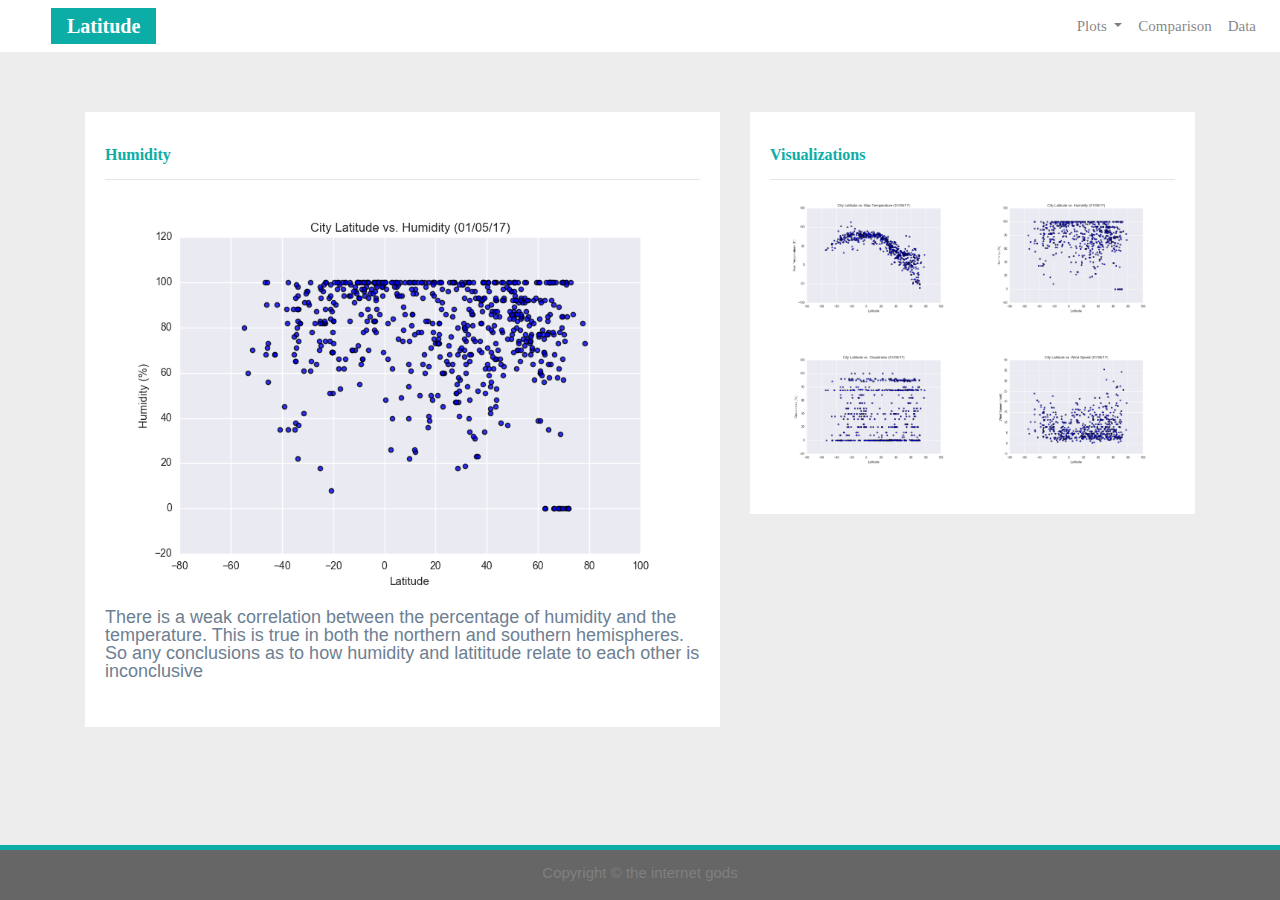
<file: humidity.html>
<!DOCTYPE html>
<html lang="en">

<head>
  <meta charset="UTF-8">
  <meta http-equiv="X-UA-Compatible" content="IE=edge">
  <title>Humidity</title>
  <meta name="viewport" content="width=device-width, initial-scale=1">

  <link rel="stylesheet" href="https://stackpath.bootstrapcdn.com/bootstrap/4.3.1/css/bootstrap.min.css" integrity="sha384-ggOyR0iXCbMQv3Xipma34MD+dH/1fQ784/j6cY/iJTQUOhcWr7x9JvoRxT2MZw1T" crossorigin="anonymous">
  <link rel="stylesheet" href="reset.css">
  <link rel="stylesheet" href="styles.css">

</head>

<body>

  <!-- Navigation Section -->
  <div class="navigation">
    <nav class="navbar navbar-expand-lg navbar-light">
      <a class="navbar-brand" style="background-color: #0BADA6;" href="index.html">Latitude</a>
      <button class="navbar-toggler  border border-white" type="button" data-toggle="collapse" data-target="#navbarNavDropdown"
        aria-controls="navbarNavDropdown" aria-expanded="false" aria-label="Toggle navigation">
        <span class="navbar-toggler-icon"></span>
      </button>
      <div class="collapse navbar-collapse" id="navbarNavDropdown">
        <ul class="navbar-nav ml-auto">
          <li class="nav-item dropdown">
            <a class="nav-link dropdown-toggle" href="#" id="navbarDropdownMenuLink" data-toggle="dropdown"
              aria-haspopup="true" aria-expanded="false">
              Plots
            </a>
            <div class="dropdown-menu" aria-labelledby="navbarDropdownMenuLink">
              <a class="dropdown-item" href="temperature.html">Max Temperature</a>
              <a class="dropdown-item" href="humidity.html">Humidity</a>
              <a class="dropdown-item" href="cloudiness.html">Cloudiness</a>
              <a class="dropdown-item" href="wind_speed.html">Wind Speed</a>
            </div>
          </li>
          <li class="nav-item">
          </li>
          <li class="nav-item">
            <a class="nav-link" href="comparisons.html">Comparison</a>
          </li>
          <li class="nav-item">
            <a class="nav-link" href="data.html">Data</a>
          </li>

        </ul>
      </div>
    </nav>
  </div>

  <!-- Content Section -->
  <div class="container">
    <div class="row">
      <div class="col-lg-7 col-md-12">
        <!-- Left box  -->
        <div class="box">
          <h3 class="title">Humidity</h3>
          <hr>
          <img src="images/Fig2.png" alt="Humidity Graph">
          <p>There is a weak correlation between the percentage of humidity and the temperature. This is true in both the
          northern and southern hemispheres. So any conclusions as to how humidity and latititude relate to each other is inconclusive</p>
            <br></br>
        </div>
      </div>
      <div class="col-lg-5 col-md-12">
        <!-- Right Box -->
        <div class="box">
          <h5 class="title">Visualizations</h5>
          <hr>


          <div class="container">
            <div class="row" style="padding-bottom: 30px;">
              <div class="col-6">
                <a href="temperature.html">
                  <img class="panel" src="images/Fig1.png" alt="Max Temperature Image">
                </a>
              </div>
              <div class="col-6">
                <a href="humidity.html">
                  <img class="panel" src="images/Fig2.png" alt="Humidity Graph">
                </a>
              </div>
            </div>

            <div class="row" style="padding-bottom: 30px;">
              <div class="col-6">
                <a href="cloudiness.html">
                  <img class="panel" src="images/Fig3.png" alt="Cloudiness Graph">
                </a>
              </div>
              <div class="col-6">
                <a href="wind_speed.html">
                  <img class="panel" src="images/Fig4.png" alt="Wind Speed Graph">
                </a>
              </div>


            </div>
          </div>


        </div>
      </div>
    </div>
  </div>
  <!-- Footer Section -->
  <footer>
    <div class="footer">Copyright &copy; the internet gods</div>
  </footer>

  <!-- Bootstrap JS -->
  <script src="https://code.jquery.com/jquery-3.2.1.slim.min.js" integrity="sha384-KJ3o2DKtIkvYIK3UENzmM7KCkRr/rE9/Qpg6aAZGJwFDMVNA/GpGFF93hXpG5KkN"
    crossorigin="anonymous"></script>
  <script src="https://cdnjs.cloudflare.com/ajax/libs/popper.js/1.12.9/umd/popper.min.js" integrity="sha384-ApNbgh9B+Y1QKtv3Rn7W3mgPxhU9K/ScQsAP7hUibX39j7fakFPskvXusvfa0b4Q"
    crossorigin="anonymous"></script>
  <script src="https://maxcdn.bootstrapcdn.com/bootstrap/4.0.0/js/bootstrap.min.js" integrity="sha384-JZR6Spejh4U02d8jOt6vLEHfe/JQGiRRSQQxSfFWpi1MquVdAyjUar5+76PVCmYl"
    crossorigin="anonymous"></script>

</body>

</html>
</file>
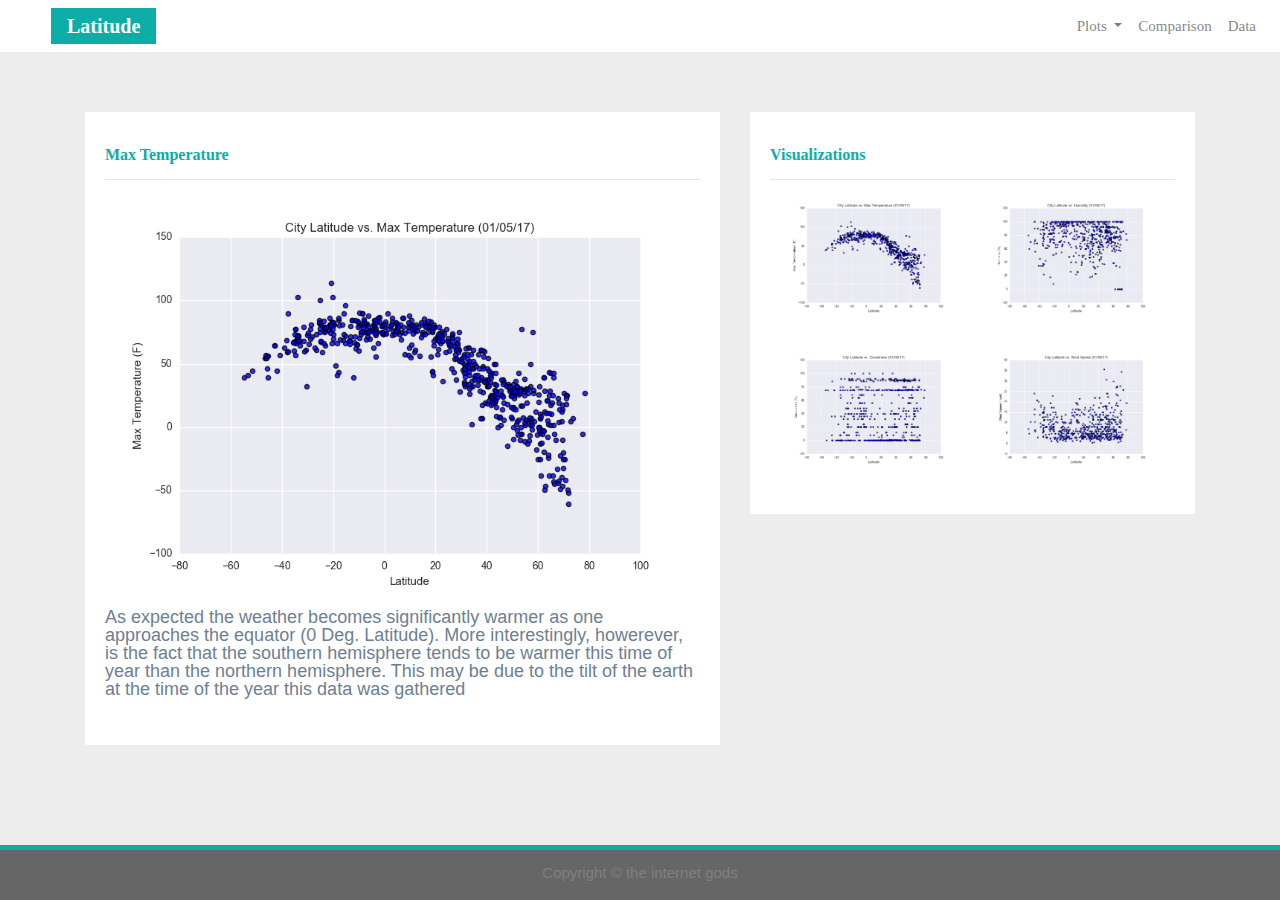
<file: temperature.html>
<!DOCTYPE html>
<html lang="en">

<head>
  <meta charset="UTF-8">
  <meta http-equiv="X-UA-Compatible" content="IE=edge">
  <title>Temperature</title>
  <meta name="viewport" content="width=device-width, initial-scale=1">

  <link rel="stylesheet" href="https://stackpath.bootstrapcdn.com/bootstrap/4.3.1/css/bootstrap.min.css" integrity="sha384-ggOyR0iXCbMQv3Xipma34MD+dH/1fQ784/j6cY/iJTQUOhcWr7x9JvoRxT2MZw1T" crossorigin="anonymous">
  <link rel="stylesheet" href="reset.css">
  <link rel="stylesheet" href="styles.css">

</head>

<body>

  <!-- Navigation Section -->
  <div class="navigation">
    <nav class="navbar navbar-expand-lg navbar-light">
      <a class="navbar-brand" style="background-color: #0BADA6;" href="index.html">Latitude</a>
      <button class="navbar-toggler  border border-white" type="button" data-toggle="collapse" data-target="#navbarNavDropdown"
        aria-controls="navbarNavDropdown" aria-expanded="false" aria-label="Toggle navigation">
        <span class="navbar-toggler-icon"></span>
      </button>
      <div class="collapse navbar-collapse" id="navbarNavDropdown">
        <ul class="navbar-nav ml-auto">
          <li class="nav-item dropdown">
            <a class="nav-link dropdown-toggle" href="#" id="navbarDropdownMenuLink" data-toggle="dropdown"
              aria-haspopup="true" aria-expanded="false">
              Plots
            </a>
            <div class="dropdown-menu" aria-labelledby="navbarDropdownMenuLink">
              <a class="dropdown-item" href="temperature.html">Max Temperature</a>
              <a class="dropdown-item" href="humidity.html">Humidity</a>
              <a class="dropdown-item" href="cloudiness.html">Cloudiness</a>
              <a class="dropdown-item" href="wind_speed.html">Wind Speed</a>
            </div>
          </li>
          <li class="nav-item">
          </li>
          <li class="nav-item">
            <a class="nav-link" href="comparisons.html">Comparison</a>
          </li>
          <li class="nav-item">
            <a class="nav-link" href="data.html">Data</a>
          </li>

        </ul>
      </div>
    </nav>
  </div>

  <!-- Content Section -->
  <div class="container">
    <div class="row">
      <div class="col-lg-7 col-md-12">
        <!-- Left box  -->
        <div class="box">
          <h3 class="title">Max Temperature</h3>
          <hr>
          <img src="images/Fig1.png" alt="Max Temperature Graph">
          <p>As expected the weather becomes significantly warmer as one approaches the equator (0 Deg. Latitude).
          More interestingly, howerever, is the fact that the southern hemisphere tends to be warmer this time of year
        than the northern hemisphere. This may be due to the tilt of the earth at the time of the year this data was gathered</p>
            <br></br>
        </div>
      </div>
      <div class="col-lg-5 col-md-12">
        <!-- Right Box -->
        <div class="box">
          <h5 class="title">Visualizations</h5>
          <hr>


          <div class="container">
            <div class="row" style="padding-bottom: 30px;">
              <div class="col-6">
                <a href="temperature.html">
                  <img class="panel" src="images/Fig1.png" alt="Max Temperature Image">
                </a>
              </div>
              <div class="col-6">
                <a href="humidity.html">
                  <img class="panel" src="images/Fig2.png" alt="Humidity Graph">
                </a>
              </div>
            </div>

            <div class="row" style="padding-bottom: 30px;">
              <div class="col-6">
                <a href="cloudiness.html">
                  <img class="panel" src="images/Fig3.png" alt="Cloudiness Graph">
                </a>
              </div>
              <div class="col-6">
                <a href="wind_speed.html">
                  <img class="panel" src="images/Fig4.png" alt="Wind Speed Graph">
                </a>
              </div>


            </div>
          </div>


        </div>
      </div>
    </div>
  </div>
  <!-- Footer Section -->
  <footer>
    <div class="footer">Copyright &copy; the internet gods</div>
  </footer>

  <!-- Bootstrap JS -->
  <script src="https://code.jquery.com/jquery-3.2.1.slim.min.js" integrity="sha384-KJ3o2DKtIkvYIK3UENzmM7KCkRr/rE9/Qpg6aAZGJwFDMVNA/GpGFF93hXpG5KkN"
    crossorigin="anonymous"></script>
  <script src="https://cdnjs.cloudflare.com/ajax/libs/popper.js/1.12.9/umd/popper.min.js" integrity="sha384-ApNbgh9B+Y1QKtv3Rn7W3mgPxhU9K/ScQsAP7hUibX39j7fakFPskvXusvfa0b4Q"
    crossorigin="anonymous"></script>
  <script src="https://maxcdn.bootstrapcdn.com/bootstrap/4.0.0/js/bootstrap.min.js" integrity="sha384-JZR6Spejh4U02d8jOt6vLEHfe/JQGiRRSQQxSfFWpi1MquVdAyjUar5+76PVCmYl"
    crossorigin="anonymous"></script>

</body>

</html>
</file>
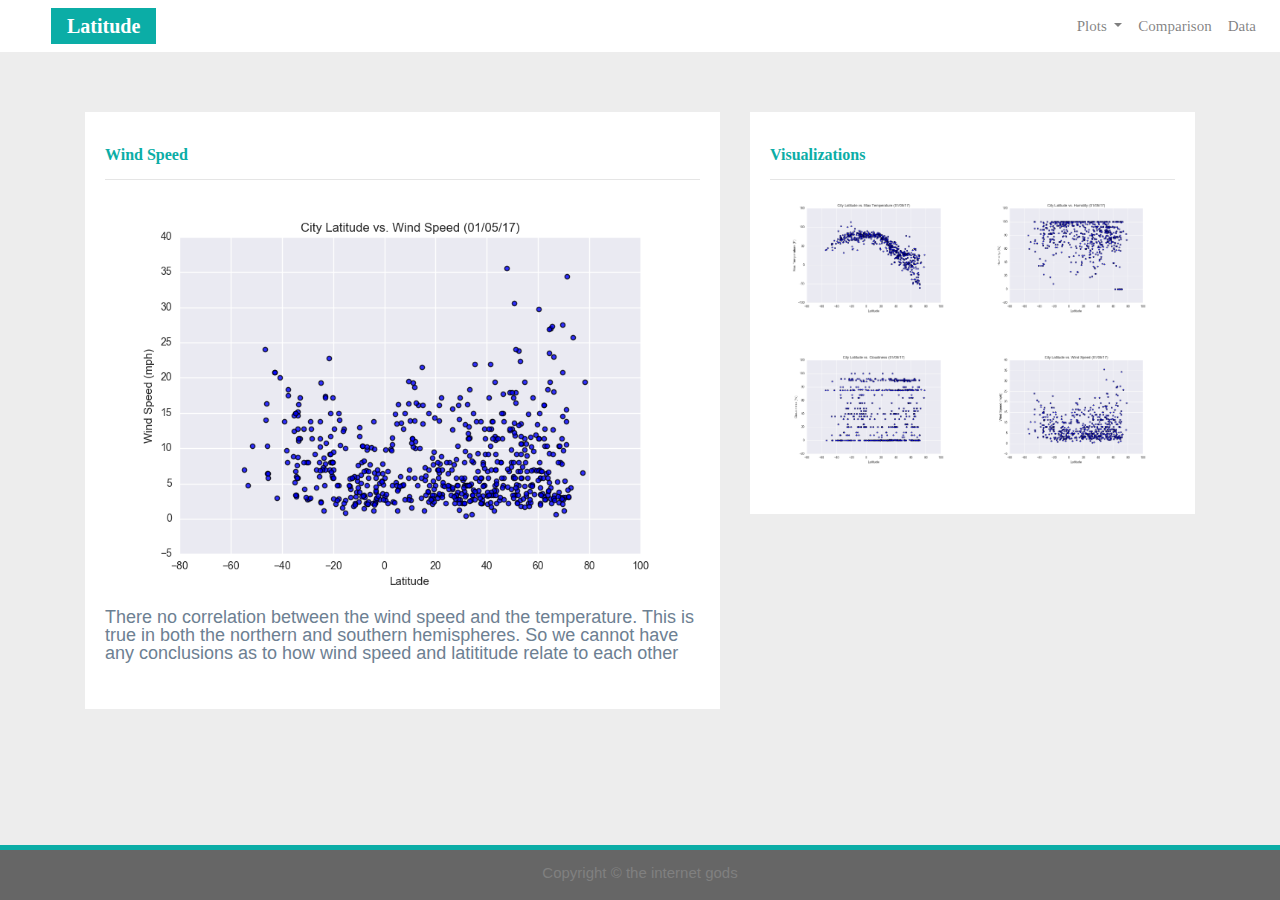
<file: wind_speed.html>
<!DOCTYPE html>
<html lang="en">

<head>
  <meta charset="UTF-8">
  <meta http-equiv="X-UA-Compatible" content="IE=edge">
  <title>Wind Speed</title>
  <meta name="viewport" content="width=device-width, initial-scale=1">

  <link rel="stylesheet" href="https://stackpath.bootstrapcdn.com/bootstrap/4.3.1/css/bootstrap.min.css" integrity="sha384-ggOyR0iXCbMQv3Xipma34MD+dH/1fQ784/j6cY/iJTQUOhcWr7x9JvoRxT2MZw1T" crossorigin="anonymous">
  <link rel="stylesheet" href="reset.css">
  <link rel="stylesheet" href="styles.css">

</head>

<body>

  <!-- Navigation Section -->
  <div class="navigation">
    <nav class="navbar navbar-expand-lg navbar-light">
      <a class="navbar-brand" style="background-color: #0BADA6;" href="index.html">Latitude</a>
      <button class="navbar-toggler  border border-white" type="button" data-toggle="collapse" data-target="#navbarNavDropdown"
        aria-controls="navbarNavDropdown" aria-expanded="false" aria-label="Toggle navigation">
        <span class="navbar-toggler-icon"></span>
      </button>
      <div class="collapse navbar-collapse" id="navbarNavDropdown">
        <ul class="navbar-nav ml-auto">
          <li class="nav-item dropdown">
            <a class="nav-link dropdown-toggle" href="#" id="navbarDropdownMenuLink" data-toggle="dropdown"
              aria-haspopup="true" aria-expanded="false">
              Plots
            </a>
            <div class="dropdown-menu" aria-labelledby="navbarDropdownMenuLink">
              <a class="dropdown-item" href="temperature.html">Max Temperature</a>
              <a class="dropdown-item" href="humidity.html">Humidity</a>
              <a class="dropdown-item" href="cloudiness.html">Cloudiness</a>
              <a class="dropdown-item" href="wind_speed.html">Wind Speed</a>
            </div>
          </li>
          <li class="nav-item">
          </li>
          <li class="nav-item">
            <a class="nav-link" href="comparisons.html">Comparison</a>
          </li>
          <li class="nav-item">
            <a class="nav-link" href="data.html">Data</a>
          </li>

        </ul>
      </div>
    </nav>
  </div>

  <!-- Content Section -->
  <div class="container">
    <div class="row">
      <div class="col-lg-7 col-md-12">
        <!-- Left box  -->
        <div class="box">
          <h3 class="title">Wind Speed</h3>
          <hr>
          <img src="images/Fig4.png" alt="Humidity Graph">
          <p>There no correlation between the wind speed and the temperature. This is true in both the
          northern and southern hemispheres. So we cannot have any conclusions as to how wind speed and latititude relate to each other</p>
            <br></br>
        </div>
      </div>
      <div class="col-lg-5 col-md-12">
        <!-- Right Box -->
        <div class="box">
          <h5 class="title">Visualizations</h5>
          <hr>


          <div class="container">
            <div class="row" style="padding-bottom: 30px;">
              <div class="col-6">
                <a href="temperature.html">
                  <img class="panel" src="images/Fig1.png" alt="Max Temperature Image">
                </a>
              </div>
              <div class="col-6">
                <a href="humidity.html">
                  <img class="panel" src="images/Fig2.png" alt="Humidity Graph">
                </a>
              </div>
            </div>

            <div class="row" style="padding-bottom: 30px;">
              <div class="col-6">
                <a href="cloudiness.html">
                  <img class="panel" src="images/Fig3.png" alt="Cloudiness Graph">
                </a>
              </div>
              <div class="col-6">
                <a href="wind_speed.html">
                  <img class="panel" src="images/Fig4.png" alt="Wind Speed Graph">
                </a>
              </div>


            </div>
          </div>


        </div>
      </div>
    </div>
  </div>
  <!-- Footer Section -->
  <footer>
    <div class="footer">Copyright &copy; the internet gods</div>
  </footer>

  <!-- Bootstrap JS -->
  <script src="https://code.jquery.com/jquery-3.2.1.slim.min.js" integrity="sha384-KJ3o2DKtIkvYIK3UENzmM7KCkRr/rE9/Qpg6aAZGJwFDMVNA/GpGFF93hXpG5KkN"
    crossorigin="anonymous"></script>
  <script src="https://cdnjs.cloudflare.com/ajax/libs/popper.js/1.12.9/umd/popper.min.js" integrity="sha384-ApNbgh9B+Y1QKtv3Rn7W3mgPxhU9K/ScQsAP7hUibX39j7fakFPskvXusvfa0b4Q"
    crossorigin="anonymous"></script>
  <script src="https://maxcdn.bootstrapcdn.com/bootstrap/4.0.0/js/bootstrap.min.js" integrity="sha384-JZR6Spejh4U02d8jOt6vLEHfe/JQGiRRSQQxSfFWpi1MquVdAyjUar5+76PVCmYl"
    crossorigin="anonymous"></script>

</body>

</html>
</file>
<file: styles.css>
/* Body */
body{
    background-color: #EDEDED;
}
/* Navbar */
.navbar{
    max-height: 60px;
}
.navigation .navbar-brand{
    color: white;
    padding: inherit;
    font-weight: bold;
    margin-left: 35px;
    background-color: #0BADA6;
    font-family: Georgia, 'Times New Roman', Times, serif;
}
.navbar{
   font-size: 20px;
   background-color: white;
}
.active, .dropdown-menu .dropdown-item:active a:hover{
    background-color:#E7E7E7!important;
}
.dropdown-item{
    color: #6D8092 !important;
}
.dropdown .dropdown-menu .dropdown-item:active, .dropdown .dropdown-menu .dropdown-item:hover{
    background-color:#E7E7E7 !important;
}
a{
    color: #6D8092;
    font-size: 15px;
}
.nav-link:hover{
    background-color:#E7E7E7 !important;
   }

.navbar-brand:hover{
color: rgb(175, 175, 175) !important;
}
/* Images */
img{
    width:100% !important;
    height:100% !important;
}
.active, .panel:hover{
    border-color:#0BADA6;
    border-style: solid;

}
.vizualization{
    width:50% !important;
    height:50% !important;
}

/* Title Class  */
.title{
    color: #0BADA6;
    font-family: Georgia, 'Times New Roman', Times, serif;
    font-weight: bolder;
    padding-top: 25px;
}
/* Paragraph Element */
p{
 color: #6D8092;
 font-family: Arial, Helvetica, sans-serif;
 font-size: 18px;
}
/* Box Class */
.box {
    margin-top: 60px;
    margin-bottom: 62px;
    padding: 10px 20px 15px;
    color:black;
    background-color: white;

  }
/* Table */
  .table{
    font-size: 15px;
    border-top-color: white !important;
}
/* Footer */
footer{
  background-color: #666666;
  border-top-style: solid;
  border-top-width: 5px;
  border-top-color: #0BADA6;
  min-height: 55px;
  font-family: Arial, Helvetica, sans-serif;
  font-size: 15px;
  text-align: center;
  position: fixed;
  left: 0;
  bottom: 0;
  width: 100%;
  padding-top: 15px;
  color: gray;
}
/* Media Queries */
@media(max-width: 992px){
.navbar-expand-lg{
background-color: #0BADA6 !important;
}
.navbar{
    max-height: none;
    padding: inherit;
}
.navbar div{
    margin: inherit;
    background-color: white;
}
.navbar-brand{
    padding: 50px !important;
}

button{
    margin-right: 30px;
}
button:focus {

    outline: 1px dotted;
    outline: 5px auto -webkit-focusring-color;

    }
}
</file>
